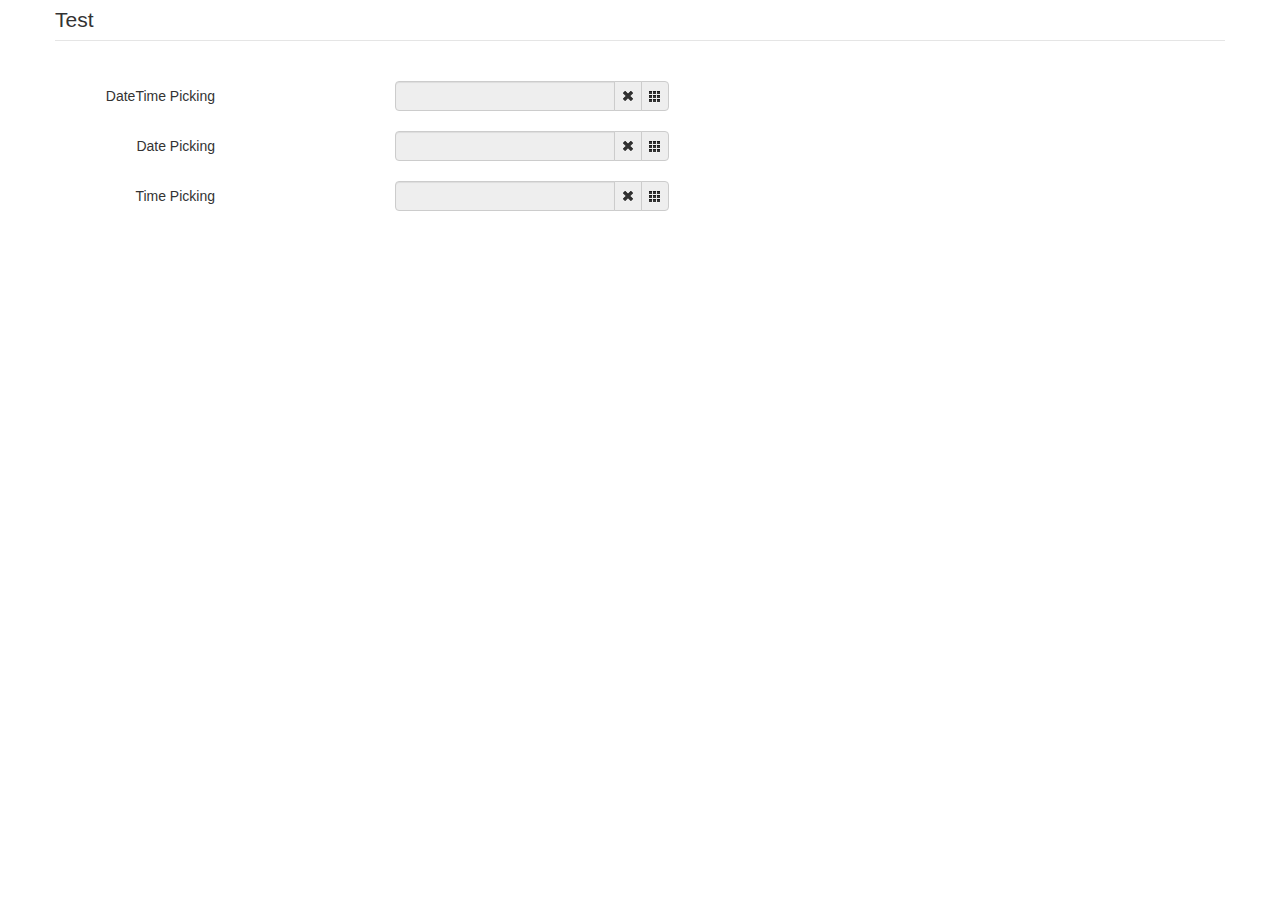
<file: WebContent/static/bootstrap-datetimepicker-master/sample in bootstrap v2/index.html>
<!DOCTYPE html>
<html>
<head>
    <title></title>
    <link href="./bootstrap/css/bootstrap.min.css" rel="stylesheet" media="screen">
    <link href="../css/bootstrap-datetimepicker.min.css" rel="stylesheet" media="screen">
</head>

<body>
<div class="container">
    <form action="" class="form-horizontal">
        <fieldset>
            <legend>Test</legend>
            <div class="control-group">
                <label class="control-label">DateTime Picking</label>
                <div class="controls input-append date form_datetime" data-date="1979-09-16T05:25:07Z" data-date-format="dd MM yyyy - HH:ii p" data-link-field="dtp_input1">
                    <input size="16" type="text" value="" readonly>
                    <span class="add-on"><i class="icon-remove"></i></span>
					<span class="add-on"><i class="icon-th"></i></span>
                </div>
				<input type="hidden" id="dtp_input1" value="" /><br/>
            </div>
			<div class="control-group">
                <label class="control-label">Date Picking</label>
                <div class="controls input-append date form_date" data-date="" data-date-format="dd MM yyyy" data-link-field="dtp_input2" data-link-format="yyyy-mm-dd">
                    <input size="16" type="text" value="" readonly>
                    <span class="add-on"><i class="icon-remove"></i></span>
					<span class="add-on"><i class="icon-th"></i></span>
                </div>
				<input type="hidden" id="dtp_input2" value="" /><br/>
            </div>
			<div class="control-group">
                <label class="control-label">Time Picking</label>
                <div class="controls input-append date form_time" data-date="" data-date-format="hh:ii" data-link-field="dtp_input3" data-link-format="hh:ii">
                    <input size="16" type="text" value="" readonly>
                    <span class="add-on"><i class="icon-remove"></i></span>
					<span class="add-on"><i class="icon-th"></i></span>
                </div>
				<input type="hidden" id="dtp_input3" value="" /><br/>
            </div>
        </fieldset>
    </form>
</div>

<script type="text/javascript" src="./jquery/jquery-1.8.3.min.js" charset="UTF-8"></script>
<script type="text/javascript" src="./bootstrap/js/bootstrap.min.js"></script>
<script type="text/javascript" src="../js/bootstrap-datetimepicker.js" charset="UTF-8"></script>
<script type="text/javascript" src="../js/locales/bootstrap-datetimepicker.fr.js" charset="UTF-8"></script>
<script type="text/javascript">
    $('.form_datetime').datetimepicker({
        //language:  'fr',
        weekStart: 1,
        todayBtn:  1,
		autoclose: 1,
		todayHighlight: 1,
		startView: 2,
		forceParse: 0,
        showMeridian: 1
    });
	$('.form_date').datetimepicker({
        language:  'fr',
        weekStart: 1,
        todayBtn:  1,
		autoclose: 1,
		todayHighlight: 1,
		startView: 2,
		minView: 2,
		forceParse: 0
    });
	$('.form_time').datetimepicker({
        language:  'fr',
        weekStart: 1,
        todayBtn:  1,
		autoclose: 1,
		todayHighlight: 1,
		startView: 1,
		minView: 0,
		maxView: 1,
		forceParse: 0
    });
</script>

</body>
</html>
</file>
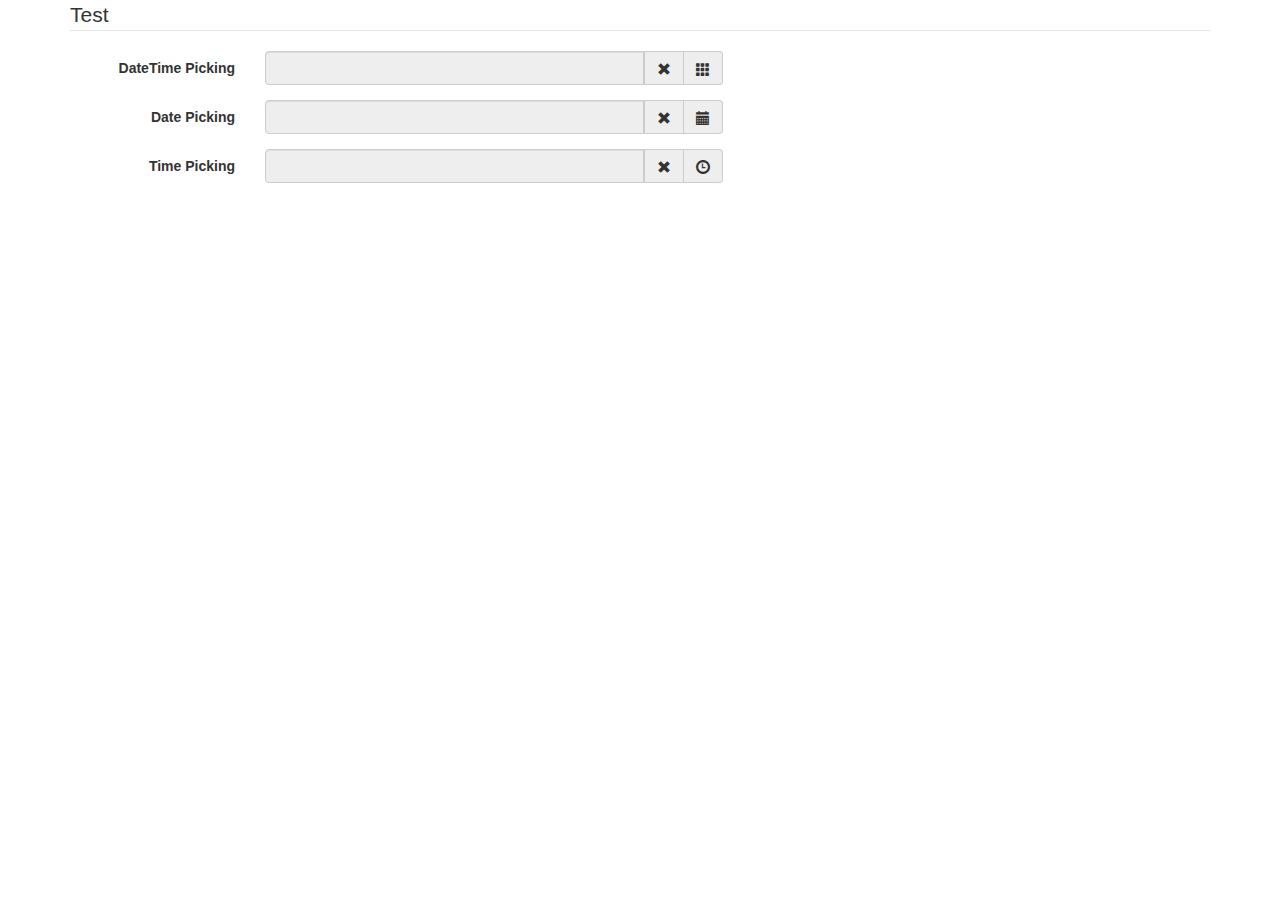
<file: WebContent/static/bootstrap-datetimepicker-master/sample in bootstrap v3/index.html>
<!DOCTYPE html>
<html>
<head>
    <title></title>
    <link href="./bootstrap/css/bootstrap.min.css" rel="stylesheet" media="screen">
    <link href="../css/bootstrap-datetimepicker.min.css" rel="stylesheet" media="screen">
</head>

<body>
<div class="container">
    <form action="" class="form-horizontal"  role="form">
        <fieldset>
            <legend>Test</legend>
            <div class="form-group">
                <label for="dtp_input1" class="col-md-2 control-label">DateTime Picking</label>
                <div class="input-group date form_datetime col-md-5" data-date="1979-09-16T05:25:07Z" data-date-format="dd MM yyyy - HH:ii p" data-link-field="dtp_input1">
                    <input class="form-control" size="16" type="text" value="" readonly>
                    <span class="input-group-addon"><span class="glyphicon glyphicon-remove"></span></span>
					<span class="input-group-addon"><span class="glyphicon glyphicon-th"></span></span>
                </div>
				<input type="hidden" id="dtp_input1" value="" /><br/>
            </div>
			<div class="form-group">
                <label for="dtp_input2" class="col-md-2 control-label">Date Picking</label>
                <div class="input-group date form_date col-md-5" data-date="" data-date-format="dd MM yyyy" data-link-field="dtp_input2" data-link-format="yyyy-mm-dd">
                    <input class="form-control" size="16" type="text" value="" readonly>
                    <span class="input-group-addon"><span class="glyphicon glyphicon-remove"></span></span>
					<span class="input-group-addon"><span class="glyphicon glyphicon-calendar"></span></span>
                </div>
				<input type="hidden" id="dtp_input2" value="" /><br/>
            </div>
			<div class="form-group">
                <label for="dtp_input3" class="col-md-2 control-label">Time Picking</label>
                <div class="input-group date form_time col-md-5" data-date="" data-date-format="hh:ii" data-link-field="dtp_input3" data-link-format="hh:ii">
                    <input class="form-control" size="16" type="text" value="" readonly>
                    <span class="input-group-addon"><span class="glyphicon glyphicon-remove"></span></span>
					<span class="input-group-addon"><span class="glyphicon glyphicon-time"></span></span>
                </div>
				<input type="hidden" id="dtp_input3" value="" /><br/>
            </div>
        </fieldset>
    </form>
</div>

<script type="text/javascript" src="./jquery/jquery-1.8.3.min.js" charset="UTF-8"></script>
<script type="text/javascript" src="./bootstrap/js/bootstrap.min.js"></script>
<script type="text/javascript" src="../js/bootstrap-datetimepicker.js" charset="UTF-8"></script>
<script type="text/javascript" src="../js/locales/bootstrap-datetimepicker.fr.js" charset="UTF-8"></script>
<script type="text/javascript">
    $('.form_datetime').datetimepicker({
        //language:  'fr',
        weekStart: 1,
        todayBtn:  1,
		autoclose: 1,
		todayHighlight: 1,
		startView: 2,
		forceParse: 0,
        showMeridian: 1
    });
	$('.form_date').datetimepicker({
        language:  'fr',
        weekStart: 1,
        todayBtn:  1,
		autoclose: 1,
		todayHighlight: 1,
		startView: 2,
		minView: 2,
		forceParse: 0
    });
	$('.form_time').datetimepicker({
        language:  'fr',
        weekStart: 1,
        todayBtn:  1,
		autoclose: 1,
		todayHighlight: 1,
		startView: 1,
		minView: 0,
		maxView: 1,
		forceParse: 0
    });
</script>

</body>
</html>
</file>
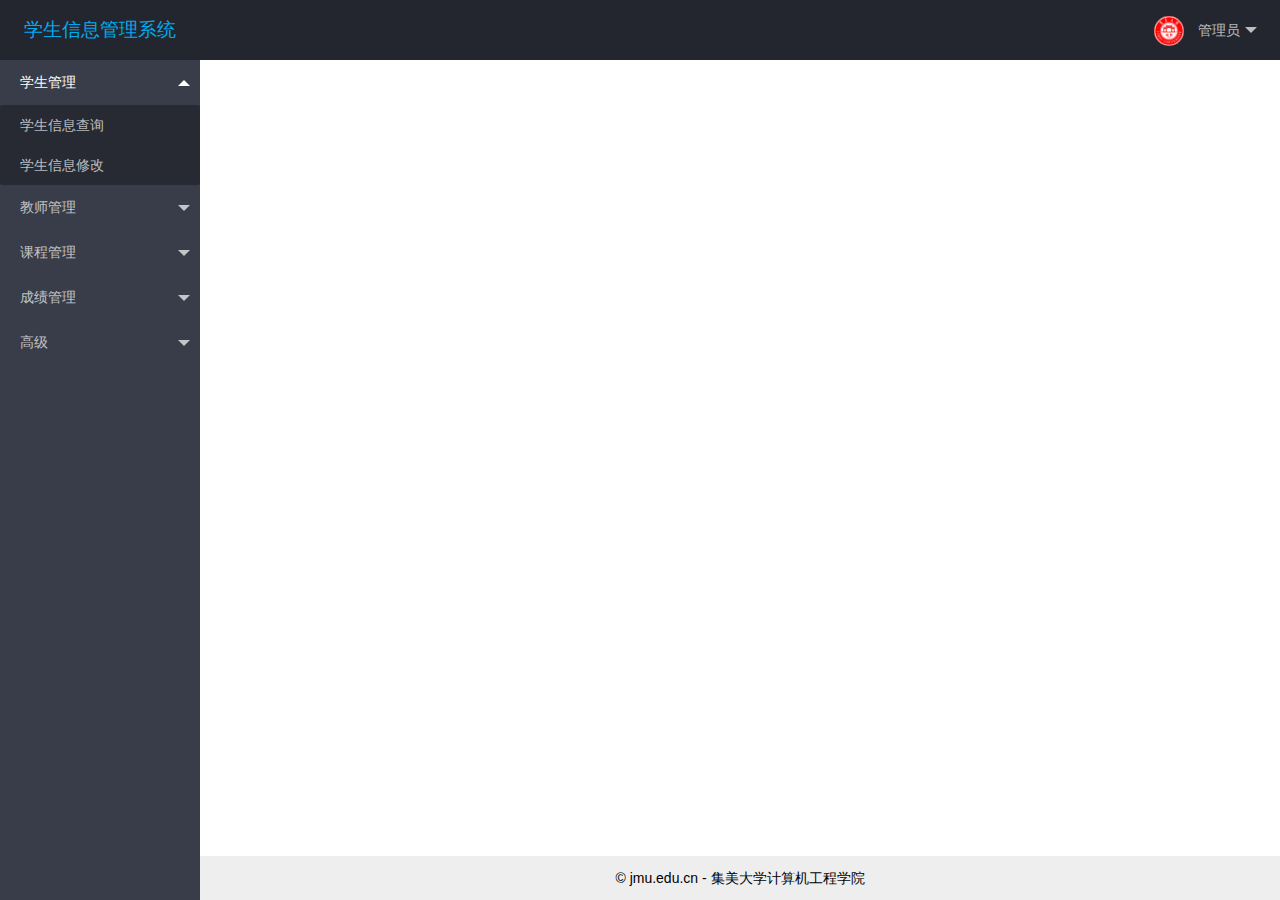
<file: WebContent/control/layout.html>
<!DOCTYPE html>
<html>
<head>
<meta charset="utf-8">
<meta name="viewport"
	content="width=device-width, initial-scale=1, maximum-scale=1">
<title>学生管理系统主界面</title>
<link rel="stylesheet" href="../layui/css/layui.css">
</head>
<body class="layui-layout-body">
	<div class="layui-layout layui-layout-admin">
		<div class="layui-header">
			<div class="layui-logo"><h3><a href="MainPage.jsp">学生信息管理系统</a></h3></div>
			
			<!-- 界面上方左侧选择框 
			<ul class="layui-nav layui-layout-left">
				<li class="layui-nav-item"><a href="">控制台</a></li>
				<li class="layui-nav-item"><a href="">商品管理</a></li>
				<li class="layui-nav-item"><a href="">用户</a></li>
				<li class="layui-nav-item"><a href="javascript:;">其它系统</a>
					<dl class="layui-nav-child">
						<dd>
							<a href="https://blog.csdn.net/weixin_42855542/article/details/83476597">邮件管理</a>
						</dd>
						<dd>
							<a href="">消息管理</a>
						</dd>
						<dd>
							<a href="">授权管理</a>
						</dd>
					</dl></li>
			</ul>
			-->
			
			
			<ul class="layui-nav layui-layout-right">
				<li class="layui-nav-item"><a href="javascript:;"> <img
						src="../image/School-Logo.JPG" class="layui-nav-img"> 管理员
				</a>
					<dl class="layui-nav-child">
						<dd>
							<a href="">修改密码</a>
						</dd>
						<dd>
							<a href="">退出登录</a>
						</dd>
					</dl></li>
			</ul>
		</div>

		<div class="layui-side layui-bg-black">
			<div class="layui-side-scroll">
				<!-- 左侧导航区域   -->
				
				<ul class="layui-nav layui-nav-tree" lay-filter="test">
					<li class="layui-nav-item layui-nav-itemed">
					<a class=""
						href="javascript:;">学生管理</a>
						<dl class="layui-nav-child">
							<dd>
								<a href="https://blog.csdn.net/weixin_42855542/article/details/83476597">学生信息查询</a>
							</dd>
							<dd>
								<a href="https://www.baidu.com">学生信息修改</a>
							</dd>
						</dl></li>
					<li class="layui-nav-item"><a href="javascript:;">教师管理</a>
						<dl class="layui-nav-child">
							<dd>
								<a href="javascript:;">教师信息查询</a>
							</dd>
							<dd>
								<a href="javascript:;">教师信息修改</a>
							</dd>
						</dl></li>
					<li class="layui-nav-item"><a href="javascript:;">课程管理</a>
					<dl class="layui-nav-child">
							<dd>
								<a href="javascript:;">课程信息查询</a>
							</dd>
							<dd>
								<a href="javascript:;">课程信息修改</a>
							</dd>
						</dl>
					</li>
					<li class="layui-nav-item"><a href="javascript:;">成绩管理</a>
						<dl class="layui-nav-child">
						<dd>
								<a href="javascript:;">成绩查询</a>
							</dd>
							<dd>
								<a href="javascript:;">成绩录入修改</a>
							</dd>
						</dl>
					</li>
					<li class="layui-nav-item"><a href="javascript:;">高级</a>
						<dl class="layui-nav-child">
						<dd>
								<a href="javascript:;">男女比</a>
							</dd>
							<dd>
								<a href="javascript:;">人数比</a>
							</dd>
						</dl>
					</li>
				</ul>

			</div>
		</div>

		<div class="layui-body">
			<!-- 内容主体区域 -->
			<!--  div style="padding: 15px;">
			</div>-->
			<iframe id="iframeMain" src="MainPage.jsp" frameborder="0" height="99.4%" width="100%" scrolling="no"></iframe>
		</div>

		<div class="layui-footer" align="center">
			<!-- 底部固定区域 -->
			© jmu.edu.cn - 集美大学计算机工程学院
		</div>
	</div>
	<script src="../layui/layui.js"></script>
	<script>
//JavaScript代码区域
layui.use('element', function(){
  var element = layui.element;
});
</script>
<script src="../jquery/jquery-3.4.1.min.js">
</script>
<script>
$(document).ready(function(){
    $("dd>a").click(function (e) {
         e.preventDefault();	//禁止页面的跳转新页面动作
         $("#iframeMain").attr("src",$(this).attr("href"));
     });
    $("h3>a").click(function (e) {
        e.preventDefault();	//禁止页面的跳转新页面动作
        $("#iframeMain").attr("src",$(this).attr("href"));
    });
 });
</script>
</body>
</html>
</file>
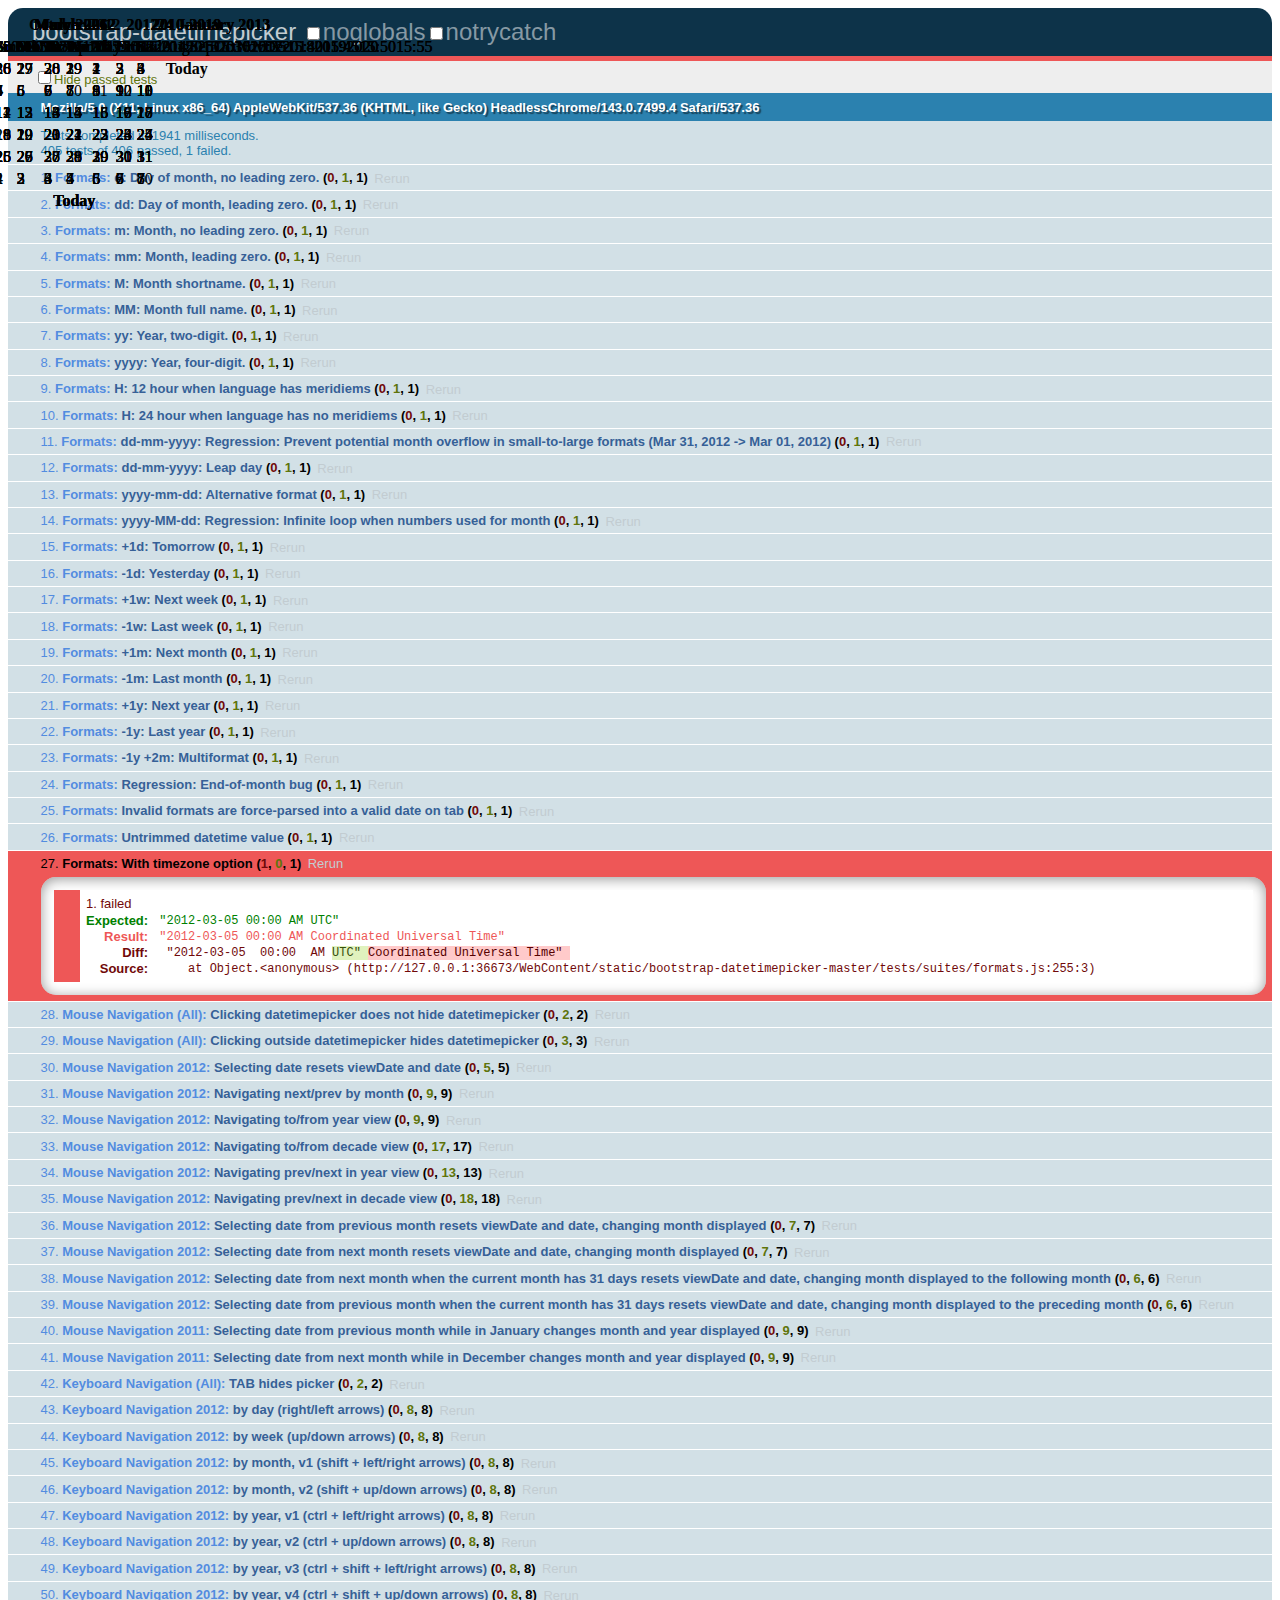
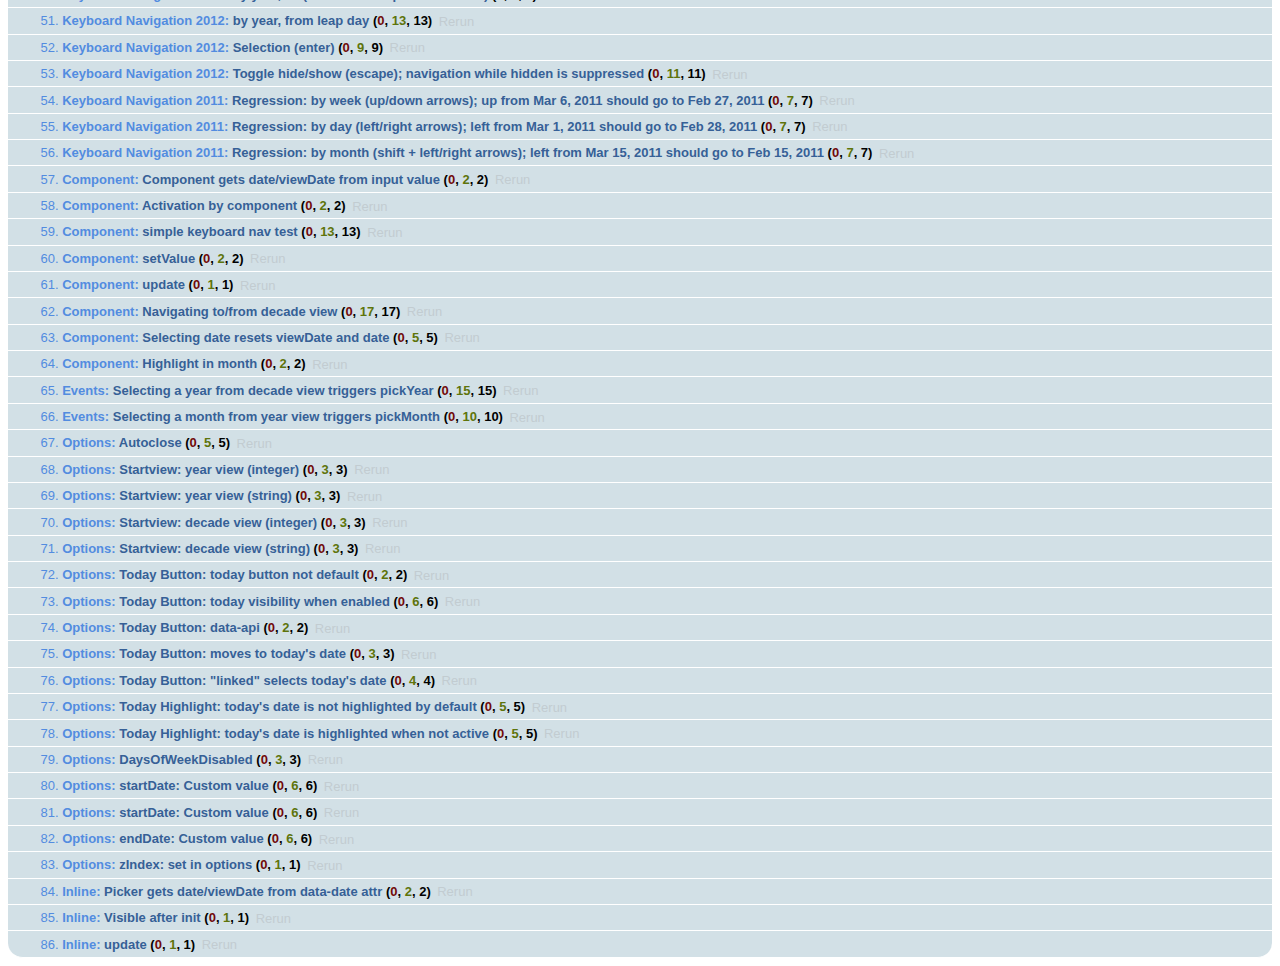
<file: WebContent/static/bootstrap-datetimepicker-master/tests/tests.html>
<!DOCTYPE html>
<html>
    <head>
        <link rel="stylesheet" href="assets/qunit.css" />
        <script src="assets/qunit.js"></script>
        <script src="assets/qunit-logging.js"></script> <!-- console.log for test failures -->
        <script src="assets/coverage.js"></script>
        <script src="assets/jquery-1.7.1.min.js"></script>
        <script src="../js/bootstrap-datetimepicker.js"></script>

        <style>
            .datetimepicker {
                /* Appended to body, abs-pos off the page */
                position: absolute;
                display: none;
                top: -9999em;
                left: -9999em;
            }
        </style>

        <!-- Utilities -->
        <script src="assets/utils.js"></script>
        <script src="assets/mock.js"></script>

        <!-- Test suites -->
        <script src="suites/formats.js"></script>
        <script src="suites/mouse_navigation/all.js"></script>
        <script src="suites/mouse_navigation/2012.js"></script>
        <script src="suites/mouse_navigation/2011.js"></script>
        <script src="suites/keyboard_navigation/all.js"></script>
        <script src="suites/keyboard_navigation/2012.js"></script>
        <script src="suites/keyboard_navigation/2011.js"></script>
        <script src="suites/component.js"></script>
        <script src="suites/events.js"></script>
        <script src="suites/options.js"></script>
        <script src="suites/inline.js"></script>
    </head>
    <body>
        <h1 id="qunit-header">bootstrap-datetimepicker</h1>
        <h2 id="qunit-banner"></h2>
        <div id="qunit-testrunner-toolbar"></div>
        <h2 id="qunit-userAgent"></h2>
        <ol id="qunit-tests"></ol>
        <div id="qunit-fixture"></div>
    </body>
</html>
</file>
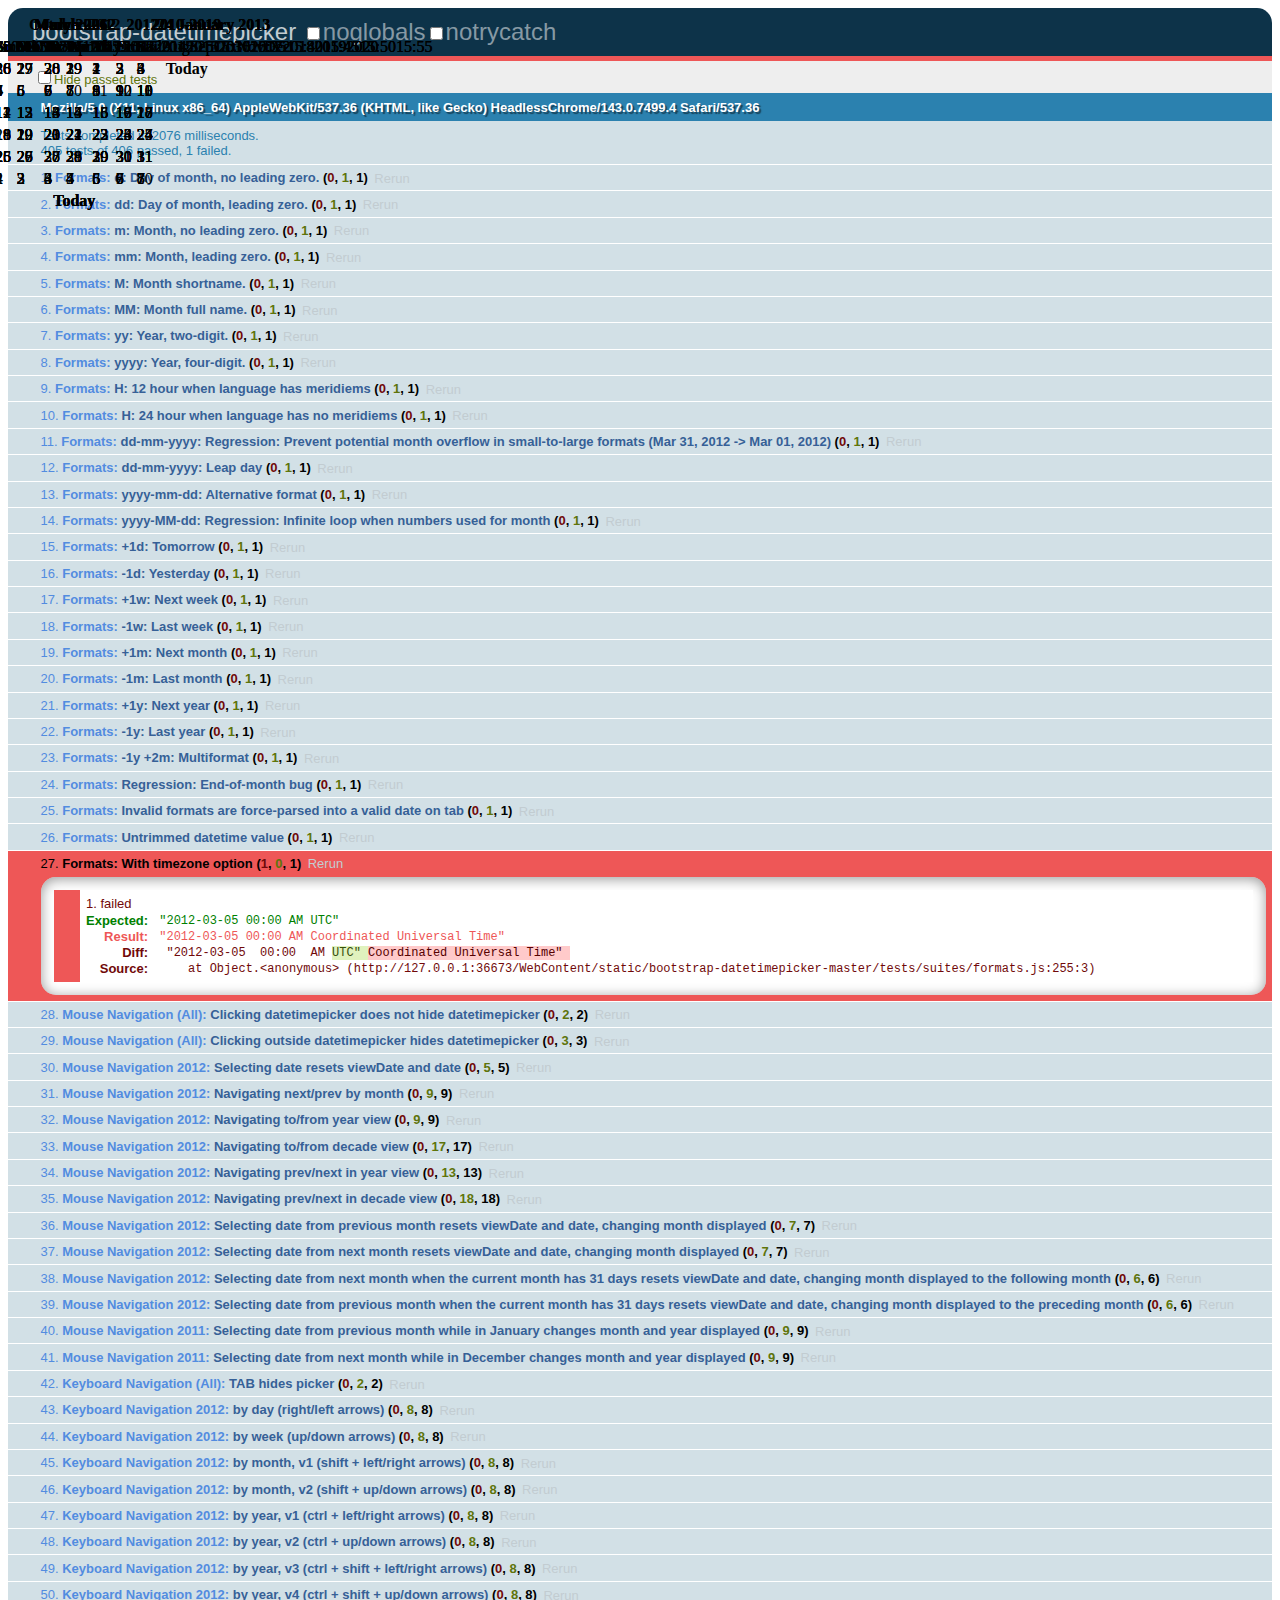
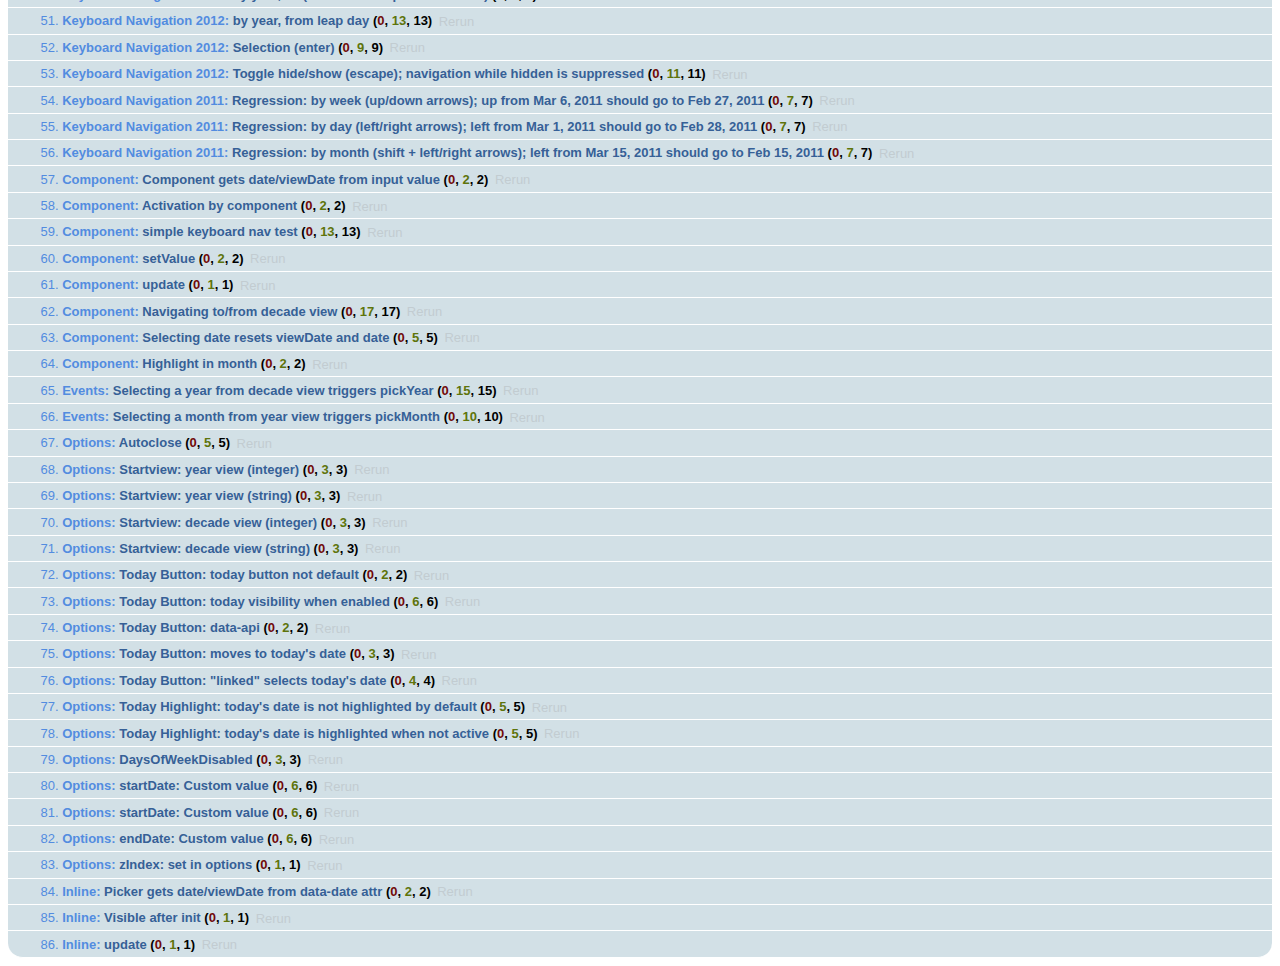
<file: WebContent/static/bootstrap-datetimepicker-master/tests/tests.min.html>
<!DOCTYPE html>
<html>
    <head>
        <link rel="stylesheet" href="assets/qunit.css" />
        <script src="assets/qunit.js"></script>
        <script src="assets/qunit-logging.js"></script> <!-- console.log for test failures -->
        <script src="assets/coverage.js"></script>
        <script src="assets/jquery-1.7.1.min.js"></script>
        <script src="../js/bootstrap-datetimepicker.min.js"></script>

        <style>
            .datetimepicker {
                /* Appended to body, abs-pos off the page */
                position: absolute;
                display: none;
                top: -9999em;
                left: -9999em;
            }
        </style>

        <!-- Utilities -->
        <script src="assets/utils.js"></script>
        <script src="assets/mock.js"></script>

        <!-- Test suites -->
        <script src="suites/formats.js"></script>
        <script src="suites/mouse_navigation/all.js"></script>
        <script src="suites/mouse_navigation/2012.js"></script>
        <script src="suites/mouse_navigation/2011.js"></script>
        <script src="suites/keyboard_navigation/all.js"></script>
        <script src="suites/keyboard_navigation/2012.js"></script>
        <script src="suites/keyboard_navigation/2011.js"></script>
        <script src="suites/component.js"></script>
        <script src="suites/events.js"></script>
        <script src="suites/options.js"></script>
        <script src="suites/inline.js"></script>
    </head>
    <body>
        <h1 id="qunit-header">bootstrap-datetimepicker</h1>
        <h2 id="qunit-banner"></h2>
        <div id="qunit-testrunner-toolbar"></div>
        <h2 id="qunit-userAgent"></h2>
        <ol id="qunit-tests"></ol>
        <div id="qunit-fixture"></div>
    </body>
</html>
</file>
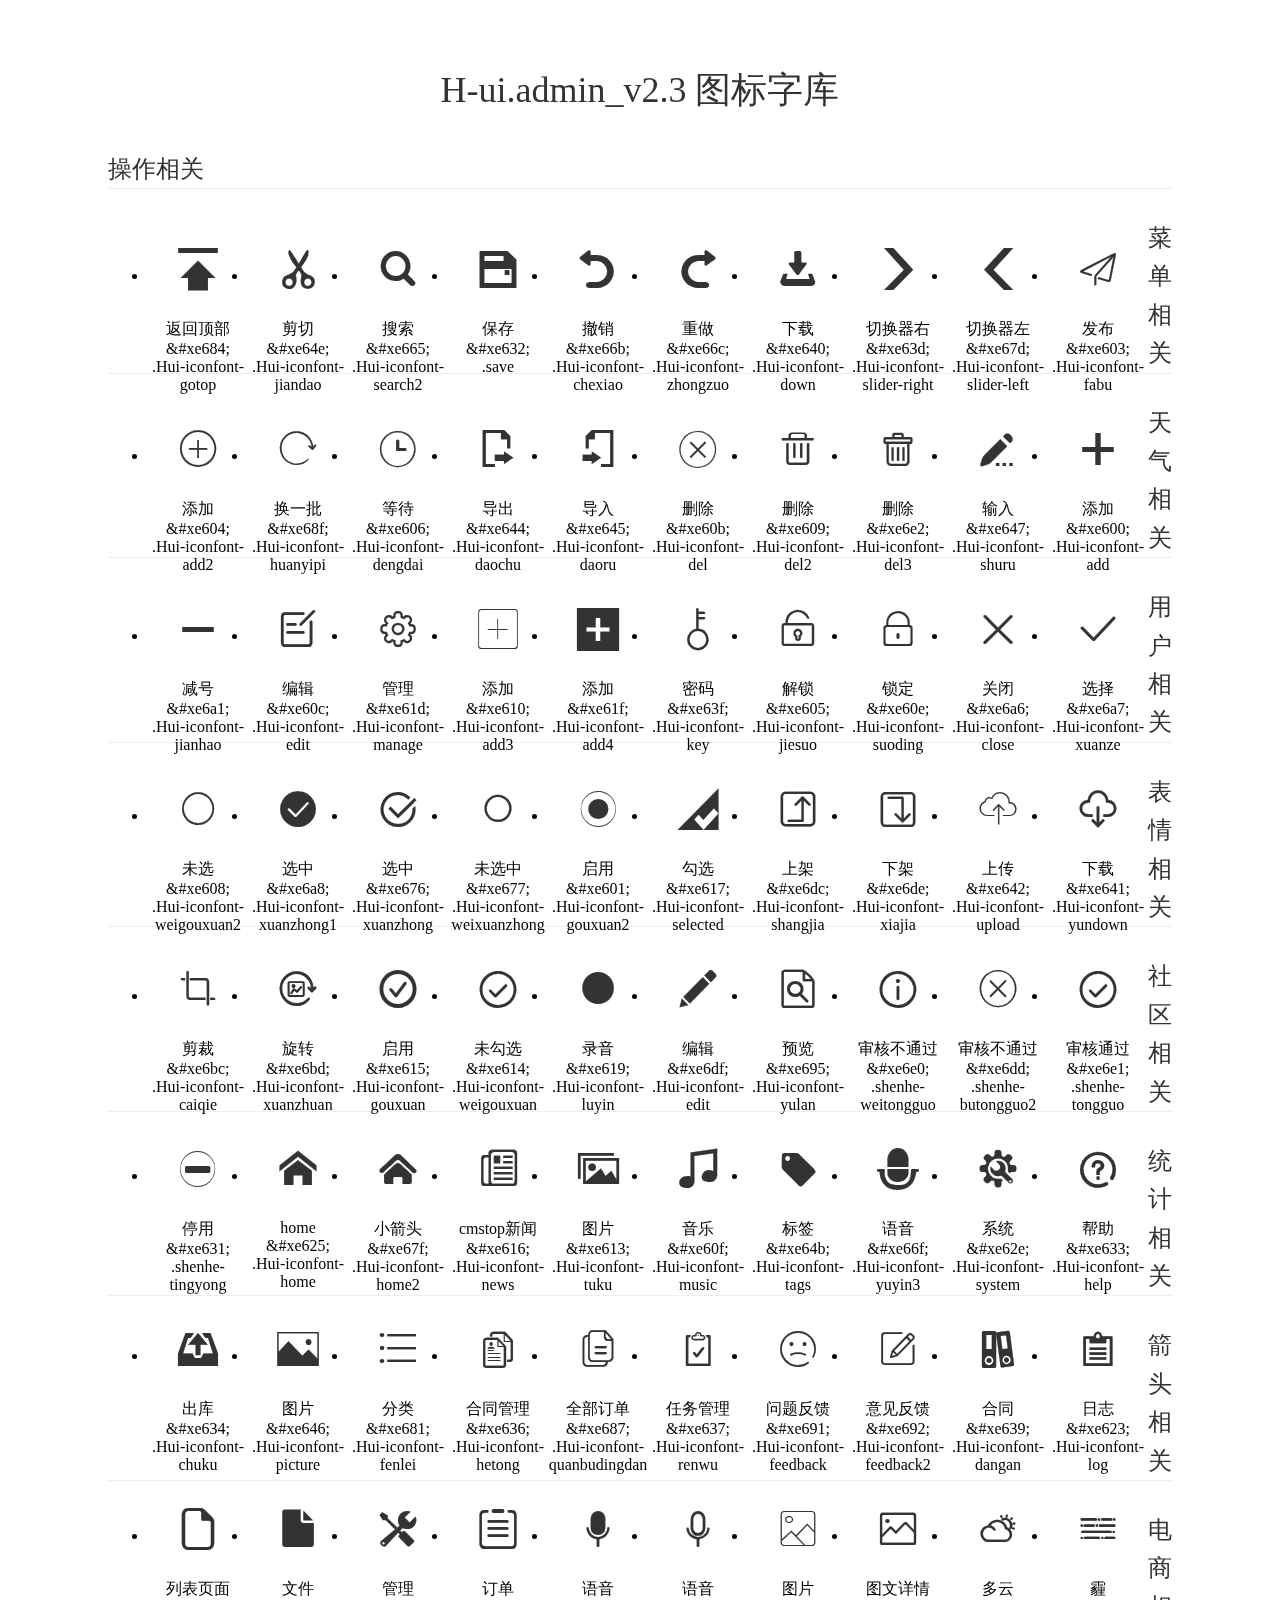
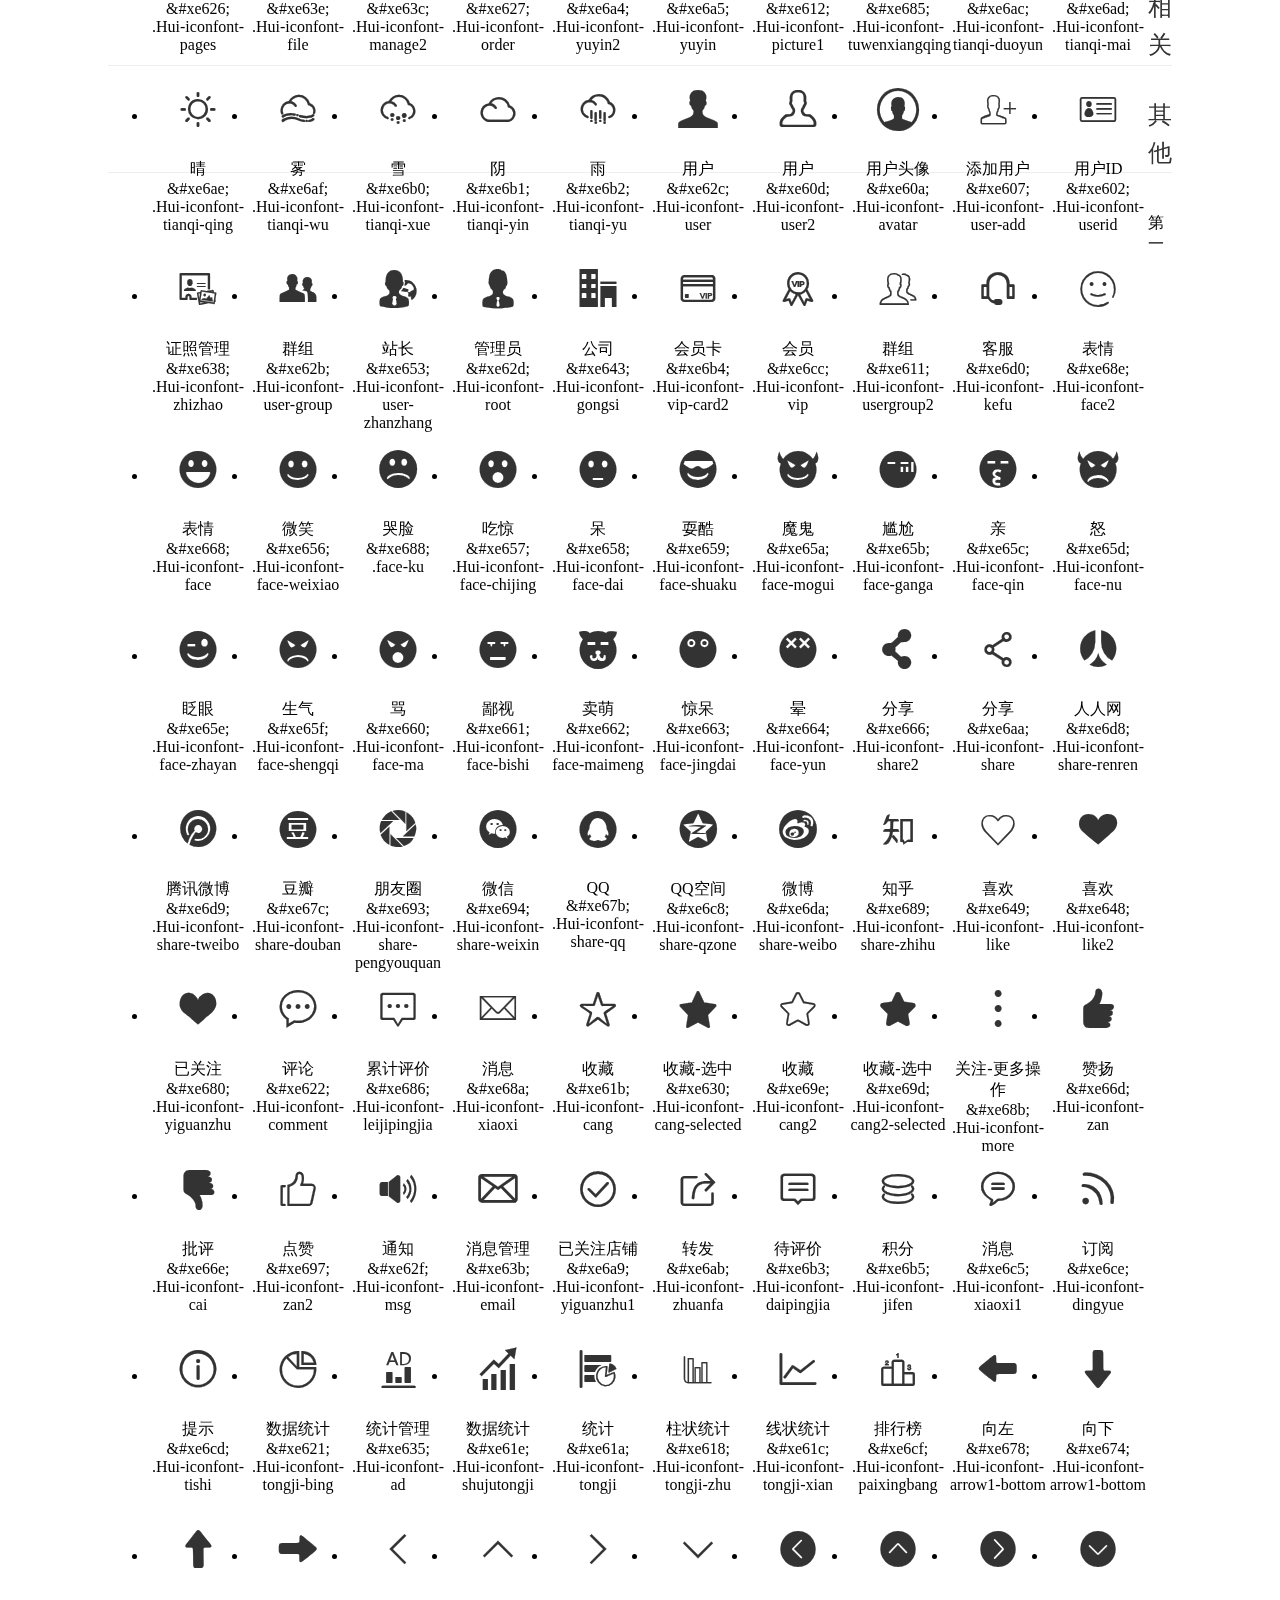
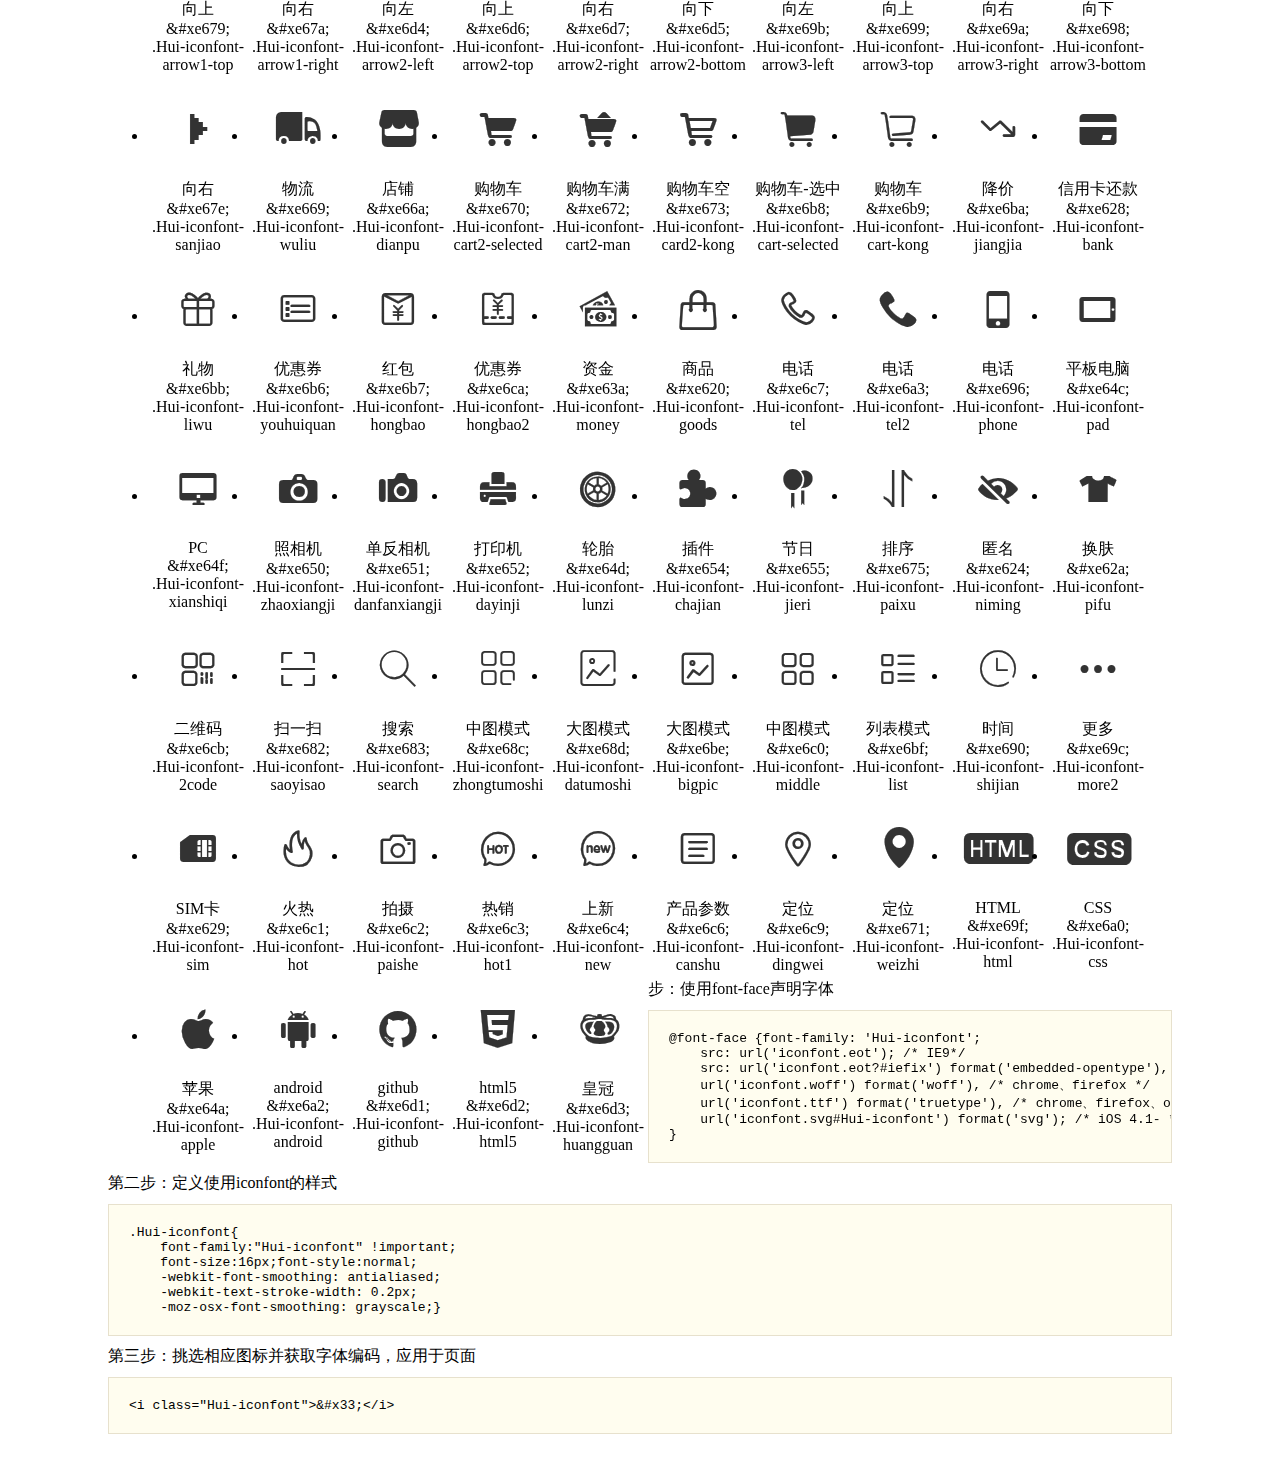
<file: WebContent/h-ui/lib/Hui-iconfont/1.0.1/demo.html>
<!DOCTYPE html>
<html>
<head>
<meta charset="utf-8"/>
<title>IconFont</title>
<link href="http://static.h-ui.net/h-ui/css/H-ui.reset.css" rel="stylesheet" type="text/css" />
<link rel="stylesheet" href="iconfont.css">
<style type="text/css">
.main {padding: 30px 100px;}
.main h1{font-size:36px; line-height:1.6; color:#333; text-align:center;margin-bottom:30px; font-weight:normal}
.main h2{ font-size:24px;line-height:1.6;color:#333;margin-bottom:30px; border-bottom: 1px solid #eee; font-weight:normal}

.helps { margin-top: 40px}
.helps pre{padding: 20px;margin: 10px 0;border: solid 1px #e7e1cd;background-color: #fffdef;overflow: auto}
.icon_lists li{float: left;width: 100px;height: 180px;text-align: center}
.icon_lists .Hui-iconfont{font-size: 42px;line-height: 100px;margin: 10px 0;color: #333;-webkit-transition: font-size 0.25s ease-out 0s;-moz-transition: font-size 0.25s ease-out 0s;transition: font-size 0.25s ease-out 0s}
.icon_lists .Hui-iconfont:hover { font-size: 100px}
</style>
</head>
<body>
<div class="main">
	<h1>H-ui.admin_v2.3 图标字库</h1>
	<h2>操作相关</h2>
	<ul class="icon_lists cl">
		<li> <i class="icon Hui-iconfont">&#xe684;</i>
			<div class="name">返回顶部</div>
			<div class="code">&amp;#xe684;</div>
			<div class="fontclass">.Hui-iconfont-gotop</div>
		</li>
		<li> <i class="icon Hui-iconfont">&#xe64e;</i>
			<div class="name">剪切</div>
			<div class="code">&amp;#xe64e;</div>
			<div class="fontclass">.Hui-iconfont-jiandao</div>
		</li>
		<li> <i class="icon Hui-iconfont">&#xe665;</i>
			<div class="name">搜索</div>
			<div class="code">&amp;#xe665;</div>
			<div class="fontclass">.Hui-iconfont-search2</div>
		</li>
		<li> <i class="icon Hui-iconfont">&#xe632;</i>
			<div class="name">保存</div>
			<div class="code">&amp;#xe632;</div>
			<div class="fontclass">.save</div>
		</li>
		<li> <i class="icon Hui-iconfont">&#xe66b;</i>
			<div class="name">撤销</div>
			<div class="code">&amp;#xe66b;</div>
			<div class="fontclass">.Hui-iconfont-chexiao</div>
		</li>
		<li> <i class="icon Hui-iconfont">&#xe66c;</i>
			<div class="name">重做</div>
			<div class="code">&amp;#xe66c;</div>
			<div class="fontclass">.Hui-iconfont-zhongzuo</div>
		</li>
		<li> <i class="icon Hui-iconfont">&#xe640;</i>
			<div class="name">下载</div>
			<div class="code">&amp;#xe640;</div>
			<div class="fontclass">.Hui-iconfont-down</div>
		</li>
		<li> <i class="icon Hui-iconfont">&#xe63d;</i>
			<div class="name">切换器右</div>
			<div class="code">&amp;#xe63d;</div>
			<div class="fontclass">.Hui-iconfont-slider-right</div>
		</li>
		<li> <i class="icon Hui-iconfont">&#xe67d;</i>
			<div class="name">切换器左</div>
			<div class="code">&amp;#xe67d;</div>
			<div class="fontclass">.Hui-iconfont-slider-left</div>
		</li>
		<li> <i class="icon Hui-iconfont">&#xe603;</i>
			<div class="name">发布</div>
			<div class="code">&amp;#xe603;</div>
			<div class="fontclass">.Hui-iconfont-fabu</div>
		</li>
		<li> <i class="icon Hui-iconfont">&#xe604;</i>
			<div class="name">添加</div>
			<div class="code">&amp;#xe604;</div>
			<div class="fontclass">.Hui-iconfont-add2</div>
		</li>
		<li> <i class="icon Hui-iconfont">&#xe68f;</i>
			<div class="name">换一批</div>
			<div class="code">&amp;#xe68f;</div>
			<div class="fontclass">.Hui-iconfont-huanyipi</div>
		</li>
		<li> <i class="icon Hui-iconfont">&#xe606;</i>
			<div class="name">等待</div>
			<div class="code">&amp;#xe606;</div>
			<div class="fontclass">.Hui-iconfont-dengdai</div>
		</li>
		<li> <i class="icon Hui-iconfont">&#xe644;</i>
			<div class="name">导出</div>
			<div class="code">&amp;#xe644;</div>
			<div class="fontclass">.Hui-iconfont-daochu</div>
		</li>
		<li> <i class="icon Hui-iconfont">&#xe645;</i>
			<div class="name">导入</div>
			<div class="code">&amp;#xe645;</div>
			<div class="fontclass">.Hui-iconfont-daoru</div>
		</li>
		<li> <i class="icon Hui-iconfont">&#xe60b;</i>
			<div class="name">删除</div>
			<div class="code">&amp;#xe60b;</div>
			<div class="fontclass">.Hui-iconfont-del</div>
		</li>
		<li> <i class="icon Hui-iconfont">&#xe609;</i>
			<div class="name">删除</div>
			<div class="code">&amp;#xe609;</div>
			<div class="fontclass">.Hui-iconfont-del2</div>
		</li>
		<li> <i class="icon Hui-iconfont">&#xe6e2;</i>
			<div class="name">删除</div>
			<div class="code">&amp;#xe6e2;</div>
			<div class="fontclass">.Hui-iconfont-del3</div>
		</li>
		<li> <i class="icon Hui-iconfont">&#xe647;</i>
			<div class="name">输入</div>
			<div class="code">&amp;#xe647;</div>
			<div class="fontclass">.Hui-iconfont-shuru</div>
		</li>
		<li> <i class="icon Hui-iconfont">&#xe600;</i>
			<div class="name">添加</div>
			<div class="code">&amp;#xe600;</div>
			<div class="fontclass">.Hui-iconfont-add</div>
		</li>
		<li> <i class="icon Hui-iconfont">&#xe6a1;</i>
			<div class="name">减号</div>
			<div class="code">&amp;#xe6a1;</div>
			<div class="fontclass">.Hui-iconfont-jianhao</div>
		</li>
		<li> <i class="icon Hui-iconfont">&#xe60c;</i>
			<div class="name">编辑</div>
			<div class="code">&amp;#xe60c;</div>
			<div class="fontclass">.Hui-iconfont-edit</div>
		</li>
		<li> <i class="icon Hui-iconfont">&#xe61d;</i>
			<div class="name">管理</div>
			<div class="code">&amp;#xe61d;</div>
			<div class="fontclass">.Hui-iconfont-manage</div>
		</li>
		<li> <i class="icon Hui-iconfont">&#xe610;</i>
			<div class="name">添加</div>
			<div class="code">&amp;#xe610;</div>
			<div class="fontclass">.Hui-iconfont-add3</div>
		</li>
		<li> <i class="icon Hui-iconfont">&#xe61f;</i>
			<div class="name">添加</div>
			<div class="code">&amp;#xe61f;</div>
			<div class="fontclass">.Hui-iconfont-add4</div>
		</li>
		<li> <i class="icon Hui-iconfont">&#xe63f;</i>
			<div class="name">密码</div>
			<div class="code">&amp;#xe63f;</div>
			<div class="fontclass">.Hui-iconfont-key</div>
		</li>
		<li> <i class="icon Hui-iconfont">&#xe605;</i>
			<div class="name">解锁</div>
			<div class="code">&amp;#xe605;</div>
			<div class="fontclass">.Hui-iconfont-jiesuo</div>
		</li>
		<li> <i class="icon Hui-iconfont">&#xe60e;</i>
			<div class="name">锁定</div>
			<div class="code">&amp;#xe60e;</div>
			<div class="fontclass">.Hui-iconfont-suoding</div>
		</li>
		<li> <i class="icon Hui-iconfont">&#xe6a6;</i>
			<div class="name">关闭</div>
			<div class="code">&amp;#xe6a6;</div>
			<div class="fontclass">.Hui-iconfont-close</div>
		</li>
		<li> <i class="icon Hui-iconfont">&#xe6a7;</i>
			<div class="name">选择</div>
			<div class="code">&amp;#xe6a7;</div>
			<div class="fontclass">.Hui-iconfont-xuanze</div>
		</li>
		<li> <i class="icon Hui-iconfont">&#xe608;</i>
			<div class="name">未选</div>
			<div class="code">&amp;#xe608;</div>
			<div class="fontclass">.Hui-iconfont-weigouxuan2</div>
		</li>
		<li> <i class="icon Hui-iconfont">&#xe6a8;</i>
			<div class="name">选中</div>
			<div class="code">&amp;#xe6a8;</div>
			<div class="fontclass">.Hui-iconfont-xuanzhong1</div>
		</li>
		<li> <i class="icon Hui-iconfont">&#xe676;</i>
			<div class="name">选中</div>
			<div class="code">&amp;#xe676;</div>
			<div class="fontclass">.Hui-iconfont-xuanzhong</div>
		</li>
		<li> <i class="icon Hui-iconfont">&#xe677;</i>
			<div class="name">未选中</div>
			<div class="code">&amp;#xe677;</div>
			<div class="fontclass">.Hui-iconfont-weixuanzhong</div>
		</li>
		<li> <i class="icon Hui-iconfont">&#xe601;</i>
			<div class="name">启用</div>
			<div class="code">&amp;#xe601;</div>
			<div class="fontclass">.Hui-iconfont-gouxuan2</div>
		</li>
		<li> <i class="icon Hui-iconfont">&#xe617;</i>
			<div class="name">勾选</div>
			<div class="code">&amp;#xe617;</div>
			<div class="fontclass">.Hui-iconfont-selected</div>
		</li>
		<li> <i class="icon Hui-iconfont">&#xe6dc;</i>
			<div class="name">上架</div>
			<div class="code">&amp;#xe6dc;</div>
			<div class="fontclass">.Hui-iconfont-shangjia</div>
		</li>
		<li> <i class="icon Hui-iconfont">&#xe6de;</i>
			<div class="name">下架</div>
			<div class="code">&amp;#xe6de;</div>
			<div class="fontclass">.Hui-iconfont-xiajia</div>
		</li>
		<li> <i class="icon Hui-iconfont">&#xe642;</i>
			<div class="name">上传</div>
			<div class="code">&amp;#xe642;</div>
			<div class="fontclass">.Hui-iconfont-upload</div>
		</li>
		<li> <i class="icon Hui-iconfont">&#xe641;</i>
			<div class="name">下载</div>
			<div class="code">&amp;#xe641;</div>
			<div class="fontclass">.Hui-iconfont-yundown</div>
		</li>
		<li> <i class="icon Hui-iconfont">&#xe6bc;</i>
			<div class="name">剪裁</div>
			<div class="code">&amp;#xe6bc;</div>
			<div class="fontclass">.Hui-iconfont-caiqie</div>
		</li>
		<li> <i class="icon Hui-iconfont">&#xe6bd;</i>
			<div class="name">旋转</div>
			<div class="code">&amp;#xe6bd;</div>
			<div class="fontclass">.Hui-iconfont-xuanzhuan</div>
		</li>
		<li> <i class="icon Hui-iconfont">&#xe615;</i>
			<div class="name">启用</div>
			<div class="code">&amp;#xe615;</div>
			<div class="fontclass">.Hui-iconfont-gouxuan</div>
		</li>
		<li> <i class="icon Hui-iconfont">&#xe6e1;</i>
			<div class="name">未勾选</div>
			<div class="code">&amp;#xe614;</div>
			<div class="fontclass">.Hui-iconfont-weigouxuan</div>
		</li>
		<li> <i class="icon Hui-iconfont">&#xe619;</i>
			<div class="name">录音</div>
			<div class="code">&amp;#xe619;</div>
			<div class="fontclass">.Hui-iconfont-luyin</div>
		</li>
		<li> <i class="icon Hui-iconfont">&#xe6df;</i>
			<div class="name">编辑</div>
			<div class="code">&amp;#xe6df;</div>
			<div class="fontclass">.Hui-iconfont-edit</div>
		</li>
		<li> <i class="icon Hui-iconfont">&#xe695;</i>
			<div class="name">预览</div>
			<div class="code">&amp;#xe695;</div>
			<div class="fontclass">.Hui-iconfont-yulan</div>
		</li>
		<li> <i class="icon Hui-iconfont">&#xe6e0;</i>
			<div class="name">审核不通过</div>
			<div class="code">&amp;#xe6e0;</div>
			<div class="fontclass">.shenhe-weitongguo</div>
		</li>
		<li> <i class="icon Hui-iconfont">&#xe6dd;</i>
			<div class="name">审核不通过</div>
			<div class="code">&amp;#xe6dd;</div>
			<div class="fontclass">.shenhe-butongguo2</div>
		</li>
		<li> <i class="icon Hui-iconfont">&#xe6e1;</i>
			<div class="name">审核通过</div>
			<div class="code">&amp;#xe6e1;</div>
			<div class="fontclass">.shenhe-tongguo</div>
		</li>
		<li> <i class="icon Hui-iconfont">&#xe631;</i>
			<div class="name">停用</div>
			<div class="code">&amp;#xe631;</div>
			<div class="fontclass">.shenhe-tingyong</div>
		</li>
	</ul>
	<h2>菜单相关</h2>
	<ul class="icon_lists cl">
		<li> <i class="icon Hui-iconfont">&#xe625;</i>
			<div class="name">home</div>
			<div class="code">&amp;#xe625;</div>
			<div class="fontclass">.Hui-iconfont-home</div>
		</li>
		<li> <i class="icon Hui-iconfont">&#xe67f;</i>
			<div class="name">小箭头</div>
			<div class="code">&amp;#xe67f;</div>
			<div class="fontclass">.Hui-iconfont-home2</div>
		</li>
		<li> <i class="icon Hui-iconfont">&#xe616;</i>
			<div class="name">cmstop新闻</div>
			<div class="code">&amp;#xe616;</div>
			<div class="fontclass">.Hui-iconfont-news</div>
		</li>
		<li> <i class="icon Hui-iconfont">&#xe613;</i>
			<div class="name">图片</div>
			<div class="code">&amp;#xe613;</div>
			<div class="fontclass">.Hui-iconfont-tuku</div>
		</li>
		<li> <i class="icon Hui-iconfont">&#xe60f;</i>
			<div class="name">音乐</div>
			<div class="code">&amp;#xe60f;</div>
			<div class="fontclass">.Hui-iconfont-music</div>
		</li>
		<li> <i class="icon Hui-iconfont">&#xe64b;</i>
			<div class="name">标签</div>
			<div class="code">&amp;#xe64b;</div>
			<div class="fontclass">.Hui-iconfont-tags</div>
		</li>
		<li> <i class="icon Hui-iconfont">&#xe66f;</i>
			<div class="name">语音</div>
			<div class="code">&amp;#xe66f;</div>
			<div class="fontclass">.Hui-iconfont-yuyin3</div>
		</li>
		<li> <i class="icon Hui-iconfont">&#xe62e;</i>
			<div class="name">系统</div>
			<div class="code">&amp;#xe62e;</div>
			<div class="fontclass">.Hui-iconfont-system</div>
		</li>
		<li> <i class="icon Hui-iconfont">&#xe633;</i>
			<div class="name">帮助</div>
			<div class="code">&amp;#xe633;</div>
			<div class="fontclass">.Hui-iconfont-help</div>
		</li>
		<li> <i class="icon Hui-iconfont">&#xe634;</i>
			<div class="name">出库</div>
			<div class="code">&amp;#xe634;</div>
			<div class="fontclass">.Hui-iconfont-chuku</div>
		</li>
		<li> <i class="icon Hui-iconfont">&#xe646;</i>
			<div class="name">图片</div>
			<div class="code">&amp;#xe646;</div>
			<div class="fontclass">.Hui-iconfont-picture</div>
		</li>
		<li> <i class="icon Hui-iconfont">&#xe681;</i>
			<div class="name">分类</div>
			<div class="code">&amp;#xe681;</div>
			<div class="fontclass">.Hui-iconfont-fenlei</div>
		</li>
		<li> <i class="icon Hui-iconfont">&#xe636;</i>
			<div class="name">合同管理</div>
			<div class="code">&amp;#xe636;</div>
			<div class="fontclass">.Hui-iconfont-hetong</div>
		</li>
		<li> <i class="icon Hui-iconfont">&#xe687;</i>
			<div class="name">全部订单</div>
			<div class="code">&amp;#xe687;</div>
			<div class="fontclass">.Hui-iconfont-quanbudingdan</div>
		</li>
		<li> <i class="icon Hui-iconfont">&#xe637;</i>
			<div class="name">任务管理</div>
			<div class="code">&amp;#xe637;</div>
			<div class="fontclass">.Hui-iconfont-renwu</div>
		</li>
		<li> <i class="icon Hui-iconfont">&#xe691;</i>
			<div class="name">问题反馈</div>
			<div class="code">&amp;#xe691;</div>
			<div class="fontclass">.Hui-iconfont-feedback</div>
		</li>
		<li> <i class="icon Hui-iconfont">&#xe692;</i>
			<div class="name">意见反馈</div>
			<div class="code">&amp;#xe692;</div>
			<div class="fontclass">.Hui-iconfont-feedback2</div>
		</li>
		<li> <i class="icon Hui-iconfont">&#xe639;</i>
			<div class="name">合同</div>
			<div class="code">&amp;#xe639;</div>
			<div class="fontclass">.Hui-iconfont-dangan</div>
		</li>
		<li> <i class="icon Hui-iconfont">&#xe623;</i>
			<div class="name">日志</div>
			<div class="code">&amp;#xe623;</div>
			<div class="fontclass">.Hui-iconfont-log</div>
		</li>
		<li> <i class="icon Hui-iconfont">&#xe626;</i>
			<div class="name">列表页面</div>
			<div class="code">&amp;#xe626;</div>
			<div class="fontclass">.Hui-iconfont-pages</div>
		</li>
		<li> <i class="icon Hui-iconfont">&#xe63e;</i>
			<div class="name">文件</div>
			<div class="code">&amp;#xe63e;</div>
			<div class="fontclass">.Hui-iconfont-file</div>
		</li>
		<li> <i class="icon Hui-iconfont">&#xe63c;</i>
			<div class="name">管理</div>
			<div class="code">&amp;#xe63c;</div>
			<div class="fontclass">.Hui-iconfont-manage2</div>
		</li>
		<li> <i class="icon Hui-iconfont">&#xe627;</i>
			<div class="name">订单</div>
			<div class="code">&amp;#xe627;</div>
			<div class="fontclass">.Hui-iconfont-order</div>
		</li>
		<li> <i class="icon Hui-iconfont">&#xe6a4;</i>
			<div class="name">语音</div>
			<div class="code">&amp;#xe6a4;</div>
			<div class="fontclass">.Hui-iconfont-yuyin2</div>
		</li>
		<li> <i class="icon Hui-iconfont">&#xe6a5;</i>
			<div class="name">语音</div>
			<div class="code">&amp;#xe6a5;</div>
			<div class="fontclass">.Hui-iconfont-yuyin</div>
		</li>
		<li> <i class="icon Hui-iconfont">&#xe612;</i>
			<div class="name">图片</div>
			<div class="code">&amp;#xe612;</div>
			<div class="fontclass">.Hui-iconfont-picture1</div>
		</li>
		<li> <i class="icon Hui-iconfont">&#xe685;</i>
			<div class="name">图文详情</div>
			<div class="code">&amp;#xe685;</div>
			<div class="fontclass">.Hui-iconfont-tuwenxiangqing</div>
		</li>
	</ul>
	<h2>天气相关</h2>
	<ul class="icon_lists cl">
		<li> <i class="icon Hui-iconfont">&#xe6ac;</i>
			<div class="name">多云</div>
			<div class="code">&amp;#xe6ac;</div>
			<div class="fontclass">.Hui-iconfont-tianqi-duoyun</div>
		</li>
		<li> <i class="icon Hui-iconfont">&#xe6ad;</i>
			<div class="name">霾</div>
			<div class="code">&amp;#xe6ad;</div>
			<div class="fontclass">.Hui-iconfont-tianqi-mai</div>
		</li>
		<li> <i class="icon Hui-iconfont">&#xe6ae;</i>
			<div class="name">晴</div>
			<div class="code">&amp;#xe6ae;</div>
			<div class="fontclass">.Hui-iconfont-tianqi-qing</div>
		</li>
		<li> <i class="icon Hui-iconfont">&#xe6af;</i>
			<div class="name">雾</div>
			<div class="code">&amp;#xe6af;</div>
			<div class="fontclass">.Hui-iconfont-tianqi-wu</div>
		</li>
		<li> <i class="icon Hui-iconfont">&#xe6b0;</i>
			<div class="name">雪</div>
			<div class="code">&amp;#xe6b0;</div>
			<div class="fontclass">.Hui-iconfont-tianqi-xue</div>
		</li>
		<li> <i class="icon Hui-iconfont">&#xe6b1;</i>
			<div class="name">阴</div>
			<div class="code">&amp;#xe6b1;</div>
			<div class="fontclass">.Hui-iconfont-tianqi-yin</div>
		</li>
		<li> <i class="icon Hui-iconfont">&#xe6b2;</i>
			<div class="name">雨</div>
			<div class="code">&amp;#xe6b2;</div>
			<div class="fontclass">.Hui-iconfont-tianqi-yu</div>
		</li>
	</ul>
	<h2>用户相关</h2>
	<ul class="icon_lists cl">
		<li> <i class="icon Hui-iconfont">&#xe62c;</i>
			<div class="name">用户</div>
			<div class="code">&amp;#xe62c;</div>
			<div class="fontclass">.Hui-iconfont-user</div>
		</li>
		<li> <i class="icon Hui-iconfont">&#xe60d;</i>
			<div class="name">用户</div>
			<div class="code">&amp;#xe60d;</div>
			<div class="fontclass">.Hui-iconfont-user2</div>
		</li>
		<li> <i class="icon Hui-iconfont">&#xe60a;</i>
			<div class="name">用户头像</div>
			<div class="code">&amp;#xe60a;</div>
			<div class="fontclass">.Hui-iconfont-avatar</div>
		</li>
		<li> <i class="icon Hui-iconfont">&#xe607;</i>
			<div class="name">添加用户</div>
			<div class="code">&amp;#xe607;</div>
			<div class="fontclass">.Hui-iconfont-user-add</div>
		</li>
		<li> <i class="icon Hui-iconfont">&#xe602;</i>
			<div class="name">用户ID</div>
			<div class="code">&amp;#xe602;</div>
			<div class="fontclass">.Hui-iconfont-userid</div>
		</li>
		<li> <i class="icon Hui-iconfont">&#xe638;</i>
			<div class="name">证照管理</div>
			<div class="code">&amp;#xe638;</div>
			<div class="fontclass">.Hui-iconfont-zhizhao</div>
		</li>
		<li> <i class="icon Hui-iconfont">&#xe62b;</i>
			<div class="name">群组</div>
			<div class="code">&amp;#xe62b;</div>
			<div class="fontclass">.Hui-iconfont-user-group</div>
		</li>
		<li> <i class="icon Hui-iconfont">&#xe653;</i>
			<div class="name">站长</div>
			<div class="code">&amp;#xe653;</div>
			<div class="fontclass">.Hui-iconfont-user-zhanzhang</div>
		</li>
		<li> <i class="icon Hui-iconfont">&#xe62d;</i>
			<div class="name">管理员</div>
			<div class="code">&amp;#xe62d;</div>
			<div class="fontclass">.Hui-iconfont-root</div>
		</li>
		<li> <i class="icon Hui-iconfont">&#xe643;</i>
			<div class="name">公司</div>
			<div class="code">&amp;#xe643;</div>
			<div class="fontclass">.Hui-iconfont-gongsi</div>
		</li>
		<li> <i class="icon Hui-iconfont">&#xe6b4;</i>
			<div class="name">会员卡</div>
			<div class="code">&amp;#xe6b4;</div>
			<div class="fontclass">.Hui-iconfont-vip-card2</div>
		</li>
		<li> <i class="icon Hui-iconfont">&#xe6cc;</i>
			<div class="name">会员</div>
			<div class="code">&amp;#xe6cc;</div>
			<div class="fontclass">.Hui-iconfont-vip</div>
		</li>
		<li> <i class="icon Hui-iconfont">&#xe611;</i>
			<div class="name">群组</div>
			<div class="code">&amp;#xe611;</div>
			<div class="fontclass">.Hui-iconfont-usergroup2</div>
		</li>
		<li> <i class="icon Hui-iconfont">&#xe6d0;</i>
			<div class="name">客服</div>
			<div class="code">&amp;#xe6d0;</div>
			<div class="fontclass">.Hui-iconfont-kefu</div>
		</li>
	</ul>
	<h2>表情相关</h2>
	<ul class="icon_lists cl">
		<li> <i class="icon Hui-iconfont">&#xe68e;</i>
			<div class="name">表情</div>
			<div class="code">&amp;#xe68e;</div>
			<div class="fontclass">.Hui-iconfont-face2</div>
		</li>
		<li> <i class="icon Hui-iconfont">&#xe668;</i>
			<div class="name">表情</div>
			<div class="code">&amp;#xe668;</div>
			<div class="fontclass">.Hui-iconfont-face</div>
		</li>
		<li> <i class="icon Hui-iconfont">&#xe656;</i>
			<div class="name">微笑</div>
			<div class="code">&amp;#xe656;</div>
			<div class="fontclass">.Hui-iconfont-face-weixiao</div>
		</li>
		<li> <i class="icon Hui-iconfont">&#xe688;</i>
			<div class="name">哭脸</div>
			<div class="code">&amp;#xe688;</div>
			<div class="fontclass">.face-ku</div>
		</li>
		<li> <i class="icon Hui-iconfont">&#xe657;</i>
			<div class="name">吃惊</div>
			<div class="code">&amp;#xe657;</div>
			<div class="fontclass">.Hui-iconfont-face-chijing</div>
		</li>
		<li> <i class="icon Hui-iconfont">&#xe658;</i>
			<div class="name">呆</div>
			<div class="code">&amp;#xe658;</div>
			<div class="fontclass">.Hui-iconfont-face-dai</div>
		</li>
		<li> <i class="icon Hui-iconfont">&#xe659;</i>
			<div class="name">耍酷</div>
			<div class="code">&amp;#xe659;</div>
			<div class="fontclass">.Hui-iconfont-face-shuaku</div>
		</li>
		<li> <i class="icon Hui-iconfont">&#xe65a;</i>
			<div class="name">魔鬼</div>
			<div class="code">&amp;#xe65a;</div>
			<div class="fontclass">.Hui-iconfont-face-mogui</div>
		</li>
		<li> <i class="icon Hui-iconfont">&#xe65b;</i>
			<div class="name">尴尬</div>
			<div class="code">&amp;#xe65b;</div>
			<div class="fontclass">.Hui-iconfont-face-ganga</div>
		</li>
		<li> <i class="icon Hui-iconfont">&#xe65c;</i>
			<div class="name">亲</div>
			<div class="code">&amp;#xe65c;</div>
			<div class="fontclass">.Hui-iconfont-face-qin</div>
		</li>
		<li> <i class="icon Hui-iconfont">&#xe65d;</i>
			<div class="name">怒</div>
			<div class="code">&amp;#xe65d;</div>
			<div class="fontclass">.Hui-iconfont-face-nu</div>
		</li>
		<li> <i class="icon Hui-iconfont">&#xe65e;</i>
			<div class="name">眨眼</div>
			<div class="code">&amp;#xe65e;</div>
			<div class="fontclass">.Hui-iconfont-face-zhayan</div>
		</li>
		<li> <i class="icon Hui-iconfont">&#xe65f;</i>
			<div class="name">生气</div>
			<div class="code">&amp;#xe65f;</div>
			<div class="fontclass">.Hui-iconfont-face-shengqi</div>
		</li>
		<li> <i class="icon Hui-iconfont">&#xe660;</i>
			<div class="name">骂</div>
			<div class="code">&amp;#xe660;</div>
			<div class="fontclass">.Hui-iconfont-face-ma</div>
		</li>
		<li> <i class="icon Hui-iconfont">&#xe661;</i>
			<div class="name">鄙视</div>
			<div class="code">&amp;#xe661;</div>
			<div class="fontclass">.Hui-iconfont-face-bishi</div>
		</li>
		<li> <i class="icon Hui-iconfont">&#xe662;</i>
			<div class="name">卖萌</div>
			<div class="code">&amp;#xe662;</div>
			<div class="fontclass">.Hui-iconfont-face-maimeng</div>
		</li>
		<li> <i class="icon Hui-iconfont">&#xe663;</i>
			<div class="name">惊呆</div>
			<div class="code">&amp;#xe663;</div>
			<div class="fontclass">.Hui-iconfont-face-jingdai</div>
		</li>
		<li> <i class="icon Hui-iconfont">&#xe664;</i>
			<div class="name">晕</div>
			<div class="code">&amp;#xe664;</div>
			<div class="fontclass">.Hui-iconfont-face-yun</div>
		</li>
	</ul>
	<h2>社区相关</h2>
	<ul class="icon_lists cl">
		<li> <i class="icon Hui-iconfont">&#xe666;</i>
			<div class="name">分享</div>
			<div class="code">&amp;#xe666;</div>
			<div class="fontclass">.Hui-iconfont-share2</div>
		</li>
		<li> <i class="icon Hui-iconfont">&#xe6aa;</i>
			<div class="name">分享</div>
			<div class="code">&amp;#xe6aa;</div>
			<div class="fontclass">.Hui-iconfont-share</div>
		</li>
		<li> <i class="icon Hui-iconfont">&#xe6d8;</i>
			<div class="name">人人网</div>
			<div class="code">&amp;#xe6d8;</div>
			<div class="fontclass">.Hui-iconfont-share-renren</div>
		</li>
		<li> <i class="icon Hui-iconfont">&#xe6d9;</i>
			<div class="name">腾讯微博</div>
			<div class="code">&amp;#xe6d9;</div>
			<div class="fontclass">.Hui-iconfont-share-tweibo</div>
		</li>
		<li> <i class="icon Hui-iconfont">&#xe67c;</i>
			<div class="name">豆瓣</div>
			<div class="code">&amp;#xe67c;</div>
			<div class="fontclass">.Hui-iconfont-share-douban</div>
		</li>
		<li> <i class="icon Hui-iconfont">&#xe693;</i>
			<div class="name">朋友圈</div>
			<div class="code">&amp;#xe693;</div>
			<div class="fontclass">.Hui-iconfont-share-pengyouquan</div>
		</li>
		<li> <i class="icon Hui-iconfont">&#xe694;</i>
			<div class="name">微信</div>
			<div class="code">&amp;#xe694;</div>
			<div class="fontclass">.Hui-iconfont-share-weixin</div>
		</li>
		<li> <i class="icon Hui-iconfont">&#xe67b;</i>
			<div class="name">QQ</div>
			<div class="code">&amp;#xe67b;</div>
			<div class="fontclass">.Hui-iconfont-share-qq</div>
		</li>
		<li> <i class="icon Hui-iconfont">&#xe6c8;</i>
			<div class="name">QQ空间</div>
			<div class="code">&amp;#xe6c8;</div>
			<div class="fontclass">.Hui-iconfont-share-qzone</div>
		</li>
		<li> <i class="icon Hui-iconfont">&#xe6da;</i>
			<div class="name">微博</div>
			<div class="code">&amp;#xe6da;</div>
			<div class="fontclass">.Hui-iconfont-share-weibo</div>
		</li>
		<li> <i class="icon Hui-iconfont">&#xe689;</i>
			<div class="name">知乎</div>
			<div class="code">&amp;#xe689;</div>
			<div class="fontclass">.Hui-iconfont-share-zhihu</div>
		</li>
		<li> <i class="icon Hui-iconfont">&#xe649;</i>
			<div class="name">喜欢</div>
			<div class="code">&amp;#xe649;</div>
			<div class="fontclass">.Hui-iconfont-like</div>
		</li>
		<li> <i class="icon Hui-iconfont">&#xe648;</i>
			<div class="name">喜欢</div>
			<div class="code">&amp;#xe648;</div>
			<div class="fontclass">.Hui-iconfont-like2</div>
		</li>
		<li> <i class="icon Hui-iconfont">&#xe680;</i>
			<div class="name">已关注</div>
			<div class="code">&amp;#xe680;</div>
			<div class="fontclass">.Hui-iconfont-yiguanzhu</div>
		</li>
		<li> <i class="icon Hui-iconfont">&#xe622;</i>
			<div class="name">评论</div>
			<div class="code">&amp;#xe622;</div>
			<div class="fontclass">.Hui-iconfont-comment</div>
		</li>
		<li> <i class="icon Hui-iconfont">&#xe686;</i>
			<div class="name">累计评价</div>
			<div class="code">&amp;#xe686;</div>
			<div class="fontclass">.Hui-iconfont-leijipingjia</div>
		</li>
		<li> <i class="icon Hui-iconfont">&#xe68a;</i>
			<div class="name">消息</div>
			<div class="code">&amp;#xe68a;</div>
			<div class="fontclass">.Hui-iconfont-xiaoxi</div>
		</li>
		<li> <i class="icon Hui-iconfont">&#xe61b;</i>
			<div class="name">收藏</div>
			<div class="code">&amp;#xe61b;</div>
			<div class="fontclass">.Hui-iconfont-cang</div>
		</li>
		<li> <i class="icon Hui-iconfont">&#xe630;</i>
			<div class="name">收藏-选中</div>
			<div class="code">&amp;#xe630;</div>
			<div class="fontclass">.Hui-iconfont-cang-selected</div>
		</li>
		<li> <i class="icon Hui-iconfont">&#xe69e;</i>
			<div class="name">收藏</div>
			<div class="code">&amp;#xe69e;</div>
			<div class="fontclass">.Hui-iconfont-cang2</div>
		</li>
		<li> <i class="icon Hui-iconfont">&#xe69d;</i>
			<div class="name">收藏-选中</div>
			<div class="code">&amp;#xe69d;</div>
			<div class="fontclass">.Hui-iconfont-cang2-selected</div>
		</li>
		<li> <i class="icon Hui-iconfont">&#xe68b;</i>
			<div class="name">关注-更多操作</div>
			<div class="code">&amp;#xe68b;</div>
			<div class="fontclass">.Hui-iconfont-more</div>
		</li>
		<li> <i class="icon Hui-iconfont">&#xe66d;</i>
			<div class="name">赞扬</div>
			<div class="code">&amp;#xe66d;</div>
			<div class="fontclass">.Hui-iconfont-zan</div>
		</li>
		<li> <i class="icon Hui-iconfont">&#xe66e;</i>
			<div class="name">批评</div>
			<div class="code">&amp;#xe66e;</div>
			<div class="fontclass">.Hui-iconfont-cai</div>
		</li>
		<li> <i class="icon Hui-iconfont">&#xe697;</i>
			<div class="name">点赞</div>
			<div class="code">&amp;#xe697;</div>
			<div class="fontclass">.Hui-iconfont-zan2</div>
		</li>
		<li> <i class="icon Hui-iconfont">&#xe62f;</i>
			<div class="name">通知</div>
			<div class="code">&amp;#xe62f;</div>
			<div class="fontclass">.Hui-iconfont-msg</div>
		</li>
		<li> <i class="icon Hui-iconfont">&#xe63b;</i>
			<div class="name">消息管理</div>
			<div class="code">&amp;#xe63b;</div>
			<div class="fontclass">.Hui-iconfont-email</div>
		</li>
		<li> <i class="icon Hui-iconfont">&#xe6a9;</i>
			<div class="name">已关注店铺</div>
			<div class="code">&amp;#xe6a9;</div>
			<div class="fontclass">.Hui-iconfont-yiguanzhu1</div>
		</li>
		<li> <i class="icon Hui-iconfont">&#xe6ab;</i>
			<div class="name">转发</div>
			<div class="code">&amp;#xe6ab;</div>
			<div class="fontclass">.Hui-iconfont-zhuanfa</div>
		</li>
		<li> <i class="icon Hui-iconfont">&#xe6b3;</i>
			<div class="name">待评价</div>
			<div class="code">&amp;#xe6b3;</div>
			<div class="fontclass">.Hui-iconfont-daipingjia</div>
		</li>
		<li> <i class="icon Hui-iconfont">&#xe6b5;</i>
			<div class="name">积分</div>
			<div class="code">&amp;#xe6b5;</div>
			<div class="fontclass">.Hui-iconfont-jifen</div>
		</li>
		<li> <i class="icon Hui-iconfont">&#xe6c5;</i>
			<div class="name">消息</div>
			<div class="code">&amp;#xe6c5;</div>
			<div class="fontclass">.Hui-iconfont-xiaoxi1</div>
		</li>
		<li> <i class="icon Hui-iconfont">&#xe6ce;</i>
			<div class="name">订阅</div>
			<div class="code">&amp;#xe6ce;</div>
			<div class="fontclass">.Hui-iconfont-dingyue</div>
		</li>
		<li> <i class="icon Hui-iconfont">&#xe6cd;</i>
			<div class="name">提示</div>
			<div class="code">&amp;#xe6cd;</div>
			<div class="fontclass">.Hui-iconfont-tishi</div>
		</li>
	</ul>
	<h2>统计相关</h2>
	<ul class="icon_lists cl">
		<li> <i class="icon Hui-iconfont">&#xe621;</i>
			<div class="name">数据统计</div>
			<div class="code">&amp;#xe621;</div>
			<div class="fontclass">.Hui-iconfont-tongji-bing</div>
		</li>
		<li> <i class="icon Hui-iconfont">&#xe635;</i>
			<div class="name">统计管理</div>
			<div class="code">&amp;#xe635;</div>
			<div class="fontclass">.Hui-iconfont-ad</div>
		</li>
		<li> <i class="icon Hui-iconfont">&#xe61e;</i>
			<div class="name">数据统计</div>
			<div class="code">&amp;#xe61e;</div>
			<div class="fontclass">.Hui-iconfont-shujutongji</div>
		</li>
		<li> <i class="icon Hui-iconfont">&#xe61a;</i>
			<div class="name">统计</div>
			<div class="code">&amp;#xe61a;</div>
			<div class="fontclass">.Hui-iconfont-tongji</div>
		</li>
		<li> <i class="icon Hui-iconfont">&#xe618;</i>
			<div class="name">柱状统计</div>
			<div class="code">&amp;#xe618;</div>
			<div class="fontclass">.Hui-iconfont-tongji-zhu</div>
		</li>
		<li> <i class="icon Hui-iconfont">&#xe61c;</i>
			<div class="name">线状统计</div>
			<div class="code">&amp;#xe61c;</div>
			<div class="fontclass">.Hui-iconfont-tongji-xian</div>
		</li>
		<li> <i class="icon Hui-iconfont">&#xe6cf;</i>
			<div class="name">排行榜</div>
			<div class="code">&amp;#xe6cf;</div>
			<div class="fontclass">.Hui-iconfont-paixingbang</div>
		</li>
	</ul>
	<h2>箭头相关</h2>
	<ul class="icon_lists cl">
		<li> <i class="icon Hui-iconfont">&#xe678;</i>
			<div class="name">向左</div>
			<div class="code">&amp;#xe678;</div>
			<div class="fontclass">.Hui-iconfont-arrow1-bottom</div>
		</li>
		<li> <i class="icon Hui-iconfont">&#xe674;</i>
			<div class="name">向下</div>
			<div class="code">&amp;#xe674;</div>
			<div class="fontclass">.Hui-iconfont-arrow1-bottom</div>
		</li>
		<li> <i class="icon Hui-iconfont">&#xe679;</i>
			<div class="name">向上</div>
			<div class="code">&amp;#xe679;</div>
			<div class="fontclass">.Hui-iconfont-arrow1-top</div>
		</li>
		<li> <i class="icon Hui-iconfont">&#xe67a;</i>
			<div class="name">向右</div>
			<div class="code">&amp;#xe67a;</div>
			<div class="fontclass">.Hui-iconfont-arrow1-right</div>
		</li>
		<li> <i class="icon Hui-iconfont">&#xe6d4;</i>
			<div class="name">向左</div>
			<div class="code">&amp;#xe6d4;</div>
			<div class="fontclass">.Hui-iconfont-arrow2-left</div>
		</li>
		<li> <i class="icon Hui-iconfont">&#xe6d6;</i>
			<div class="name">向上</div>
			<div class="code">&amp;#xe6d6;</div>
			<div class="fontclass">.Hui-iconfont-arrow2-top</div>
		</li>
		<li> <i class="icon Hui-iconfont">&#xe6d7;</i>
			<div class="name">向右</div>
			<div class="code">&amp;#xe6d7;</div>
			<div class="fontclass">.Hui-iconfont-arrow2-right</div>
		</li>
		<li> <i class="icon Hui-iconfont">&#xe6d5;</i>
			<div class="name">向下</div>
			<div class="code">&amp;#xe6d5;</div>
			<div class="fontclass">.Hui-iconfont-arrow2-bottom</div>
		</li>
		<li> <i class="icon Hui-iconfont">&#xe69b;</i>
			<div class="name">向左</div>
			<div class="code">&amp;#xe69b;</div>
			<div class="fontclass">.Hui-iconfont-arrow3-left</div>
		</li>
		<li> <i class="icon Hui-iconfont">&#xe699;</i>
			<div class="name">向上</div>
			<div class="code">&amp;#xe699;</div>
			<div class="fontclass">.Hui-iconfont-arrow3-top</div>
		</li>
		<li> <i class="icon Hui-iconfont">&#xe69a;</i>
			<div class="name">向右</div>
			<div class="code">&amp;#xe69a;</div>
			<div class="fontclass">.Hui-iconfont-arrow3-right</div>
		</li>
		<li> <i class="icon Hui-iconfont">&#xe698;</i>
			<div class="name">向下</div>
			<div class="code">&amp;#xe698;</div>
			<div class="fontclass">.Hui-iconfont-arrow3-bottom</div>
		</li>
		<li> <i class="icon Hui-iconfont">&#xe67e;</i>
			<div class="name">向右</div>
			<div class="code">&amp;#xe67e;</div>
			<div class="fontclass">.Hui-iconfont-sanjiao</div>
		</li>
	</ul>
	<h2>电商相关</h2>
	<ul class="icon_lists cl">
		<li> <i class="icon Hui-iconfont">&#xe669;</i>
			<div class="name">物流</div>
			<div class="code">&amp;#xe669;</div>
			<div class="fontclass">.Hui-iconfont-wuliu</div>
		</li>
		<li> <i class="icon Hui-iconfont">&#xe66a;</i>
			<div class="name">店铺</div>
			<div class="code">&amp;#xe66a;</div>
			<div class="fontclass">.Hui-iconfont-dianpu</div>
		</li>
		<li> <i class="icon Hui-iconfont">&#xe670;</i>
			<div class="name">购物车</div>
			<div class="code">&amp;#xe670;</div>
			<div class="fontclass">.Hui-iconfont-cart2-selected</div>
		</li>
		<li> <i class="icon Hui-iconfont">&#xe672;</i>
			<div class="name">购物车满</div>
			<div class="code">&amp;#xe672;</div>
			<div class="fontclass">.Hui-iconfont-cart2-man</div>
		</li>
		<li> <i class="icon Hui-iconfont">&#xe673;</i>
			<div class="name">购物车空</div>
			<div class="code">&amp;#xe673;</div>
			<div class="fontclass">.Hui-iconfont-card2-kong</div>
		</li>
		<li> <i class="icon Hui-iconfont">&#xe6b8;</i>
			<div class="name">购物车-选中</div>
			<div class="code">&amp;#xe6b8;</div>
			<div class="fontclass">.Hui-iconfont-cart-selected</div>
		</li>
		<li> <i class="icon Hui-iconfont">&#xe6b9;</i>
			<div class="name">购物车</div>
			<div class="code">&amp;#xe6b9;</div>
			<div class="fontclass">.Hui-iconfont-cart-kong</div>
		</li>
		<li> <i class="icon Hui-iconfont">&#xe6ba;</i>
			<div class="name">降价</div>
			<div class="code">&amp;#xe6ba;</div>
			<div class="fontclass">.Hui-iconfont-jiangjia</div>
		</li>
		<li> <i class="icon Hui-iconfont">&#xe628;</i>
			<div class="name">信用卡还款</div>
			<div class="code">&amp;#xe628;</div>
			<div class="fontclass">.Hui-iconfont-bank</div>
		</li>
		<li> <i class="icon Hui-iconfont">&#xe6bb;</i>
			<div class="name">礼物</div>
			<div class="code">&amp;#xe6bb;</div>
			<div class="fontclass">.Hui-iconfont-liwu</div>
		</li>
		<li> <i class="icon Hui-iconfont">&#xe6b6;</i>
			<div class="name">优惠券</div>
			<div class="code">&amp;#xe6b6;</div>
			<div class="fontclass">.Hui-iconfont-youhuiquan</div>
		</li>
		<li> <i class="icon Hui-iconfont">&#xe6b7;</i>
			<div class="name">红包</div>
			<div class="code">&amp;#xe6b7;</div>
			<div class="fontclass">.Hui-iconfont-hongbao</div>
		</li>
		<li> <i class="icon Hui-iconfont">&#xe6ca;</i>
			<div class="name">优惠券</div>
			<div class="code">&amp;#xe6ca;</div>
			<div class="fontclass">.Hui-iconfont-hongbao2</div>
		</li>
		<li> <i class="icon Hui-iconfont">&#xe63a;</i>
			<div class="name">资金</div>
			<div class="code">&amp;#xe63a;</div>
			<div class="fontclass">.Hui-iconfont-money</div>
		</li>
		<li> <i class="icon Hui-iconfont">&#xe620;</i>
			<div class="name">商品</div>
			<div class="code">&amp;#xe620;</div>
			<div class="fontclass">.Hui-iconfont-goods</div>
		</li>
	</ul>
	<h2>其他</h2>
	<ul class="icon_lists cl">
		<li> <i class="icon Hui-iconfont">&#xe6c7;</i>
			<div class="name">电话</div>
			<div class="code">&amp;#xe6c7;</div>
			<div class="fontclass">.Hui-iconfont-tel</div>
		</li>
		<li> <i class="icon Hui-iconfont">&#xe6a3;</i>
			<div class="name">电话</div>
			<div class="code">&amp;#xe6a3;</div>
			<div class="fontclass">.Hui-iconfont-tel2</div>
		</li>
		<li> <i class="icon Hui-iconfont">&#xe696;</i>
			<div class="name">电话</div>
			<div class="code">&amp;#xe696;</div>
			<div class="fontclass">.Hui-iconfont-phone</div>
		</li>
		<li> <i class="icon Hui-iconfont">&#xe64c;</i>
			<div class="name">平板电脑</div>
			<div class="code">&amp;#xe64c;</div>
			<div class="fontclass">.Hui-iconfont-pad</div>
		</li>
		<li> <i class="icon Hui-iconfont">&#xe64f;</i>
			<div class="name">PC</div>
			<div class="code">&amp;#xe64f;</div>
			<div class="fontclass">.Hui-iconfont-xianshiqi</div>
		</li>
		<li> <i class="icon Hui-iconfont">&#xe650;</i>
			<div class="name">照相机</div>
			<div class="code">&amp;#xe650;</div>
			<div class="fontclass">.Hui-iconfont-zhaoxiangji</div>
		</li>
		<li> <i class="icon Hui-iconfont">&#xe651;</i>
			<div class="name">单反相机</div>
			<div class="code">&amp;#xe651;</div>
			<div class="fontclass">.Hui-iconfont-danfanxiangji</div>
		</li>
		<li> <i class="icon Hui-iconfont">&#xe652;</i>
			<div class="name">打印机</div>
			<div class="code">&amp;#xe652;</div>
			<div class="fontclass">.Hui-iconfont-dayinji</div>
		</li>
		<li> <i class="icon Hui-iconfont">&#xe64d;</i>
			<div class="name">轮胎</div>
			<div class="code">&amp;#xe64d;</div>
			<div class="fontclass">.Hui-iconfont-lunzi</div>
		</li>
		<li> <i class="icon Hui-iconfont">&#xe654;</i>
			<div class="name">插件</div>
			<div class="code">&amp;#xe654;</div>
			<div class="fontclass">.Hui-iconfont-chajian</div>
		</li>
		<li> <i class="icon Hui-iconfont">&#xe655;</i>
			<div class="name">节日</div>
			<div class="code">&amp;#xe655;</div>
			<div class="fontclass">.Hui-iconfont-jieri</div>
		</li>
		<li> <i class="icon Hui-iconfont">&#xe675;</i>
			<div class="name">排序</div>
			<div class="code">&amp;#xe675;</div>
			<div class="fontclass">.Hui-iconfont-paixu</div>
		</li>
		<li> <i class="icon Hui-iconfont">&#xe624;</i>
			<div class="name">匿名</div>
			<div class="code">&amp;#xe624;</div>
			<div class="fontclass">.Hui-iconfont-niming</div>
		</li>
		<li> <i class="icon Hui-iconfont">&#xe62a;</i>
			<div class="name">换肤</div>
			<div class="code">&amp;#xe62a;</div>
			<div class="fontclass">.Hui-iconfont-pifu</div>
		</li>
		<li> <i class="icon Hui-iconfont">&#xe6cb;</i>
			<div class="name">二维码</div>
			<div class="code">&amp;#xe6cb;</div>
			<div class="fontclass">.Hui-iconfont-2code</div>
		</li>
		<li> <i class="icon Hui-iconfont">&#xe682;</i>
			<div class="name">扫一扫</div>
			<div class="code">&amp;#xe682;</div>
			<div class="fontclass">.Hui-iconfont-saoyisao</div>
		</li>
		<li> <i class="icon Hui-iconfont">&#xe683;</i>
			<div class="name">搜索</div>
			<div class="code">&amp;#xe683;</div>
			<div class="fontclass">.Hui-iconfont-search</div>
		</li>
		<li> <i class="icon Hui-iconfont">&#xe68c;</i>
			<div class="name">中图模式</div>
			<div class="code">&amp;#xe68c;</div>
			<div class="fontclass">.Hui-iconfont-zhongtumoshi</div>
		</li>
		<li> <i class="icon Hui-iconfont">&#xe68d;</i>
			<div class="name">大图模式</div>
			<div class="code">&amp;#xe68d;</div>
			<div class="fontclass">.Hui-iconfont-datumoshi</div>
		</li>
		<li> <i class="icon Hui-iconfont">&#xe6be;</i>
			<div class="name">大图模式</div>
			<div class="code">&amp;#xe6be;</div>
			<div class="fontclass">.Hui-iconfont-bigpic</div>
		</li>
		<li> <i class="icon Hui-iconfont">&#xe6c0;</i>
			<div class="name">中图模式</div>
			<div class="code">&amp;#xe6c0;</div>
			<div class="fontclass">.Hui-iconfont-middle</div>
		</li>
		<li> <i class="icon Hui-iconfont">&#xe6bf;</i>
			<div class="name">列表模式</div>
			<div class="code">&amp;#xe6bf;</div>
			<div class="fontclass">.Hui-iconfont-list</div>
		</li>
		<li> <i class="icon Hui-iconfont">&#xe690;</i>
			<div class="name">时间</div>
			<div class="code">&amp;#xe690;</div>
			<div class="fontclass">.Hui-iconfont-shijian</div>
		</li>
		<li> <i class="icon Hui-iconfont">&#xe69c;</i>
			<div class="name">更多</div>
			<div class="code">&amp;#xe69c;</div>
			<div class="fontclass">.Hui-iconfont-more2</div>
		</li>
		<li> <i class="icon Hui-iconfont">&#xe629;</i>
			<div class="name">SIM卡</div>
			<div class="code">&amp;#xe629;</div>
			<div class="fontclass">.Hui-iconfont-sim</div>
		</li>
		<li> <i class="icon Hui-iconfont">&#xe6c1;</i>
			<div class="name">火热</div>
			<div class="code">&amp;#xe6c1;</div>
			<div class="fontclass">.Hui-iconfont-hot</div>
		</li>
		<li> <i class="icon Hui-iconfont">&#xe6c2;</i>
			<div class="name">拍摄</div>
			<div class="code">&amp;#xe6c2;</div>
			<div class="fontclass">.Hui-iconfont-paishe</div>
		</li>
		<li> <i class="icon Hui-iconfont">&#xe6c3;</i>
			<div class="name">热销</div>
			<div class="code">&amp;#xe6c3;</div>
			<div class="fontclass">.Hui-iconfont-hot1</div>
		</li>
		<li> <i class="icon Hui-iconfont">&#xe6c4;</i>
			<div class="name">上新</div>
			<div class="code">&amp;#xe6c4;</div>
			<div class="fontclass">.Hui-iconfont-new</div>
		</li>
		<li> <i class="icon Hui-iconfont">&#xe6c6;</i>
			<div class="name">产品参数</div>
			<div class="code">&amp;#xe6c6;</div>
			<div class="fontclass">.Hui-iconfont-canshu</div>
		</li>
		<li> <i class="icon Hui-iconfont">&#xe6c9;</i>
			<div class="name">定位</div>
			<div class="code">&amp;#xe6c9;</div>
			<div class="fontclass">.Hui-iconfont-dingwei</div>
		</li>
		<li> <i class="icon Hui-iconfont">&#xe671;</i>
			<div class="name">定位</div>
			<div class="code">&amp;#xe671;</div>
			<div class="fontclass">.Hui-iconfont-weizhi</div>
		</li>
		<li> <i class="icon Hui-iconfont">&#xe69f;</i>
			<div class="name">HTML</div>
			<div class="code">&amp;#xe69f;</div>
			<div class="fontclass">.Hui-iconfont-html</div>
		</li>
		<li> <i class="icon Hui-iconfont">&#xe6a0;</i>
			<div class="name">CSS</div>
			<div class="code">&amp;#xe6a0;</div>
			<div class="fontclass">.Hui-iconfont-css</div>
		</li>
		<li> <i class="icon Hui-iconfont">&#xe64a;</i>
			<div class="name">苹果</div>
			<div class="code">&amp;#xe64a;</div>
			<div class="fontclass">.Hui-iconfont-apple</div>
		</li>
		<li> <i class="icon Hui-iconfont">&#xe6a2;</i>
			<div class="name">android</div>
			<div class="code">&amp;#xe6a2;</div>
			<div class="fontclass">.Hui-iconfont-android</div>
		</li>
		<li> <i class="icon Hui-iconfont">&#xe6d1;</i>
			<div class="name">github</div>
			<div class="code">&amp;#xe6d1;</div>
			<div class="fontclass">.Hui-iconfont-github</div>
		</li>
		<li> <i class="icon Hui-iconfont">&#xe6d2;</i>
			<div class="name">html5</div>
			<div class="code">&amp;#xe6d2;</div>
			<div class="fontclass">.Hui-iconfont-html5</div>
		</li>
		<li> <i class="icon Hui-iconfont">&#xe6d3;</i>
			<div class="name">皇冠</div>
			<div class="code">&amp;#xe6d3;</div>
			<div class="fontclass">.Hui-iconfont-huangguan</div>
		</li>
	</ul>
	<div class="helps"> 第一步：使用font-face声明字体
		<pre>
@font-face {font-family: 'Hui-iconfont';
    src: url('iconfont.eot'); /* IE9*/
    src: url('iconfont.eot?#iefix') format('embedded-opentype'), /* IE6-IE8 */
    url('iconfont.woff') format('woff'), /* chrome、firefox */
    url('iconfont.ttf') format('truetype'), /* chrome、firefox、opera、Safari, Android, iOS 4.2+*/
    url('iconfont.svg#Hui-iconfont') format('svg'); /* iOS 4.1- */
}
</pre>
		第二步：定义使用iconfont的样式
		<pre>
.Hui-iconfont{
    font-family:"Hui-iconfont" !important;
    font-size:16px;font-style:normal;
    -webkit-font-smoothing: antialiased;
    -webkit-text-stroke-width: 0.2px;
    -moz-osx-font-smoothing: grayscale;}
</pre>
		第三步：挑选相应图标并获取字体编码，应用于页面
		<pre>
&lt;i class="Hui-iconfont"&gt;&amp;#x33;&lt;/i&gt;
</pre>
	</div>
</div>
</body>
</html>
</file>
<file: WebContent/layui/css/layui.css>
/** layui-v2.5.6 MIT License By https://www.layui.com */
.layui-inline, img {
	display: inline-block;
	vertical-align: middle
}

h1, h2, h3, h4, h5, h6 {
	font-weight: 400
}

.layui-edge, .layui-header, .layui-inline, .layui-main {
	position: relative
}

.layui-body, .layui-edge, .layui-elip {
	overflow: hidden
}

.layui-table {
	color: #fff; 
}
.layui-btn, .layui-edge, .layui-inline, img {
	vertical-align: middle
}

.layui-btn, .layui-disabled, .layui-icon, .layui-unselect {
	-moz-user-select: none;
	-webkit-user-select: none;
	-ms-user-select: none
}

.layui-elip, .layui-form-checkbox span, .layui-form-pane .layui-form-label
	{
	text-overflow: ellipsis;
	white-space: nowrap
}

.layui-breadcrumb, .layui-tree-btnGroup {
	visibility: hidden
}

blockquote, body, button, dd, div, dl, dt, form, h1, h2, h3, h4, h5, h6,
	input, li, ol, p, pre, td, textarea, th, ul {
	margin: 0;
	padding: 0;
	-webkit-tap-highlight-color: rgba(0, 0, 0, 0)
}

a:active, a:hover {
	outline: 0
}

img {
	border: none
}

li {
	list-style: none
}

table {
	border-collapse: collapse;
	border-spacing: 0
}

h4, h5, h6 {
	font-size: 100%
}

button, input, optgroup, option, select, textarea {
	font-family: inherit;
	font-size: inherit;
	font-style: inherit;
	font-weight: inherit;
	outline: 0
}

pre {
	white-space: pre-wrap;
	white-space: -moz-pre-wrap;
	white-space: -pre-wrap;
	white-space: -o-pre-wrap;
	word-wrap: break-word
}

body {
	line-height: 24px;
	font: 14px Helvetica Neue, Helvetica, PingFang SC, Tahoma, Arial,
		sans-serif
}

hr {
	height: 1px;
	margin: 10px 0;
	border: 0;
	clear: both
}

a {
	color: #333;
	text-decoration: none
}

a:hover {
	color: #777
}

a cite {
	font-style: normal;
	*cursor: pointer
}

.layui-border-box, .layui-border-box * {
	box-sizing: border-box
}

.layui-box, .layui-box * {
	box-sizing: content-box
}

.layui-clear {
	clear: both;
	*zoom: 1
}

.layui-clear:after {
	content: '\20';
	clear: both;
	*zoom: 1;
	display: block;
	height: 0
}

.layui-inline {
	*display: inline;
	*zoom: 1
}

.layui-edge {
	display: inline-block;
	width: 0;
	height: 0;
	border-width: 6px;
	border-style: dashed;
	border-color: transparent
}

.layui-edge-top {
	top: -4px;
	border-bottom-color: #999;
	border-bottom-style: solid
}

.layui-edge-right {
	border-left-color: #999;
	border-left-style: solid
}

.layui-edge-bottom {
	top: 2px;
	border-top-color: #999;
	border-top-style: solid
}

.layui-edge-left {
	border-right-color: #999;
	border-right-style: solid
}

.layui-disabled, .layui-disabled:hover {
	color: #d2d2d2 !important;
	cursor: not-allowed !important
}

.layui-circle {
	border-radius: 100%
}

.layui-show {
	display: block !important
}

.layui-hide {
	display: none !important
}

@font-face {
	font-family: layui-icon;
	src: url(../font/iconfont.eot?v=256);
	src: url(../font/iconfont.eot?v=256#iefix) format('embedded-opentype'),
		url(../font/iconfont.woff2?v=256) format('woff2'),
		url(../font/iconfont.woff?v=256) format('woff'),
		url(../font/iconfont.ttf?v=256) format('truetype'),
		url(../font/iconfont.svg?v=256#layui-icon) format('svg')
}

.layui-icon {
	font-family: layui-icon !important;
	font-size: 16px;
	font-style: normal;
	-webkit-font-smoothing: antialiased;
	-moz-osx-font-smoothing: grayscale
}

.layui-icon-reply-fill:before {
	content: "\e611"
}

.layui-icon-set-fill:before {
	content: "\e614"
}

.layui-icon-menu-fill:before {
	content: "\e60f"
}

.layui-icon-search:before {
	content: "\e615"
}

.layui-icon-share:before {
	content: "\e641"
}

.layui-icon-set-sm:before {
	content: "\e620"
}

.layui-icon-engine:before {
	content: "\e628"
}

.layui-icon-close:before {
	content: "\1006"
}

.layui-icon-close-fill:before {
	content: "\1007"
}

.layui-icon-chart-screen:before {
	content: "\e629"
}

.layui-icon-star:before {
	content: "\e600"
}

.layui-icon-circle-dot:before {
	content: "\e617"
}

.layui-icon-chat:before {
	content: "\e606"
}

.layui-icon-release:before {
	content: "\e609"
}

.layui-icon-list:before {
	content: "\e60a"
}

.layui-icon-chart:before {
	content: "\e62c"
}

.layui-icon-ok-circle:before {
	content: "\1005"
}

.layui-icon-layim-theme:before {
	content: "\e61b"
}

.layui-icon-table:before {
	content: "\e62d"
}

.layui-icon-right:before {
	content: "\e602"
}

.layui-icon-left:before {
	content: "\e603"
}

.layui-icon-cart-simple:before {
	content: "\e698"
}

.layui-icon-face-cry:before {
	content: "\e69c"
}

.layui-icon-face-smile:before {
	content: "\e6af"
}

.layui-icon-survey:before {
	content: "\e6b2"
}

.layui-icon-tree:before {
	content: "\e62e"
}

.layui-icon-ie:before {
	content: "\e7bb"
}

.layui-icon-upload-circle:before {
	content: "\e62f"
}

.layui-icon-add-circle:before {
	content: "\e61f"
}

.layui-icon-download-circle:before {
	content: "\e601"
}

.layui-icon-templeate-1:before {
	content: "\e630"
}

.layui-icon-util:before {
	content: "\e631"
}

.layui-icon-face-surprised:before {
	content: "\e664"
}

.layui-icon-edit:before {
	content: "\e642"
}

.layui-icon-speaker:before {
	content: "\e645"
}

.layui-icon-down:before {
	content: "\e61a"
}

.layui-icon-file:before {
	content: "\e621"
}

.layui-icon-layouts:before {
	content: "\e632"
}

.layui-icon-rate-half:before {
	content: "\e6c9"
}

.layui-icon-add-circle-fine:before {
	content: "\e608"
}

.layui-icon-prev-circle:before {
	content: "\e633"
}

.layui-icon-read:before {
	content: "\e705"
}

.layui-icon-404:before {
	content: "\e61c"
}

.layui-icon-carousel:before {
	content: "\e634"
}

.layui-icon-help:before {
	content: "\e607"
}

.layui-icon-code-circle:before {
	content: "\e635"
}

.layui-icon-windows:before {
	content: "\e67f"
}

.layui-icon-water:before {
	content: "\e636"
}

.layui-icon-username:before {
	content: "\e66f"
}

.layui-icon-find-fill:before {
	content: "\e670"
}

.layui-icon-about:before {
	content: "\e60b"
}

.layui-icon-location:before {
	content: "\e715"
}

.layui-icon-up:before {
	content: "\e619"
}

.layui-icon-pause:before {
	content: "\e651"
}

.layui-icon-date:before {
	content: "\e637"
}

.layui-icon-layim-uploadfile:before {
	content: "\e61d"
}

.layui-icon-delete:before {
	content: "\e640"
}

.layui-icon-play:before {
	content: "\e652"
}

.layui-icon-top:before {
	content: "\e604"
}

.layui-icon-firefox:before {
	content: "\e686"
}

.layui-icon-friends:before {
	content: "\e612"
}

.layui-icon-refresh-3:before {
	content: "\e9aa"
}

.layui-icon-ok:before {
	content: "\e605"
}

.layui-icon-layer:before {
	content: "\e638"
}

.layui-icon-face-smile-fine:before {
	content: "\e60c"
}

.layui-icon-dollar:before {
	content: "\e659"
}

.layui-icon-group:before {
	content: "\e613"
}

.layui-icon-layim-download:before {
	content: "\e61e"
}

.layui-icon-picture-fine:before {
	content: "\e60d"
}

.layui-icon-link:before {
	content: "\e64c"
}

.layui-icon-diamond:before {
	content: "\e735"
}

.layui-icon-log:before {
	content: "\e60e"
}

.layui-icon-key:before {
	content: "\e683"
}

.layui-icon-rate-solid:before {
	content: "\e67a"
}

.layui-icon-fonts-del:before {
	content: "\e64f"
}

.layui-icon-unlink:before {
	content: "\e64d"
}

.layui-icon-fonts-clear:before {
	content: "\e639"
}

.layui-icon-triangle-r:before {
	content: "\e623"
}

.layui-icon-circle:before {
	content: "\e63f"
}

.layui-icon-radio:before {
	content: "\e643"
}

.layui-icon-align-center:before {
	content: "\e647"
}

.layui-icon-align-right:before {
	content: "\e648"
}

.layui-icon-align-left:before {
	content: "\e649"
}

.layui-icon-loading-1:before {
	content: "\e63e"
}

.layui-icon-return:before {
	content: "\e65c"
}

.layui-icon-fonts-strong:before {
	content: "\e62b"
}

.layui-icon-upload:before {
	content: "\e67c"
}

.layui-icon-dialogue:before {
	content: "\e63a"
}

.layui-icon-video:before {
	content: "\e6ed"
}

.layui-icon-headset:before {
	content: "\e6fc"
}

.layui-icon-cellphone-fine:before {
	content: "\e63b"
}

.layui-icon-add-1:before {
	content: "\e654"
}

.layui-icon-face-smile-b:before {
	content: "\e650"
}

.layui-icon-fonts-html:before {
	content: "\e64b"
}

.layui-icon-screen-full:before {
	content: "\e622"
}

.layui-icon-form:before {
	content: "\e63c"
}

.layui-icon-cart:before {
	content: "\e657"
}

.layui-icon-camera-fill:before {
	content: "\e65d"
}

.layui-icon-tabs:before {
	content: "\e62a"
}

.layui-icon-heart-fill:before {
	content: "\e68f"
}

.layui-icon-fonts-code:before {
	content: "\e64e"
}

.layui-icon-ios:before {
	content: "\e680"
}

.layui-icon-at:before {
	content: "\e687"
}

.layui-icon-fire:before {
	content: "\e756"
}

.layui-icon-set:before {
	content: "\e716"
}

.layui-icon-fonts-u:before {
	content: "\e646"
}

.layui-icon-triangle-d:before {
	content: "\e625"
}

.layui-icon-tips:before {
	content: "\e702"
}

.layui-icon-picture:before {
	content: "\e64a"
}

.layui-icon-more-vertical:before {
	content: "\e671"
}

.layui-icon-bluetooth:before {
	content: "\e689"
}

.layui-icon-flag:before {
	content: "\e66c"
}

.layui-icon-loading:before {
	content: "\e63d"
}

.layui-icon-fonts-i:before {
	content: "\e644"
}

.layui-icon-refresh-1:before {
	content: "\e666"
}

.layui-icon-rmb:before {
	content: "\e65e"
}

.layui-icon-addition:before {
	content: "\e624"
}

.layui-icon-home:before {
	content: "\e68e"
}

.layui-icon-time:before {
	content: "\e68d"
}

.layui-icon-user:before {
	content: "\e770"
}

.layui-icon-notice:before {
	content: "\e667"
}

.layui-icon-chrome:before {
	content: "\e68a"
}

.layui-icon-edge:before {
	content: "\e68b"
}

.layui-icon-login-weibo:before {
	content: "\e675"
}

.layui-icon-voice:before {
	content: "\e688"
}

.layui-icon-upload-drag:before {
	content: "\e681"
}

.layui-icon-login-qq:before {
	content: "\e676"
}

.layui-icon-snowflake:before {
	content: "\e6b1"
}

.layui-icon-heart:before {
	content: "\e68c"
}

.layui-icon-logout:before {
	content: "\e682"
}

.layui-icon-file-b:before {
	content: "\e655"
}

.layui-icon-template:before {
	content: "\e663"
}

.layui-icon-transfer:before {
	content: "\e691"
}

.layui-icon-auz:before {
	content: "\e672"
}

.layui-icon-console:before {
	content: "\e665"
}

.layui-icon-app:before {
	content: "\e653"
}

.layui-icon-prev:before {
	content: "\e65a"
}

.layui-icon-website:before {
	content: "\e7ae"
}

.layui-icon-next:before {
	content: "\e65b"
}

.layui-icon-component:before {
	content: "\e857"
}

.layui-icon-android:before {
	content: "\e684"
}

.layui-icon-more:before {
	content: "\e65f"
}

.layui-icon-login-wechat:before {
	content: "\e677"
}

.layui-icon-shrink-right:before {
	content: "\e668"
}

.layui-icon-spread-left:before {
	content: "\e66b"
}

.layui-icon-camera:before {
	content: "\e660"
}

.layui-icon-note:before {
	content: "\e66e"
}

.layui-icon-refresh:before {
	content: "\e669"
}

.layui-icon-female:before {
	content: "\e661"
}

.layui-icon-male:before {
	content: "\e662"
}

.layui-icon-screen-restore:before {
	content: "\e758"
}

.layui-icon-password:before {
	content: "\e673"
}

.layui-icon-senior:before {
	content: "\e674"
}

.layui-icon-theme:before {
	content: "\e66a"
}

.layui-icon-tread:before {
	content: "\e6c5"
}

.layui-icon-praise:before {
	content: "\e6c6"
}

.layui-icon-star-fill:before {
	content: "\e658"
}

.layui-icon-rate:before {
	content: "\e67b"
}

.layui-icon-template-1:before {
	content: "\e656"
}

.layui-icon-vercode:before {
	content: "\e679"
}

.layui-icon-service:before {
	content: "\e626"
}

.layui-icon-cellphone:before {
	content: "\e678"
}

.layui-icon-print:before {
	content: "\e66d"
}

.layui-icon-cols:before {
	content: "\e610"
}

.layui-icon-wifi:before {
	content: "\e7e0"
}

.layui-icon-export:before {
	content: "\e67d"
}

.layui-icon-rss:before {
	content: "\e808"
}

.layui-icon-slider:before {
	content: "\e714"
}

.layui-icon-email:before {
	content: "\e618"
}

.layui-icon-subtraction:before {
	content: "\e67e"
}

.layui-icon-mike:before {
	content: "\e6dc"
}

.layui-icon-light:before {
	content: "\e748"
}

.layui-icon-gift:before {
	content: "\e627"
}

.layui-icon-mute:before {
	content: "\e685"
}

.layui-icon-reduce-circle:before {
	content: "\e616"
}

.layui-icon-music:before {
	content: "\e690"
}

.layui-main {
	width: 1140px;
	margin: 0 auto
}

.layui-header {
	z-index: 1000;
	height: 60px
}

.layui-header a:hover {
	transition: all .5s;
	-webkit-transition: all .5s
}

.layui-side {
	position: fixed;
	left: 0;
	top: 0;
	bottom: 0;
	z-index: 999;
	width: 200px;
	overflow-x: hidden
}

.layui-side-scroll {
	position: relative;
	width: 220px;
	height: 100%;
	overflow-x: hidden
}

.layui-body {
	position: absolute;
	left: 200px;
	right: 0;
	top: 0;
	bottom: 0;
	z-index: 998;
	width: auto;
	overflow-y: auto;
	box-sizing: border-box
}

.layui-layout-body {
	overflow: hidden
}

.layui-layout-admin .layui-header {
	background-color: #23262E
}

.layui-layout-admin .layui-side {
	top: 60px;
	width: 200px;
	overflow-x: hidden
}

.layui-layout-admin .layui-body {
	position: fixed;
	top: 60px;
	bottom: 44px
}

.layui-layout-admin .layui-main {
	width: auto;
	margin: 0 15px
}

.layui-layout-admin .layui-footer {
	position: fixed;
	left: 200px;
	right: 0;
	bottom: 0;
	height: 44px;
	line-height: 44px;
	padding: 0 15px;
	background-color: #eee
}

.layui-layout-admin .layui-logo {
	position: absolute;
	left: 0;
	top: 0;
	width: 200px;
	height: 100%;
	line-height: 60px;
	text-align: center;
	color: #01AAED;
	font-size: 16px
}
.layui-layout-admin .layui-logo a{
	color:#01AAED
}

.layui-layout-admin .layui-header .layui-nav {
	background: 0 0
}

.layui-layout-left {
	position: absolute !important;
	left: 200px;
	top: 0
}

.layui-layout-right {
	position: absolute !important;
	right: 0;
	top: 0
}

.layui-container {
	position: relative;
	margin: 0 auto;
	padding: 0 15px;
	box-sizing: border-box
}

.layui-fluid {
	position: relative;
	margin: 0 auto;
	padding: 0 15px
}

.layui-row:after, .layui-row:before {
	content: '';
	display: block;
	clear: both
}

.layui-col-lg1, .layui-col-lg10, .layui-col-lg11, .layui-col-lg12,
	.layui-col-lg2, .layui-col-lg3, .layui-col-lg4, .layui-col-lg5,
	.layui-col-lg6, .layui-col-lg7, .layui-col-lg8, .layui-col-lg9,
	.layui-col-md1, .layui-col-md10, .layui-col-md11, .layui-col-md12,
	.layui-col-md2, .layui-col-md3, .layui-col-md4, .layui-col-md5,
	.layui-col-md6, .layui-col-md7, .layui-col-md8, .layui-col-md9,
	.layui-col-sm1, .layui-col-sm10, .layui-col-sm11, .layui-col-sm12,
	.layui-col-sm2, .layui-col-sm3, .layui-col-sm4, .layui-col-sm5,
	.layui-col-sm6, .layui-col-sm7, .layui-col-sm8, .layui-col-sm9,
	.layui-col-xs1, .layui-col-xs10, .layui-col-xs11, .layui-col-xs12,
	.layui-col-xs2, .layui-col-xs3, .layui-col-xs4, .layui-col-xs5,
	.layui-col-xs6, .layui-col-xs7, .layui-col-xs8, .layui-col-xs9 {
	position: relative;
	display: block;
	box-sizing: border-box
}

.layui-col-xs1, .layui-col-xs10, .layui-col-xs11, .layui-col-xs12,
	.layui-col-xs2, .layui-col-xs3, .layui-col-xs4, .layui-col-xs5,
	.layui-col-xs6, .layui-col-xs7, .layui-col-xs8, .layui-col-xs9 {
	float: left
}

.layui-col-xs1 {
	width: 8.33333333%
}

.layui-col-xs2 {
	width: 16.66666667%
}

.layui-col-xs3 {
	width: 25%
}

.layui-col-xs4 {
	width: 33.33333333%
}

.layui-col-xs5 {
	width: 41.66666667%
}

.layui-col-xs6 {
	width: 50%
}

.layui-col-xs7 {
	width: 58.33333333%
}

.layui-col-xs8 {
	width: 66.66666667%
}

.layui-col-xs9 {
	width: 75%
}

.layui-col-xs10 {
	width: 83.33333333%
}

.layui-col-xs11 {
	width: 91.66666667%
}

.layui-col-xs12 {
	width: 100%
}

.layui-col-xs-offset1 {
	margin-left: 8.33333333%
}

.layui-col-xs-offset2 {
	margin-left: 16.66666667%
}

.layui-col-xs-offset3 {
	margin-left: 25%
}

.layui-col-xs-offset4 {
	margin-left: 33.33333333%
}

.layui-col-xs-offset5 {
	margin-left: 41.66666667%
}

.layui-col-xs-offset6 {
	margin-left: 50%
}

.layui-col-xs-offset7 {
	margin-left: 58.33333333%
}

.layui-col-xs-offset8 {
	margin-left: 66.66666667%
}

.layui-col-xs-offset9 {
	margin-left: 75%
}

.layui-col-xs-offset10 {
	margin-left: 83.33333333%
}

.layui-col-xs-offset11 {
	margin-left: 91.66666667%
}

.layui-col-xs-offset12 {
	margin-left: 100%
}

@media screen and (max-width:768px) {
	.layui-hide-xs {
		display: none !important
	}
	.layui-show-xs-block {
		display: block !important
	}
	.layui-show-xs-inline {
		display: inline !important
	}
	.layui-show-xs-inline-block {
		display: inline-block !important
	}
}

@media screen and (min-width:768px) {
	.layui-container {
		width: 750px
	}
	.layui-hide-sm {
		display: none !important
	}
	.layui-show-sm-block {
		display: block !important
	}
	.layui-show-sm-inline {
		display: inline !important
	}
	.layui-show-sm-inline-block {
		display: inline-block !important
	}
	.layui-col-sm1, .layui-col-sm10, .layui-col-sm11, .layui-col-sm12,
		.layui-col-sm2, .layui-col-sm3, .layui-col-sm4, .layui-col-sm5,
		.layui-col-sm6, .layui-col-sm7, .layui-col-sm8, .layui-col-sm9 {
		float: left
	}
	.layui-col-sm1 {
		width: 8.33333333%
	}
	.layui-col-sm2 {
		width: 16.66666667%
	}
	.layui-col-sm3 {
		width: 25%
	}
	.layui-col-sm4 {
		width: 33.33333333%
	}
	.layui-col-sm5 {
		width: 41.66666667%
	}
	.layui-col-sm6 {
		width: 50%
	}
	.layui-col-sm7 {
		width: 58.33333333%
	}
	.layui-col-sm8 {
		width: 66.66666667%
	}
	.layui-col-sm9 {
		width: 75%
	}
	.layui-col-sm10 {
		width: 83.33333333%
	}
	.layui-col-sm11 {
		width: 91.66666667%
	}
	.layui-col-sm12 {
		width: 100%
	}
	.layui-col-sm-offset1 {
		margin-left: 8.33333333%
	}
	.layui-col-sm-offset2 {
		margin-left: 16.66666667%
	}
	.layui-col-sm-offset3 {
		margin-left: 25%
	}
	.layui-col-sm-offset4 {
		margin-left: 33.33333333%
	}
	.layui-col-sm-offset5 {
		margin-left: 41.66666667%
	}
	.layui-col-sm-offset6 {
		margin-left: 50%
	}
	.layui-col-sm-offset7 {
		margin-left: 58.33333333%
	}
	.layui-col-sm-offset8 {
		margin-left: 66.66666667%
	}
	.layui-col-sm-offset9 {
		margin-left: 75%
	}
	.layui-col-sm-offset10 {
		margin-left: 83.33333333%
	}
	.layui-col-sm-offset11 {
		margin-left: 91.66666667%
	}
	.layui-col-sm-offset12 {
		margin-left: 100%
	}
}

@media screen and (min-width:992px) {
	.layui-container {
		width: 970px
	}
	.layui-hide-md {
		display: none !important
	}
	.layui-show-md-block {
		display: block !important
	}
	.layui-show-md-inline {
		display: inline !important
	}
	.layui-show-md-inline-block {
		display: inline-block !important
	}
	.layui-col-md1, .layui-col-md10, .layui-col-md11, .layui-col-md12,
		.layui-col-md2, .layui-col-md3, .layui-col-md4, .layui-col-md5,
		.layui-col-md6, .layui-col-md7, .layui-col-md8, .layui-col-md9 {
		float: left
	}
	.layui-col-md1 {
		width: 8.33333333%
	}
	.layui-col-md2 {
		width: 16.66666667%
	}
	.layui-col-md3 {
		width: 25%
	}
	.layui-col-md4 {
		width: 33.33333333%
	}
	.layui-col-md5 {
		width: 41.66666667%
	}
	.layui-col-md6 {
		width: 50%
	}
	.layui-col-md7 {
		width: 58.33333333%
	}
	.layui-col-md8 {
		width: 66.66666667%
	}
	.layui-col-md9 {
		width: 75%
	}
	.layui-col-md10 {
		width: 83.33333333%
	}
	.layui-col-md11 {
		width: 91.66666667%
	}
	.layui-col-md12 {
		width: 100%
	}
	.layui-col-md-offset1 {
		margin-left: 8.33333333%
	}
	.layui-col-md-offset2 {
		margin-left: 16.66666667%
	}
	.layui-col-md-offset3 {
		margin-left: 25%
	}
	.layui-col-md-offset4 {
		margin-left: 33.33333333%
	}
	.layui-col-md-offset5 {
		margin-left: 41.66666667%
	}
	.layui-col-md-offset6 {
		margin-left: 50%
	}
	.layui-col-md-offset7 {
		margin-left: 58.33333333%
	}
	.layui-col-md-offset8 {
		margin-left: 66.66666667%
	}
	.layui-col-md-offset9 {
		margin-left: 75%
	}
	.layui-col-md-offset10 {
		margin-left: 83.33333333%
	}
	.layui-col-md-offset11 {
		margin-left: 91.66666667%
	}
	.layui-col-md-offset12 {
		margin-left: 100%
	}
}

@media screen and (min-width:1200px) {
	.layui-container {
		width: 1170px
	}
	.layui-hide-lg {
		display: none !important
	}
	.layui-show-lg-block {
		display: block !important
	}
	.layui-show-lg-inline {
		display: inline !important
	}
	.layui-show-lg-inline-block {
		display: inline-block !important
	}
	.layui-col-lg1, .layui-col-lg10, .layui-col-lg11, .layui-col-lg12,
		.layui-col-lg2, .layui-col-lg3, .layui-col-lg4, .layui-col-lg5,
		.layui-col-lg6, .layui-col-lg7, .layui-col-lg8, .layui-col-lg9 {
		float: left
	}
	.layui-col-lg1 {
		width: 8.33333333%
	}
	.layui-col-lg2 {
		width: 16.66666667%
	}
	.layui-col-lg3 {
		width: 25%
	}
	.layui-col-lg4 {
		width: 33.33333333%
	}
	.layui-col-lg5 {
		width: 41.66666667%
	}
	.layui-col-lg6 {
		width: 50%
	}
	.layui-col-lg7 {
		width: 58.33333333%
	}
	.layui-col-lg8 {
		width: 66.66666667%
	}
	.layui-col-lg9 {
		width: 75%
	}
	.layui-col-lg10 {
		width: 83.33333333%
	}
	.layui-col-lg11 {
		width: 91.66666667%
	}
	.layui-col-lg12 {
		width: 100%
	}
	.layui-col-lg-offset1 {
		margin-left: 8.33333333%
	}
	.layui-col-lg-offset2 {
		margin-left: 16.66666667%
	}
	.layui-col-lg-offset3 {
		margin-left: 25%
	}
	.layui-col-lg-offset4 {
		margin-left: 33.33333333%
	}
	.layui-col-lg-offset5 {
		margin-left: 41.66666667%
	}
	.layui-col-lg-offset6 {
		margin-left: 50%
	}
	.layui-col-lg-offset7 {
		margin-left: 58.33333333%
	}
	.layui-col-lg-offset8 {
		margin-left: 66.66666667%
	}
	.layui-col-lg-offset9 {
		margin-left: 75%
	}
	.layui-col-lg-offset10 {
		margin-left: 83.33333333%
	}
	.layui-col-lg-offset11 {
		margin-left: 91.66666667%
	}
	.layui-col-lg-offset12 {
		margin-left: 100%
	}
}

.layui-col-space1 {
	margin: -.5px
}

.layui-col-space1>* {
	padding: .5px
}

.layui-col-space2 {
	margin: -1px
}

.layui-col-space2>* {
	padding: 1px
}

.layui-col-space4 {
	margin: -2px
}

.layui-col-space4>* {
	padding: 2px
}

.layui-col-space5 {
	margin: -2.5px
}

.layui-col-space5>* {
	padding: 2.5px
}

.layui-col-space6 {
	margin: -3px
}

.layui-col-space6>* {
	padding: 3px
}

.layui-col-space8 {
	margin: -4px
}

.layui-col-space8>* {
	padding: 4px
}

.layui-col-space10 {
	margin: -5px
}

.layui-col-space10>* {
	padding: 5px
}

.layui-col-space12 {
	margin: -6px
}

.layui-col-space12>* {
	padding: 6px
}

.layui-col-space14 {
	margin: -7px
}

.layui-col-space14>* {
	padding: 7px
}

.layui-col-space15 {
	margin: -7.5px
}

.layui-col-space15>* {
	padding: 7.5px
}

.layui-col-space16 {
	margin: -8px
}

.layui-col-space16>* {
	padding: 8px
}

.layui-col-space18 {
	margin: -9px
}

.layui-col-space18>* {
	padding: 9px
}

.layui-col-space20 {
	margin: -10px
}

.layui-col-space20>* {
	padding: 10px
}

.layui-col-space22 {
	margin: -11px
}

.layui-col-space22>* {
	padding: 11px
}

.layui-col-space24 {
	margin: -12px
}

.layui-col-space24>* {
	padding: 12px
}

.layui-col-space25 {
	margin: -12.5px
}

.layui-col-space25>* {
	padding: 12.5px
}

.layui-col-space26 {
	margin: -13px
}

.layui-col-space26>* {
	padding: 13px
}

.layui-col-space28 {
	margin: -14px
}

.layui-col-space28>* {
	padding: 14px
}

.layui-col-space30 {
	margin: -15px
}

.layui-col-space30>* {
	padding: 15px
}

.layui-btn, .layui-input, .layui-select, .layui-textarea,
	.layui-upload-button {
	outline: 0;
	-webkit-appearance: none;
	transition: all .3s;
	-webkit-transition: all .3s;
	box-sizing: border-box
}

.layui-elem-quote {
	margin-bottom: 10px;
	padding: 15px;
	line-height: 22px;
	border-left: 5px solid #009688;
	border-radius: 0 2px 2px 0;
	background-color: #f2f2f2
}

.layui-quote-nm {
	border-style: solid;
	border-width: 1px 1px 1px 5px;
	background: 0 0
}

.layui-elem-field {
	margin-bottom: 10px;
	padding: 0;
	border-width: 1px;
	border-style: solid
}

.layui-elem-field legend {
	margin-left: 20px;
	padding: 0 10px;
	font-size: 20px;
	font-weight: 300
}

.layui-field-title {
	margin: 10px 0 20px;
	border-width: 1px 0 0
}

.layui-field-box {
	padding: 10px 15px
}

.layui-field-title .layui-field-box {
	padding: 10px 0
}

.layui-progress {
	position: relative;
	height: 6px;
	border-radius: 20px;
	background-color: #e2e2e2
}

.layui-progress-bar {
	position: absolute;
	left: 0;
	top: 0;
	width: 0;
	max-width: 100%;
	height: 6px;
	border-radius: 20px;
	text-align: right;
	background-color: #5FB878;
	transition: all .3s;
	-webkit-transition: all .3s
}

.layui-progress-big, .layui-progress-big .layui-progress-bar {
	height: 18px;
	line-height: 18px
}

.layui-progress-text {
	position: relative;
	top: -20px;
	line-height: 18px;
	font-size: 12px;
	color: #666
}

.layui-progress-big .layui-progress-text {
	position: static;
	padding: 0 10px;
	color: #fff
}

.layui-collapse {
	border-width: 1px;
	border-style: solid;
	border-radius: 2px
}

.layui-colla-content, .layui-colla-item {
	border-top-width: 1px;
	border-top-style: solid
}

.layui-colla-item:first-child {
	border-top: none
}

.layui-colla-title {
	position: relative;
	height: 42px;
	line-height: 42px;
	padding: 0 15px 0 35px;
	color: #333;
	background-color: #f2f2f2;
	cursor: pointer;
	font-size: 14px;
	overflow: hidden
}

.layui-colla-content {
	display: none;
	padding: 10px 15px;
	line-height: 22px;
	color: #666
}

.layui-colla-icon {
	position: absolute;
	left: 15px;
	top: 0;
	font-size: 14px
}

.layui-card {
	margin-bottom: 15px;
	border-radius: 2px;
	background-color: #fff;
	box-shadow: 0 1px 2px 0 rgba(0, 0, 0, .05)
}

.layui-card:last-child {
	margin-bottom: 0
}

.layui-card-header {
	position: relative;
	height: 42px;
	line-height: 42px;
	padding: 0 15px;
	border-bottom: 1px solid #f6f6f6;
	color: #333;
	border-radius: 2px 2px 0 0;
	font-size: 14px
}

.layui-bg-black, .layui-bg-blue, .layui-bg-cyan, .layui-bg-green,
	.layui-bg-orange, .layui-bg-red {
	color: #fff !important
}

.layui-card-body {
	position: relative;
	padding: 10px 15px;
	line-height: 24px
}

.layui-card-body[pad15] {
	padding: 15px
}

.layui-card-body[pad20] {
	padding: 20px
}

.layui-card-body .layui-table {
	margin: 5px 0
}

.layui-card .layui-tab {
	margin: 0
}

.layui-panel-window {
	position: relative;
	padding: 15px;
	border-radius: 0;
	border-top: 5px solid #E6E6E6;
	background-color: #fff
}

.layui-auxiliar-moving {
	position: fixed;
	left: 0;
	right: 0;
	top: 0;
	bottom: 0;
	width: 100%;
	height: 100%;
	background: 0 0;
	z-index: 9999999999
}

.layui-form-label, .layui-form-mid, .layui-form-select,
	.layui-input-block, .layui-input-inline, .layui-textarea {
	position: relative
}

.layui-bg-red {
	background-color: #FF5722 !important
}

.layui-bg-orange {
	background-color: #FFB800 !important
}

.layui-bg-green {
	background-color: #009688 !important
}

.layui-bg-cyan {
	background-color: #2F4056 !important
}

.layui-bg-blue {
	background-color: #1E9FFF !important
}

.layui-bg-black {
	background-color: #393D49 !important
}

.layui-bg-gray {
	background-color: #eee !important;
	color: #666 !important
}

.layui-badge-rim, .layui-colla-content, .layui-colla-item,
	.layui-collapse, .layui-elem-field, .layui-form-pane .layui-form-item[pane],
	.layui-form-pane .layui-form-label, .layui-input, .layui-layedit,
	.layui-layedit-tool, .layui-quote-nm, .layui-select, .layui-tab-bar,
	.layui-tab-card, .layui-tab-title, .layui-tab-title .layui-this:after,
	.layui-textarea {
	border-color: #e6e6e6
}

.layui-timeline-item:before, hr {
	background-color: #e6e6e6
}

.layui-text {
	line-height: 22px;
	font-size: 14px;
	color: #666
}

.layui-text h1, .layui-text h2, .layui-text h3 {
	font-weight: 500;
	color: #333
}

.layui-text h1 {
	font-size: 30px
}

.layui-text h2 {
	font-size: 24px
}

.layui-text h3 {
	font-size: 18px
}

.layui-text a:not (.layui-btn ){
	color: #01AAED
}

.layui-text a:not (.layui-btn ):hover {
	text-decoration: underline
}

.layui-text ul {
	padding: 5px 0 5px 15px
}

.layui-text ul li {
	margin-top: 5px;
	list-style-type: disc
}

.layui-text em, .layui-word-aux {
	color: #999 !important;
	padding: 0 5px !important
}

.layui-btn {
	display: inline-block;
	height: 38px;
	line-height: 38px;
	padding: 0 18px;
	background-color: #009688;
	color: #fff;
	white-space: nowrap;
	text-align: center;
	font-size: 14px;
	border: none;
	border-radius: 2px;
	cursor: pointer
}

.layui-btn:hover {
	opacity: .8;
	filter: alpha(opacity = 80);
	color: #fff
}

.layui-btn:active {
	opacity: 1;
	filter: alpha(opacity = 100)
}

.layui-btn+.layui-btn {
	margin-left: 10px
}

.layui-btn-container {
	font-size: 0
}

.layui-btn-container .layui-btn {
	margin-right: 10px;
	margin-bottom: 10px
}

.layui-btn-container .layui-btn+.layui-btn {
	margin-left: 0
}

.layui-table .layui-btn-container .layui-btn {
	margin-bottom: 9px
}

.layui-btn-radius {
	border-radius: 100px
}

.layui-btn .layui-icon {
	margin-right: 3px;
	font-size: 18px;
	vertical-align: bottom;
	vertical-align: middle\9
}

.layui-btn-primary {
	border: 1px solid #C9C9C9;
	background-color: #fff;
	color: #555
}

.layui-btn-primary:hover {
	border-color: #009688;
	color: #333
}

.layui-btn-normal {
	background-color: #1E9FFF
}

.layui-btn-warm {
	background-color: #FFB800
}

.layui-btn-danger {
	background-color: #FF5722
}

.layui-btn-checked {
	background-color: #5FB878
}

.layui-btn-disabled, .layui-btn-disabled:active, .layui-btn-disabled:hover
	{
	border: 1px solid #e6e6e6;
	background-color: #FBFBFB;
	color: #C9C9C9;
	cursor: not-allowed;
	opacity: 1
}

.layui-btn-lg {
	height: 44px;
	line-height: 44px;
	padding: 0 25px;
	font-size: 16px
}

.layui-btn-sm {
	height: 30px;
	line-height: 30px;
	padding: 0 10px;
	font-size: 12px
}

.layui-btn-sm i {
	font-size: 16px !important
}

.layui-btn-xs {
	height: 22px;
	line-height: 22px;
	padding: 0 5px;
	font-size: 12px
}

.layui-btn-xs i {
	font-size: 14px !important
}

.layui-btn-group {
	display: inline-block;
	vertical-align: middle;
	font-size: 0
}

.layui-btn-group .layui-btn {
	margin-left: 0 !important;
	margin-right: 0 !important;
	border-left: 1px solid rgba(255, 255, 255, .5);
	border-radius: 0
}

.layui-btn-group .layui-btn-primary {
	border-left: none
}

.layui-btn-group .layui-btn-primary:hover {
	border-color: #C9C9C9;
	color: #009688
}

.layui-btn-group .layui-btn:first-child {
	border-left: none;
	border-radius: 2px 0 0 2px
}

.layui-btn-group .layui-btn-primary:first-child {
	border-left: 1px solid #c9c9c9
}

.layui-btn-group .layui-btn:last-child {
	border-radius: 0 2px 2px 0
}

.layui-btn-group .layui-btn+.layui-btn {
	margin-left: 0
}

.layui-btn-group+.layui-btn-group {
	margin-left: 10px
}

.layui-btn-fluid {
	width: 100%
}

.layui-input, .layui-select, .layui-textarea {
	height: 30px;
	line-height: 1.3;
	line-height: 38px\9;
	border-width: 1px;
	border-style: solid;
	background-color: #fff;
	border-radius: 2px
}

.layui-input::-webkit-input-placeholder, .layui-select::-webkit-input-placeholder,
	.layui-textarea::-webkit-input-placeholder {
	line-height: 1.3
}

.layui-input, .layui-textarea {
	display: block;
	width: 100%;
	padding-left: 10px
}

.layui-input:hover, .layui-textarea:hover {
	border-color: #D2D2D2 !important
}

.layui-input:focus, .layui-textarea:focus {
	border-color: #C9C9C9 !important
}

.layui-textarea {
	min-height: 100px;
	height: auto;
	line-height: 20px;
	padding: 6px 10px;
	resize: vertical
}

.layui-select {
	padding: 0 10px
}

.layui-form input[type=checkbox], .layui-form input[type=radio],
	.layui-form select {
	display: none
}

.layui-form [lay-ignore] {
	display: initial
}

.layui-form-item {
	margin-bottom: 15px;
	clear: both;
	*zoom: 1
}

.layui-form-item:after {
	content: '\20';
	clear: both;
	*zoom: 1;
	display: block;
	height: 0
}

.layui-form-label {
	float: left;
	display: block;
	padding: 9px 15px;
	width: 80px;
	font-weight: 400;
	line-height: 20px;
	text-align: right
}

.layui-form-label-col {
	display: block;
	float: none;
	padding: 9px 0;
	line-height: 20px;
	text-align: left
}

.layui-form-item .layui-inline {
	margin-bottom: 5px;
	margin-right: 10px
}

.layui-input-block {
	margin-left: 110px;
	min-height: 36px
}

.layui-input-inline {
	display: inline-block;
	vertical-align: middle
}

.layui-form-item .layui-input-inline {
	float: left;
	width: 190px;
	margin-right: 10px
}

.layui-form-text .layui-input-inline {
	width: auto
}

.layui-form-mid {
	float: left;
	display: block;
	padding: 9px 0 !important;
	line-height: 20px;
	margin-right: 10px
}

.layui-form-danger+.layui-form-select .layui-input, .layui-form-danger:focus
	{
	border-color: #FF5722 !important
}

.layui-form-select .layui-input {
	padding-right: 30px;
	cursor: pointer
}

.layui-form-select .layui-edge {
	position: absolute;
	right: 10px;
	top: 50%;
	margin-top: -3px;
	cursor: pointer;
	border-width: 6px;
	border-top-color: #c2c2c2;
	border-top-style: solid;
	transition: all .3s;
	-webkit-transition: all .3s
}

.layui-form-select dl {
	display: none;
	position: absolute;
	left: 0;
	top: 42px;
	padding: 5px 0;
	z-index: 899;
	min-width: 100%;
	border: 1px solid #d2d2d2;
	max-height: 300px;
	overflow-y: auto;
	background-color: #fff;
	border-radius: 2px;
	box-shadow: 0 2px 4px rgba(0, 0, 0, .12);
	box-sizing: border-box
}

.layui-form-select dl dd, .layui-form-select dl dt {
	padding: 0 10px;
	line-height: 36px;
	white-space: nowrap;
	overflow: hidden;
	text-overflow: ellipsis
}

.layui-form-select dl dt {
	font-size: 12px;
	color: #999
}

.layui-form-select dl dd {
	cursor: pointer
}

.layui-form-select dl dd:hover {
	background-color: #f2f2f2;
	-webkit-transition: .5s all;
	transition: .5s all
}

.layui-form-select .layui-select-group dd {
	padding-left: 20px
}

.layui-form-select dl dd.layui-select-tips {
	padding-left: 10px !important;
	color: #999
}

.layui-form-select dl dd.layui-this {
	background-color: #5FB878;
	color: #fff
}

.layui-form-checkbox, .layui-form-select dl dd.layui-disabled {
	background-color: #fff
}

.layui-form-selected dl {
	display: block
}

.layui-form-checkbox, .layui-form-checkbox *, .layui-form-switch {
	display: inline-block;
	vertical-align: middle
}

.layui-form-selected .layui-edge {
	margin-top: -9px;
	-webkit-transform: rotate(180deg);
	transform: rotate(180deg);
	margin-top: -3px\9
}

:root .layui-form-selected .layui-edge {
	margin-top: -9px\0/IE9
}

.layui-form-selectup dl {
	top: auto;
	bottom: 42px
}

.layui-select-none {
	margin: 5px 0;
	text-align: center;
	color: #999
}

.layui-select-disabled .layui-disabled {
	border-color: #eee !important
}

.layui-select-disabled .layui-edge {
	border-top-color: #d2d2d2
}

.layui-form-checkbox {
	position: relative;
	height: 30px;
	line-height: 30px;
	margin-right: 10px;
	padding-right: 30px;
	cursor: pointer;
	font-size: 0;
	-webkit-transition: .1s linear;
	transition: .1s linear;
	box-sizing: border-box
}

.layui-form-checkbox span {
	padding: 0 10px;
	height: 100%;
	font-size: 14px;
	border-radius: 2px 0 0 2px;
	background-color: #d2d2d2;
	color: #fff;
	overflow: hidden
}

.layui-form-checkbox:hover span {
	background-color: #c2c2c2
}

.layui-form-checkbox i {
	position: absolute;
	right: 0;
	top: 0;
	width: 30px;
	height: 28px;
	border: 1px solid #d2d2d2;
	border-left: none;
	border-radius: 0 2px 2px 0;
	color: #fff;
	font-size: 20px;
	text-align: center
}

.layui-form-checkbox:hover i {
	border-color: #c2c2c2;
	color: #c2c2c2
}

.layui-form-checked, .layui-form-checked:hover {
	border-color: #5FB878
}

.layui-form-checked span, .layui-form-checked:hover span {
	background-color: #5FB878
}

.layui-form-checked i, .layui-form-checked:hover i {
	color: #5FB878
}

.layui-form-item .layui-form-checkbox {
	margin-top: 4px
}

.layui-form-checkbox[lay-skin=primary] {
	height: auto !important;
	line-height: normal !important;
	min-width: 18px;
	min-height: 18px;
	border: none !important;
	margin-right: 0;
	padding-left: 28px;
	padding-right: 0;
	background: 0 0
}

.layui-form-checkbox[lay-skin=primary] span {
	padding-left: 0;
	padding-right: 15px;
	line-height: 18px;
	background: 0 0;
	color: #666
}

.layui-form-checkbox[lay-skin=primary] i {
	right: auto;
	left: 0;
	width: 16px;
	height: 16px;
	line-height: 16px;
	border: 1px solid #d2d2d2;
	font-size: 12px;
	border-radius: 2px;
	background-color: #fff;
	-webkit-transition: .1s linear;
	transition: .1s linear
}

.layui-form-checkbox[lay-skin=primary]:hover i {
	border-color: #5FB878;
	color: #fff
}

.layui-form-checked[lay-skin=primary] i {
	border-color: #5FB878 !important;
	background-color: #5FB878;
	color: #fff
}

.layui-checkbox-disbaled[lay-skin=primary] span {
	background: 0 0 !important;
	color: #c2c2c2
}

.layui-checkbox-disbaled[lay-skin=primary]:hover i {
	border-color: #d2d2d2
}

.layui-form-item .layui-form-checkbox[lay-skin=primary] {
	margin-top: 10px
}

.layui-form-switch {
	position: relative;
	height: 22px;
	line-height: 22px;
	min-width: 35px;
	padding: 0 5px;
	margin-top: 8px;
	border: 1px solid #d2d2d2;
	border-radius: 20px;
	cursor: pointer;
	background-color: #fff;
	-webkit-transition: .1s linear;
	transition: .1s linear
}

.layui-form-switch i {
	position: absolute;
	left: 5px;
	top: 3px;
	width: 16px;
	height: 16px;
	border-radius: 20px;
	background-color: #d2d2d2;
	-webkit-transition: .1s linear;
	transition: .1s linear
}

.layui-form-switch em {
	position: relative;
	top: 0;
	width: 25px;
	margin-left: 21px;
	padding: 0 !important;
	text-align: center !important;
	color: #999 !important;
	font-style: normal !important;
	font-size: 12px
}

.layui-form-onswitch {
	border-color: #5FB878;
	background-color: #5FB878
}

.layui-checkbox-disbaled, .layui-checkbox-disbaled i {
	border-color: #e2e2e2 !important
}

.layui-form-onswitch i {
	left: 100%;
	margin-left: -21px;
	background-color: #fff
}

.layui-form-onswitch em {
	margin-left: 5px;
	margin-right: 21px;
	color: #fff !important
}

.layui-checkbox-disbaled span {
	background-color: #e2e2e2 !important
}

.layui-checkbox-disbaled:hover i {
	color: #fff !important
}

[lay-radio] {
	display: none
}

.layui-form-radio, .layui-form-radio * {
	display: inline-block;
	vertical-align: middle
}

.layui-form-radio {
	line-height: 28px;
	margin: 6px 10px 0 0;
	padding-right: 10px;
	cursor: pointer;
	font-size: 0
}

.layui-form-radio * {
	font-size: 14px
}

.layui-form-radio>i {
	margin-right: 8px;
	font-size: 22px;
	color: #c2c2c2
}

.layui-form-radio>i:hover, .layui-form-radioed>i {
	color: #5FB878
}

.layui-radio-disbaled>i {
	color: #e2e2e2 !important
}

.layui-form-pane .layui-form-label {
	width: 110px;
	padding: 8px 15px;
	height: 38px;
	line-height: 20px;
	border-width: 1px;
	border-style: solid;
	border-radius: 2px 0 0 2px;
	text-align: center;
	background-color: #FBFBFB;
	overflow: hidden;
	box-sizing: border-box
}

.layui-form-pane .layui-input-inline {
	margin-left: -1px
}

.layui-form-pane .layui-input-block {
	margin-left: 110px;
	left: -1px
}

.layui-form-pane .layui-input {
	border-radius: 0 2px 2px 0
}

.layui-form-pane .layui-form-text .layui-form-label {
	float: none;
	width: 100%;
	border-radius: 2px;
	box-sizing: border-box;
	text-align: left
}

.layui-form-pane .layui-form-text .layui-input-inline {
	display: block;
	margin: 0;
	top: -1px;
	clear: both
}

.layui-form-pane .layui-form-text .layui-input-block {
	margin: 0;
	left: 0;
	top: -1px
}

.layui-form-pane .layui-form-text .layui-textarea {
	min-height: 100px;
	border-radius: 0 0 2px 2px
}

.layui-form-pane .layui-form-checkbox {
	margin: 4px 0 4px 10px
}

.layui-form-pane .layui-form-radio, .layui-form-pane .layui-form-switch
	{
	margin-top: 6px;
	margin-left: 10px
}

.layui-form-pane .layui-form-item[pane] {
	position: relative;
	border-width: 1px;
	border-style: solid
}

.layui-form-pane .layui-form-item[pane] .layui-form-label {
	position: absolute;
	left: 0;
	top: 0;
	height: 100%;
	border-width: 0 1px 0 0
}

.layui-form-pane .layui-form-item[pane] .layui-input-inline {
	margin-left: 110px
}

@media screen and (max-width:450px) {
	.layui-form-item .layui-form-label {
		text-overflow: ellipsis;
		overflow: hidden;
		white-space: nowrap
	}
	.layui-form-item .layui-inline {
		display: block;
		margin-right: 0;
		margin-bottom: 20px;
		clear: both
	}
	.layui-form-item .layui-inline:after {
		content: '\20';
		clear: both;
		display: block;
		height: 0
	}
	.layui-form-item .layui-input-inline {
		display: block;
		float: none;
		left: -3px;
		width: auto;
		margin: 0 0 10px 112px
	}
	.layui-form-item .layui-input-inline+.layui-form-mid {
		margin-left: 110px;
		top: -5px;
		padding: 0
	}
	.layui-form-item .layui-form-checkbox {
		margin-right: 5px;
		margin-bottom: 5px
	}
}

.layui-layedit {
	border-width: 1px;
	border-style: solid;
	border-radius: 2px
}

.layui-layedit-tool {
	padding: 3px 5px;
	border-bottom-width: 1px;
	border-bottom-style: solid;
	font-size: 0
}

.layedit-tool-fixed {
	position: fixed;
	top: 0;
	border-top: 1px solid #e2e2e2
}

.layui-layedit-tool .layedit-tool-mid, .layui-layedit-tool .layui-icon {
	display: inline-block;
	vertical-align: middle;
	text-align: center;
	font-size: 14px
}

.layui-layedit-tool .layui-icon {
	position: relative;
	width: 32px;
	height: 30px;
	line-height: 30px;
	margin: 3px 5px;
	color: #777;
	cursor: pointer;
	border-radius: 2px
}

.layui-layedit-tool .layui-icon:hover {
	color: #393D49
}

.layui-layedit-tool .layui-icon:active {
	color: #000
}

.layui-layedit-tool .layedit-tool-active {
	background-color: #e2e2e2;
	color: #000
}

.layui-layedit-tool .layui-disabled, .layui-layedit-tool .layui-disabled:hover
	{
	color: #d2d2d2;
	cursor: not-allowed
}

.layui-layedit-tool .layedit-tool-mid {
	width: 1px;
	height: 18px;
	margin: 0 10px;
	background-color: #d2d2d2
}

.layedit-tool-html {
	width: 50px !important;
	font-size: 30px !important
}

.layedit-tool-b, .layedit-tool-code, .layedit-tool-help {
	font-size: 16px !important
}

.layedit-tool-d, .layedit-tool-face, .layedit-tool-image,
	.layedit-tool-unlink {
	font-size: 18px !important
}

.layedit-tool-image input {
	position: absolute;
	font-size: 0;
	left: 0;
	top: 0;
	width: 100%;
	height: 100%;
	opacity: .01;
	filter: Alpha(opacity = 1);
	cursor: pointer
}

.layui-layedit-iframe iframe {
	display: block;
	width: 100%
}

#LAY_layedit_code {
	overflow: hidden
}

.layui-laypage {
	display: inline-block;
	*display: inline;
	*zoom: 1;
	vertical-align: middle;
	margin: 10px 0;
	font-size: 0
}

.layui-laypage>a:first-child, .layui-laypage>a:first-child em {
	border-radius: 2px 0 0 2px
}

.layui-laypage>a:last-child, .layui-laypage>a:last-child em {
	border-radius: 0 2px 2px 0
}

.layui-laypage>:first-child {
	margin-left: 0 !important
}

.layui-laypage>:last-child {
	margin-right: 0 !important
}

.layui-laypage a, .layui-laypage button, .layui-laypage input,
	.layui-laypage select, .layui-laypage span {
	border: 1px solid #e2e2e2
}

.layui-laypage a, .layui-laypage span {
	display: inline-block;
	*display: inline;
	*zoom: 1;
	vertical-align: middle;
	padding: 0 15px;
	height: 28px;
	line-height: 28px;
	margin: 0 -1px 5px 0;
	background-color: #fff;
	color: #333;
	font-size: 12px
}

.layui-flow-more a *, .layui-laypage input, .layui-table-view select[lay-ignore]
	{
	display: inline-block
}

.layui-laypage a:hover {
	color: #009688
}

.layui-laypage em {
	font-style: normal
}

.layui-laypage .layui-laypage-spr {
	color: #999;
	font-weight: 700
}

.layui-laypage a {
	text-decoration: none
}

.layui-laypage .layui-laypage-curr {
	position: relative
}

.layui-laypage .layui-laypage-curr em {
	position: relative;
	color: #fff
}

.layui-laypage .layui-laypage-curr .layui-laypage-em {
	position: absolute;
	left: -1px;
	top: -1px;
	padding: 1px;
	width: 100%;
	height: 100%;
	background-color: #009688
}

.layui-laypage-em {
	border-radius: 2px
}

.layui-laypage-next em, .layui-laypage-prev em {
	font-family: Sim sun;
	font-size: 16px
}

.layui-laypage .layui-laypage-count, .layui-laypage .layui-laypage-limits,
	.layui-laypage .layui-laypage-refresh, .layui-laypage .layui-laypage-skip
	{
	margin-left: 10px;
	margin-right: 10px;
	padding: 0;
	border: none
}

.layui-laypage .layui-laypage-limits, .layui-laypage .layui-laypage-refresh
	{
	vertical-align: top
}

.layui-laypage .layui-laypage-refresh i {
	font-size: 18px;
	cursor: pointer
}

.layui-laypage select {
	height: 22px;
	padding: 3px;
	border-radius: 2px;
	cursor: pointer
}

.layui-laypage .layui-laypage-skip {
	height: 30px;
	line-height: 30px;
	color: #999
}

.layui-laypage button, .layui-laypage input {
	height: 30px;
	line-height: 30px;
	border-radius: 2px;
	vertical-align: top;
	background-color: #fff;
	box-sizing: border-box
}

.layui-laypage input {
	width: 40px;
	margin: 0 10px;
	padding: 0 3px;
	text-align: center
}

.layui-laypage input:focus, .layui-laypage select:focus {
	border-color: #009688 !important
}

.layui-laypage button {
	margin-left: 10px;
	padding: 0 10px;
	cursor: pointer
}

.layui-table, .layui-table-view {
	margin: 10px 0
}

.layui-flow-more {
	margin: 10px 0;
	text-align: center;
	color: #999;
	font-size: 14px
}

.layui-flow-more a {
	height: 32px;
	line-height: 32px
}

.layui-flow-more a * {
	vertical-align: top
}

.layui-flow-more a cite {
	padding: 0 20px;
	border-radius: 3px;
	background-color: #eee;
	color: #333;
	font-style: normal
}

.layui-flow-more a cite:hover {
	opacity: .8
}

.layui-flow-more a i {
	font-size: 30px;
	color: #737383
}

.layui-table {
	width: 80%;
	background-color: #fff;
	color: #666
}

.layui-table tr {
	transition: all .3s;
	-webkit-transition: all .3s
}

.layui-table th {
	text-align: left;
	font-weight: 400
}

	 .layui-table-click,
	.layui-table-header, .layui-table-hover, .layui-table-mend,
	.layui-table-patch,  .layui-table-total,
	.layui-table-total tr, .layui-table[lay-even] tr:nth-child(even) {
	background-color: #f2f2f2
}

.layui-table thead tr,.layui-table-hover, .layui-table tbody tr:hover{
	background-color: #ffffbf;
	color:#000
}

.layui-table-tool{
	background-color: #009688;
}

.layui-table td, .layui-table th, .layui-table-col-set,
	.layui-table-fixed-r, .layui-table-grid-down, .layui-table-header,
	.layui-table-page, .layui-table-tips-main, .layui-table-tool,
	.layui-table-total, .layui-table-view, .layui-table[lay-skin=line],
	.layui-table[lay-skin=row] {
	border-width: 1px;
	border-style: solid;
	border-color: #e6e6e6
}

.layui-table td, .layui-table th {
	position: relative;
	padding: 9px 15px;
	min-height: 20px;
	line-height: 20px;
	font-size: 14px
}

.layui-table[lay-skin=line] td, .layui-table[lay-skin=line] th {
	border-width: 0 0 1px
}

.layui-table[lay-skin=row] td, .layui-table[lay-skin=row] th {
	border-width: 0 1px 0 0
}

.layui-table[lay-skin=nob] td, .layui-table[lay-skin=nob] th {
	border: none
}

.layui-table img {
	max-width: 100px
}

.layui-table[lay-size=lg] td, .layui-table[lay-size=lg] th {
	padding: 15px 30px
}

.layui-table-view .layui-table[lay-size=lg] .layui-table-cell {
	height: 40px;
	line-height: 40px
}

.layui-table[lay-size=sm] td, .layui-table[lay-size=sm] th {
	font-size: 12px;
	padding: 5px 10px
}

.layui-table-view .layui-table[lay-size=sm] .layui-table-cell {
	height: 20px;
	line-height: 20px
}

.layui-table[lay-data] {
	display: none
}

.layui-table-box {
	position: relative;
	overflow: hidden
}

.layui-table-view .layui-table {
	position: relative;
	width: auto;
	margin: 0
}

.layui-table-view .layui-table[lay-skin=line] {
	border-width: 0 1px 0 0
}

.layui-table-view .layui-table[lay-skin=row] {
	border-width: 0 0 1px
}

.layui-table-view .layui-table td, .layui-table-view .layui-table th {
	padding: 5px 0;
	border-top: none;
	border-left: none
}

.layui-table-view .layui-table th.layui-unselect .layui-table-cell span
	{
	cursor: pointer
}

.layui-table-view .layui-table td {
	cursor: default
}

.layui-table-view .layui-table td[data-edit=text] {
	cursor: text
}

.layui-table-view .layui-form-checkbox[lay-skin=primary] i {
	width: 18px;
	height: 18px
}

.layui-table-view .layui-form-radio {
	line-height: 0;
	padding: 0
}

.layui-table-view .layui-form-radio>i {
	margin: 0;
	font-size: 20px
}

.layui-table-init {
	position: absolute;
	left: 0;
	top: 0;
	width: 100%;
	height: 100%;
	text-align: center;
	z-index: 110
}

.layui-table-init .layui-icon {
	position: absolute;
	left: 50%;
	top: 50%;
	margin: -15px 0 0 -15px;
	font-size: 30px;
	color: #c2c2c2
}

.layui-table-header {
	border-width: 0 0 1px;
	overflow: hidden
}

.layui-table-header .layui-table {
	margin-bottom: -1px
}

.layui-table-tool .layui-inline[lay-event] {
	position: relative;
	width: 26px;
	height: 27px;
	padding: 5px;
	line-height: 16px;
	margin-right: 10px;
	text-align: center;
	color: #333;
	border: 1px solid #ccc;
	cursor: pointer;
	-webkit-transition: .5s all;
	transition: .5s all
}

.layui-table-tool .layui-inline[lay-event]:hover {
	border: 1px solid #999
}

.layui-table-tool-temp {
	padding-right: 120px
}

.layui-table-tool-self {
	position: absolute;
	right: 17px;
	top: 10px
}

.layui-table-tool .layui-table-tool-self .layui-inline[lay-event] {
	margin: 0 0 0 10px
}

.layui-table-tool-panel {
	position: absolute;
	top: 29px;
	left: -1px;
	padding: 5px 0;
	min-width: 150px;
	min-height: 40px;
	border: 1px solid #d2d2d2;
	text-align: left;
	overflow-y: auto;
	background-color: #ffffff;
	box-shadow: 0 2px 4px rgba(0, 0, 0, .12)
}

.layui-table-cell, .layui-table-tool-panel li {
	overflow: hidden;
	text-overflow: ellipsis;
	white-space: nowrap
}

.layui-table-tool-panel li {
	padding: 0 10px;
	line-height: 30px;
	-webkit-transition: .5s all;
	transition: .5s all
}

.layui-table-tool-panel li .layui-form-checkbox[lay-skin=primary] {
	width: 100%;
	padding-left: 28px
}

.layui-table-tool-panel li:hover {
	background-color: #f2f2f2
}

.layui-table-tool-panel li .layui-form-checkbox[lay-skin=primary] i {
	position: absolute;
	left: 0;
	top: 0
}

.layui-table-tool-panel li .layui-form-checkbox[lay-skin=primary] span {
	padding: 0
}

.layui-table-tool .layui-table-tool-self .layui-table-tool-panel {
	left: auto;
	right: -1px
}

.layui-table-col-set {
	position: absolute;
	right: 0;
	top: 0;
	width: 20px;
	height: 100%;
	border-width: 0 0 0 1px;
	background-color: #fff
}

.layui-table-sort {
	width: 10px;
	height: 20px;
	margin-left: 5px;
	cursor: pointer !important
}

.layui-table-sort .layui-edge {
	position: absolute;
	left: 5px;
	border-width: 5px
}

.layui-table-sort .layui-table-sort-asc {
	top: 3px;
	border-top: none;
	border-bottom-style: solid;
	border-bottom-color: #b2b2b2
}

.layui-table-sort .layui-table-sort-asc:hover {
	border-bottom-color: #666
}

.layui-table-sort .layui-table-sort-desc {
	bottom: 5px;
	border-bottom: none;
	border-top-style: solid;
	border-top-color: #b2b2b2
}

.layui-table-sort .layui-table-sort-desc:hover {
	border-top-color: #666
}

.layui-table-sort[lay-sort=asc] .layui-table-sort-asc {
	border-bottom-color: #000
}

.layui-table-sort[lay-sort=desc] .layui-table-sort-desc {
	border-top-color: #000
}

.layui-table-cell {
	height: 28px;
	line-height: 28px;
	padding: 0 15px;
	position: relative;
	box-sizing: border-box
}

.layui-table-cell .layui-form-checkbox[lay-skin=primary] {
	top: -1px;
	padding: 0
}

.layui-table-cell .layui-table-link {
	color: #01AAED
}

.laytable-cell-checkbox, .laytable-cell-numbers, .laytable-cell-radio,
	.laytable-cell-space {
	padding: 0;
	text-align: center
}

.layui-table-body {
	position: relative;
	overflow: auto;
	margin-right: -1px;
	margin-bottom: -1px
}

.layui-table-body .layui-none {
	line-height: 26px;
	padding: 15px;
	text-align: center;
	color: #999
}

.layui-table-fixed {
	position: absolute;
	left: 0;
	top: 0;
	z-index: 101
}

.layui-table-fixed .layui-table-body {
	overflow: hidden
}

.layui-table-fixed-l {
	box-shadow: 0 -1px 8px rgba(0, 0, 0, .08)
}

.layui-table-fixed-r {
	left: auto;
	right: -1px;
	border-width: 0 0 0 1px;
	box-shadow: -1px 0 8px rgba(0, 0, 0, .08)
}

.layui-table-fixed-r .layui-table-header {
	position: relative;
	overflow: visible
}

.layui-table-mend {
	position: absolute;
	right: -49px;
	top: 0;
	height: 100%;
	width: 50px
}

.layui-table-tool {
	position: relative;
	z-index: 890;
	width: 100%;
	min-height: 50px;
	line-height: 30px;
	padding: 10px 15px;
	border-width: 0 0 1px
}

.layui-table-tool .layui-btn-container {
	margin-bottom: -10px
}

.layui-table-page, .layui-table-total {
	border-width: 1px 0 0;
	margin-bottom: -1px;
	overflow: hidden
}

.layui-table-page {
	position: relative;
	width: 100%;
	padding: 7px 7px 0;
	height: 41px;
	font-size: 30px;
	white-space: nowrap
}

.layui-table-page>div {
	height: 26px
}

.layui-table-page .layui-laypage {
	margin: 0
}

.layui-table-page .layui-laypage a, .layui-table-page .layui-laypage span
	{
	height: 26px;
	line-height: 26px;
	margin-bottom: 10px;
	border: none;
	background: 0 0
}

.layui-table-page .layui-laypage a, .layui-table-page .layui-laypage span.layui-laypage-curr
	{
	padding: 0 12px
}

.layui-table-page .layui-laypage span {
	margin-left: 0;
	padding: 0
}

.layui-table-page .layui-laypage .layui-laypage-prev {
	margin-left: -7px !important
}

.layui-table-page .layui-laypage .layui-laypage-curr .layui-laypage-em {
	left: 0;
	top: 0;
	padding: 0
}

.layui-table-page .layui-laypage button, .layui-table-page .layui-laypage input
	{
	height: 26px;
	line-height: 26px
}

.layui-table-page .layui-laypage input {
	width: 40px
}

.layui-table-page .layui-laypage button {
	padding: 0 10px
}

.layui-table-page select {
	height: 18px
}

.layui-table-patch .layui-table-cell {
	padding: 0;
	width: 30px
}

.layui-table-edit {
	position: absolute;
	left: 0;
	top: 0;
	width: 100%;
	height: 100%;
	padding: 0 14px 1px;
	border-radius: 0;
	box-shadow: 1px 1px 20px rgba(0, 0, 0, .15)
}

.layui-table-edit:focus {
	border-color: #5FB878 !important
}

select.layui-table-edit {
	padding: 0 0 0 10px;
	border-color: #C9C9C9
}

.layui-table-view .layui-form-checkbox, .layui-table-view .layui-form-radio,
	.layui-table-view .layui-form-switch {
	top: 0;
	margin: 0;
	box-sizing: content-box
}

.layui-table-view .layui-form-checkbox {
	top: -1px;
	height: 26px;
	line-height: 26px
}

.layui-table-view .layui-form-checkbox i {
	height: 26px
}

.layui-table-grid .layui-table-cell {
	overflow: visible
}

.layui-table-grid-down {
	position: absolute;
	top: 0;
	right: 0;
	width: 26px;
	height: 100%;
	padding: 5px 0;
	border-width: 0 0 0 1px;
	text-align: center;
	background-color: #fff;
	color: #999;
	cursor: pointer
}

.layui-table-grid-down .layui-icon {
	position: absolute;
	top: 50%;
	left: 50%;
	margin: -8px 0 0 -8px
}

.layui-table-grid-down:hover {
	background-color: #fbfbfb
}

body .layui-table-tips .layui-layer-content {
	background: 0 0;
	padding: 0;
	box-shadow: 0 1px 6px rgba(0, 0, 0, .12)
}

.layui-table-tips-main {
	margin: -44px 0 0 -1px;
	max-height: 150px;
	padding: 8px 15px;
	font-size: 14px;
	overflow-y: scroll;
	background-color: #fff;
	color: #666
}

.layui-table-tips-c {
	position: absolute;
	right: -3px;
	top: -13px;
	width: 20px;
	height: 20px;
	padding: 3px;
	cursor: pointer;
	background-color: #666;
	border-radius: 50%;
	color: #fff
}

.layui-table-tips-c:hover {
	background-color: #777
}

.layui-table-tips-c:before {
	position: relative;
	right: -2px
}

.layui-upload-file {
	display: none !important;
	opacity: .01;
	filter: Alpha(opacity = 1)
}

.layui-upload-drag, .layui-upload-form, .layui-upload-wrap {
	display: inline-block
}

.layui-upload-list {
	margin: 10px 0
}

.layui-upload-choose {
	padding: 0 10px;
	color: #999
}

.layui-upload-drag {
	position: relative;
	padding: 30px;
	border: 1px dashed #e2e2e2;
	background-color: #fff;
	text-align: center;
	cursor: pointer;
	color: #999
}

.layui-upload-drag .layui-icon {
	font-size: 50px;
	color: #009688
}

.layui-upload-drag[lay-over] {
	border-color: #009688
}

.layui-upload-iframe {
	position: absolute;
	width: 0;
	height: 0;
	border: 0;
	visibility: hidden
}

.layui-upload-wrap {
	position: relative;
	vertical-align: middle
}

.layui-upload-wrap .layui-upload-file {
	display: block !important;
	position: absolute;
	left: 0;
	top: 0;
	z-index: 10;
	font-size: 100px;
	width: 100%;
	height: 100%;
	opacity: .01;
	filter: Alpha(opacity = 1);
	cursor: pointer
}

.layui-transfer-active, .layui-transfer-box {
	display: inline-block;
	vertical-align: middle
}

.layui-transfer-box, .layui-transfer-header, .layui-transfer-search {
	border-width: 0;
	border-style: solid;
	border-color: #e6e6e6
}

.layui-transfer-box {
	position: relative;
	border-width: 1px;
	width: 200px;
	height: 360px;
	border-radius: 2px;
	background-color: #fff
}

.layui-transfer-box .layui-form-checkbox {
	width: 100%;
	margin: 0 !important
}

.layui-transfer-header {
	height: 38px;
	line-height: 38px;
	padding: 0 10px;
	border-bottom-width: 1px
}

.layui-transfer-search {
	position: relative;
	padding: 10px;
	border-bottom-width: 1px
}

.layui-transfer-search .layui-input {
	height: 32px;
	padding-left: 30px;
	font-size: 12px
}

.layui-transfer-search .layui-icon-search {
	position: absolute;
	left: 20px;
	top: 50%;
	margin-top: -8px;
	color: #666
}

.layui-transfer-active {
	margin: 0 15px
}

.layui-transfer-active .layui-btn {
	display: block;
	margin: 0;
	padding: 0 15px;
	background-color: #5FB878;
	border-color: #5FB878;
	color: #fff
}

.layui-transfer-active .layui-btn-disabled {
	background-color: #FBFBFB;
	border-color: #e6e6e6;
	color: #C9C9C9
}

.layui-transfer-active .layui-btn:first-child {
	margin-bottom: 15px
}

.layui-transfer-active .layui-btn .layui-icon {
	margin: 0;
	font-size: 14px !important
}

.layui-transfer-data {
	padding: 5px 0;
	overflow: auto
}

.layui-transfer-data li {
	height: 32px;
	line-height: 32px;
	padding: 0 10px
}

.layui-transfer-data li:hover {
	background-color: #f2f2f2;
	transition: .5s all
}

.layui-transfer-data .layui-none {
	padding: 15px 10px;
	text-align: center;
	color: #999
}

.layui-nav {
	position: relative;
	padding: 0 20px;
	background-color: #393D49;
	color: #fff;
	border-radius: 2px;
	font-size: 0;
	box-sizing: border-box
}

.layui-nav * {
	font-size: 14px
}

.layui-nav .layui-nav-item {
	position: relative;
	display: inline-block;
	*display: inline;
	*zoom: 1;
	vertical-align: middle;
	line-height: 60px
}

.layui-nav .layui-nav-item a {
	display: block;
	padding: 0 20px;
	color: #fff;
	color: rgba(255, 255, 255, .7);
	transition: all .3s;
	-webkit-transition: all .3s
}

.layui-nav .layui-this:after, .layui-nav-bar, .layui-nav-tree .layui-nav-itemed:after
	{
	position: absolute;
	left: 0;
	top: 0;
	width: 0;
	height: 5px;
	background-color: #5FB878;
	transition: all .2s;
	-webkit-transition: all .2s
}

.layui-nav-bar {
	z-index: 1000
}

.layui-nav .layui-nav-item a:hover, .layui-nav .layui-this a {
	color: #fff
}

.layui-nav .layui-this:after {
	content: '';
	top: auto;
	bottom: 0;
	width: 100%
}

.layui-nav-img {
	width: 30px;
	height: 30px;
	margin-right: 10px;
	border-radius: 50%
}

.layui-nav .layui-nav-more {
	content: '';
	width: 0;
	height: 0;
	border-style: solid dashed dashed;
	border-color: #fff transparent transparent;
	overflow: hidden;
	cursor: pointer;
	transition: all .2s;
	-webkit-transition: all .2s;
	position: absolute;
	top: 50%;
	right: 3px;
	margin-top: -3px;
	border-width: 6px;
	border-top-color: rgba(255, 255, 255, .7)
}

.layui-nav .layui-nav-mored, .layui-nav-itemed>a .layui-nav-more {
	margin-top: -9px;
	border-style: dashed dashed solid;
	border-color: transparent transparent #fff
}

.layui-nav-child {
	display: none;
	position: absolute;
	left: 0;
	top: 65px;
	min-width: 100%;
	line-height: 36px;
	padding: 5px 0;
	box-shadow: 0 2px 4px rgba(0, 0, 0, .12);
	border: 1px solid #d2d2d2;
	background-color: #fff;
	z-index: 100;
	border-radius: 2px;
	white-space: nowrap
}

.layui-nav .layui-nav-child a {
	color: #333
}

.layui-nav .layui-nav-child a:hover {
	background-color: #f2f2f2;
	color: #000
}

.layui-nav-child dd {
	position: relative
}

.layui-nav .layui-nav-child dd.layui-this a, .layui-nav-child dd.layui-this
	{
	background-color: #5FB878;
	color: #fff
}

.layui-nav-child dd.layui-this:after {
	display: none
}

.layui-nav-tree {
	width: 200px;
	padding: 0
}

.layui-nav-tree .layui-nav-item {
	display: block;
	width: 100%;
	line-height: 45px
}

.layui-nav-tree .layui-nav-item a {
	position: relative;
	height: 45px;
	line-height: 45px;
	text-overflow: ellipsis;
	overflow: hidden;
	white-space: nowrap
}

.layui-nav-tree .layui-nav-item a:hover {
	background-color: #4E5465
}

.layui-nav-tree .layui-nav-bar {
	width: 5px;
	height: 0;
	background-color: #1E9FFF
}

.layui-nav-tree .layui-nav-child dd.layui-this, .layui-nav-tree .layui-nav-child dd.layui-this a,
	.layui-nav-tree .layui-this, .layui-nav-tree .layui-this>a,
	.layui-nav-tree .layui-this>a:hover {
	background-color: #5fd2fe;
	color: #fff
}

.layui-nav-tree .layui-this:after {
	display: none
}

.layui-nav-itemed>a, .layui-nav-tree .layui-nav-title a, .layui-nav-tree .layui-nav-title a:hover
	{
	color: #fff !important
}

.layui-nav-tree .layui-nav-child {
	position: relative;
	z-index: 0;
	top: 0;
	border: none;
	box-shadow: none
}

.layui-nav-tree .layui-nav-child a {
	height: 40px;
	line-height: 40px;
	color: #fff;
	color: rgba(255, 255, 255, .7)
}

.layui-nav-tree .layui-nav-child, .layui-nav-tree .layui-nav-child a:hover
	{
	background: 0 0;
	color: #fff
}

.layui-nav-tree .layui-nav-more {
	right: 10px
}

.layui-nav-itemed>.layui-nav-child {
	display: block;
	padding: 0;
	background-color: rgba(0, 0, 0, .3) !important
}

.layui-nav-itemed>.layui-nav-child>.layui-this>.layui-nav-child {
	display: block
}

.layui-nav-side {
	position: fixed;
	top: 0;
	bottom: 0;
	left: 0;
	overflow-x: hidden;
	z-index: 999
}

.layui-bg-blue .layui-nav-bar, .layui-bg-blue .layui-nav-itemed:after,
	.layui-bg-blue .layui-this:after {
	background-color: #93D1FF
}

.layui-bg-blue .layui-nav-child dd.layui-this {
	background-color: #1E9FFF
}

.layui-bg-blue .layui-nav-itemed>a, .layui-nav-tree.layui-bg-blue .layui-nav-title a,
	.layui-nav-tree.layui-bg-blue .layui-nav-title a:hover {
	background-color: #007DDB !important
}

.layui-breadcrumb {
	font-size: 0
}

.layui-breadcrumb>* {
	font-size: 14px
}

.layui-breadcrumb a {
	color: #999 !important
}

.layui-breadcrumb a:hover {
	color: #5FB878 !important
}

.layui-breadcrumb a cite {
	color: #666;
	font-style: normal
}

.layui-breadcrumb span[lay-separator] {
	margin: 0 10px;
	color: #999
}

.layui-tab {
	margin: 10px 0;
	text-align: left !important
}

.layui-tab[overflow]>.layui-tab-title {
	overflow: hidden
}

.layui-tab-title {
	position: relative;
	left: 0;
	height: 40px;
	white-space: nowrap;
	font-size: 0;
	border-bottom-width: 1px;
	border-bottom-style: solid;
	transition: all .2s;
	-webkit-transition: all .2s
}

.layui-tab-title li {
	display: inline-block;
	*display: inline;
	*zoom: 1;
	vertical-align: middle;
	font-size: 14px;
	transition: all .2s;
	-webkit-transition: all .2s;
	position: relative;
	line-height: 40px;
	min-width: 65px;
	padding: 0 15px;
	text-align: center;
	cursor: pointer
}

.layui-tab-title li a {
	display: block
}

.layui-tab-title .layui-this {
	color: #000
}

.layui-tab-title .layui-this:after {
	position: absolute;
	left: 0;
	top: 0;
	content: '';
	width: 100%;
	height: 41px;
	border-width: 1px;
	border-style: solid;
	border-bottom-color: #fff;
	border-radius: 2px 2px 0 0;
	box-sizing: border-box;
	pointer-events: none
}

.layui-tab-bar {
	position: absolute;
	right: 0;
	top: 0;
	z-index: 10;
	width: 30px;
	height: 39px;
	line-height: 39px;
	border-width: 1px;
	border-style: solid;
	border-radius: 2px;
	text-align: center;
	background-color: #fff;
	cursor: pointer
}

.layui-tab-bar .layui-icon {
	position: relative;
	display: inline-block;
	top: 3px;
	transition: all .3s;
	-webkit-transition: all .3s
}

.layui-tab-item {
	display: none
}

.layui-tab-more {
	padding-right: 30px;
	height: auto !important;
	white-space: normal !important
}

.layui-tab-more li.layui-this:after {
	border-bottom-color: #e2e2e2;
	border-radius: 2px
}

.layui-tab-more .layui-tab-bar .layui-icon {
	top: -2px;
	top: 3px\9;
	-webkit-transform: rotate(180deg);
	transform: rotate(180deg)
}

:root .layui-tab-more .layui-tab-bar .layui-icon {
	top: -2px\0/IE9
}

.layui-tab-content {
	padding: 10px
}

.layui-tab-title li .layui-tab-close {
	position: relative;
	display: inline-block;
	width: 18px;
	height: 18px;
	line-height: 20px;
	margin-left: 8px;
	top: 1px;
	text-align: center;
	font-size: 14px;
	color: #c2c2c2;
	transition: all .2s;
	-webkit-transition: all .2s
}

.layui-tab-title li .layui-tab-close:hover {
	border-radius: 2px;
	background-color: #FF5722;
	color: #fff
}

.layui-tab-brief>.layui-tab-title .layui-this {
	color: #009688
}

.layui-tab-brief>.layui-tab-more li.layui-this:after, .layui-tab-brief>.layui-tab-title .layui-this:after
	{
	border: none;
	border-radius: 0;
	border-bottom: 2px solid #5FB878
}

.layui-tab-brief[overflow]>.layui-tab-title .layui-this:after {
	top: -1px
}

.layui-tab-card {
	border-width: 1px;
	border-style: solid;
	border-radius: 2px;
	box-shadow: 0 2px 5px 0 rgba(0, 0, 0, .1)
}

.layui-tab-card>.layui-tab-title {
	background-color: #f2f2f2
}

.layui-tab-card>.layui-tab-title li {
	margin-right: -1px;
	margin-left: -1px
}

.layui-tab-card>.layui-tab-title .layui-this {
	background-color: #fff
}

.layui-tab-card>.layui-tab-title .layui-this:after {
	border-top: none;
	border-width: 1px;
	border-bottom-color: #fff
}

.layui-tab-card>.layui-tab-title .layui-tab-bar {
	height: 40px;
	line-height: 40px;
	border-radius: 0;
	border-top: none;
	border-right: none
}

.layui-tab-card>.layui-tab-more .layui-this {
	background: 0 0;
	color: #5FB878
}

.layui-tab-card>.layui-tab-more .layui-this:after {
	border: none
}

.layui-timeline {
	padding-left: 5px
}

.layui-timeline-item {
	position: relative;
	padding-bottom: 20px
}

.layui-timeline-axis {
	position: absolute;
	left: -5px;
	top: 0;
	z-index: 10;
	width: 20px;
	height: 20px;
	line-height: 20px;
	background-color: #fff;
	color: #5FB878;
	border-radius: 50%;
	text-align: center;
	cursor: pointer
}

.layui-timeline-axis:hover {
	color: #FF5722
}

.layui-timeline-item:before {
	content: '';
	position: absolute;
	left: 5px;
	top: 0;
	z-index: 0;
	width: 1px;
	height: 100%
}

.layui-timeline-item:last-child:before {
	display: none
}

.layui-timeline-item:first-child:before {
	display: block
}

.layui-timeline-content {
	padding-left: 25px
}

.layui-timeline-title {
	position: relative;
	margin-bottom: 10px
}

.layui-badge, .layui-badge-dot, .layui-badge-rim {
	position: relative;
	display: inline-block;
	padding: 0 6px;
	font-size: 12px;
	text-align: center;
	background-color: #FF5722;
	color: #fff;
	border-radius: 2px
}

.layui-badge {
	height: 18px;
	line-height: 18px
}

.layui-badge-dot {
	width: 8px;
	height: 8px;
	padding: 0;
	border-radius: 50%
}

.layui-badge-rim {
	height: 18px;
	line-height: 18px;
	border-width: 1px;
	border-style: solid;
	background-color: #fff;
	color: #666
}

.layui-btn .layui-badge, .layui-btn .layui-badge-dot {
	margin-left: 5px
}

.layui-nav .layui-badge, .layui-nav .layui-badge-dot {
	position: absolute;
	top: 50%;
	margin: -8px 6px 0
}

.layui-tab-title .layui-badge, .layui-tab-title .layui-badge-dot {
	left: 5px;
	top: -2px
}

.layui-carousel {
	position: relative;
	left: 0;
	top: 0;
	background-color: #f8f8f8
}

.layui-carousel>[carousel-item] {
	position: relative;
	width: 100%;
	height: 100%;
	overflow: hidden
}

.layui-carousel>[carousel-item]:before {
	position: absolute;
	content: '\e63d';
	left: 50%;
	top: 50%;
	width: 100px;
	line-height: 20px;
	margin: -10px 0 0 -50px;
	text-align: center;
	color: #c2c2c2;
	font-family: layui-icon !important;
	font-size: 30px;
	font-style: normal;
	-webkit-font-smoothing: antialiased;
	-moz-osx-font-smoothing: grayscale
}

.layui-carousel>[carousel-item]>* {
	display: none;
	position: absolute;
	left: 0;
	top: 0;
	width: 100%;
	height: 100%;
	background-color: #f8f8f8;
	transition-duration: .3s;
	-webkit-transition-duration: .3s
}

.layui-carousel-updown>* {
	-webkit-transition: .3s ease-in-out up;
	transition: .3s ease-in-out up
}

.layui-carousel-arrow {
	display: none\9;
	opacity: 0;
	position: absolute;
	left: 10px;
	top: 50%;
	margin-top: -18px;
	width: 36px;
	height: 36px;
	line-height: 36px;
	text-align: center;
	font-size: 20px;
	border: 0;
	border-radius: 50%;
	background-color: rgba(0, 0, 0, .2);
	color: #fff;
	-webkit-transition-duration: .3s;
	transition-duration: .3s;
	cursor: pointer
}

.layui-carousel-arrow[lay-type=add] {
	left: auto !important;
	right: 10px
}

.layui-carousel:hover .layui-carousel-arrow[lay-type=add],
	.layui-carousel[lay-arrow=always] .layui-carousel-arrow[lay-type=add] {
	right: 20px
}

.layui-carousel[lay-arrow=always] .layui-carousel-arrow {
	opacity: 1;
	left: 20px
}

.layui-carousel[lay-arrow=none] .layui-carousel-arrow {
	display: none
}

.layui-carousel-arrow:hover, .layui-carousel-ind ul:hover {
	background-color: rgba(0, 0, 0, .35)
}

.layui-carousel:hover .layui-carousel-arrow {
	display: block\9;
	opacity: 1;
	left: 20px
}

.layui-carousel-ind {
	position: relative;
	top: -35px;
	width: 100%;
	line-height: 0 !important;
	text-align: center;
	font-size: 0
}

.layui-carousel[lay-indicator=outside] {
	margin-bottom: 30px
}

.layui-carousel[lay-indicator=outside] .layui-carousel-ind {
	top: 10px
}

.layui-carousel[lay-indicator=outside] .layui-carousel-ind ul {
	background-color: rgba(0, 0, 0, .5)
}

.layui-carousel[lay-indicator=none] .layui-carousel-ind {
	display: none
}

.layui-carousel-ind ul {
	display: inline-block;
	padding: 5px;
	background-color: rgba(0, 0, 0, .2);
	border-radius: 10px;
	-webkit-transition-duration: .3s;
	transition-duration: .3s
}

.layui-carousel-ind li {
	display: inline-block;
	width: 10px;
	height: 10px;
	margin: 0 3px;
	font-size: 14px;
	background-color: #e2e2e2;
	background-color: rgba(255, 255, 255, .5);
	border-radius: 50%;
	cursor: pointer;
	-webkit-transition-duration: .3s;
	transition-duration: .3s
}

.layui-carousel-ind li:hover {
	background-color: rgba(255, 255, 255, .7)
}

.layui-carousel-ind li.layui-this {
	background-color: #fff
}

.layui-carousel>[carousel-item]>.layui-carousel-next, .layui-carousel>[carousel-item]>.layui-carousel-prev,
	.layui-carousel>[carousel-item]>.layui-this {
	display: block
}

.layui-carousel>[carousel-item]>.layui-this {
	left: 0
}

.layui-carousel>[carousel-item]>.layui-carousel-prev {
	left: -100%
}

.layui-carousel>[carousel-item]>.layui-carousel-next {
	left: 100%
}

.layui-carousel>[carousel-item]>.layui-carousel-next.layui-carousel-left,
	.layui-carousel>[carousel-item]>.layui-carousel-prev.layui-carousel-right
	{
	left: 0
}

.layui-carousel>[carousel-item]>.layui-this.layui-carousel-left {
	left: -100%
}

.layui-carousel>[carousel-item]>.layui-this.layui-carousel-right {
	left: 100%
}

.layui-carousel[lay-anim=updown] .layui-carousel-arrow {
	left: 50% !important;
	top: 20px;
	margin: 0 0 0 -18px
}

.layui-carousel[lay-anim=updown]>[carousel-item]>*, .layui-carousel[lay-anim=fade]>[carousel-item]>*
	{
	left: 0 !important
}

.layui-carousel[lay-anim=updown] .layui-carousel-arrow[lay-type=add] {
	top: auto !important;
	bottom: 20px
}

.layui-carousel[lay-anim=updown] .layui-carousel-ind {
	position: absolute;
	top: 50%;
	right: 20px;
	width: auto;
	height: auto
}

.layui-carousel[lay-anim=updown] .layui-carousel-ind ul {
	padding: 3px 5px
}

.layui-carousel[lay-anim=updown] .layui-carousel-ind li {
	display: block;
	margin: 6px 0
}

.layui-carousel[lay-anim=updown]>[carousel-item]>.layui-this {
	top: 0
}

.layui-carousel[lay-anim=updown]>[carousel-item]>.layui-carousel-prev {
	top: -100%
}

.layui-carousel[lay-anim=updown]>[carousel-item]>.layui-carousel-next {
	top: 100%
}

.layui-carousel[lay-anim=updown]>[carousel-item]>.layui-carousel-next.layui-carousel-left,
	.layui-carousel[lay-anim=updown]>[carousel-item]>.layui-carousel-prev.layui-carousel-right
	{
	top: 0
}

.layui-carousel[lay-anim=updown]>[carousel-item]>.layui-this.layui-carousel-left
	{
	top: -100%
}

.layui-carousel[lay-anim=updown]>[carousel-item]>.layui-this.layui-carousel-right
	{
	top: 100%
}

.layui-carousel[lay-anim=fade]>[carousel-item]>.layui-carousel-next,
	.layui-carousel[lay-anim=fade]>[carousel-item]>.layui-carousel-prev {
	opacity: 0
}

.layui-carousel[lay-anim=fade]>[carousel-item]>.layui-carousel-next.layui-carousel-left,
	.layui-carousel[lay-anim=fade]>[carousel-item]>.layui-carousel-prev.layui-carousel-right
	{
	opacity: 1
}

.layui-carousel[lay-anim=fade]>[carousel-item]>.layui-this.layui-carousel-left,
	.layui-carousel[lay-anim=fade]>[carousel-item]>.layui-this.layui-carousel-right
	{
	opacity: 0
}

.layui-fixbar {
	position: fixed;
	right: 15px;
	bottom: 15px;
	z-index: 999999
}

.layui-fixbar li {
	width: 50px;
	height: 50px;
	line-height: 50px;
	margin-bottom: 1px;
	text-align: center;
	cursor: pointer;
	font-size: 30px;
	background-color: #9F9F9F;
	color: #fff;
	border-radius: 2px;
	opacity: .95
}

.layui-fixbar li:hover {
	opacity: .85
}

.layui-fixbar li:active {
	opacity: 1
}

.layui-fixbar .layui-fixbar-top {
	display: none;
	font-size: 40px
}

body .layui-util-face {
	border: none;
	background: 0 0
}

body .layui-util-face .layui-layer-content {
	padding: 0;
	background-color: #fff;
	color: #666;
	box-shadow: none
}

.layui-util-face .layui-layer-TipsG {
	display: none
}

.layui-util-face ul {
	position: relative;
	width: 372px;
	padding: 10px;
	border: 1px solid #D9D9D9;
	background-color: #fff;
	box-shadow: 0 0 20px rgba(0, 0, 0, .2)
}

.layui-util-face ul li {
	cursor: pointer;
	float: left;
	border: 1px solid #e8e8e8;
	height: 22px;
	width: 26px;
	overflow: hidden;
	margin: -1px 0 0 -1px;
	padding: 4px 2px;
	text-align: center
}

.layui-util-face ul li:hover {
	position: relative;
	z-index: 2;
	border: 1px solid #eb7350;
	background: #fff9ec
}

.layui-code {
	position: relative;
	margin: 10px 0;
	padding: 15px;
	line-height: 20px;
	border: 1px solid #ddd;
	border-left-width: 6px;
	background-color: #F2F2F2;
	color: #333;
	font-family: Courier New;
	font-size: 12px
}

.layui-rate, .layui-rate * {
	display: inline-block;
	vertical-align: middle
}

.layui-rate {
	padding: 10px 5px 10px 0;
	font-size: 0
}

.layui-rate li i.layui-icon {
	font-size: 20px;
	color: #FFB800;
	margin-right: 5px;
	transition: all .3s;
	-webkit-transition: all .3s
}

.layui-rate li i:hover {
	cursor: pointer;
	transform: scale(1.12);
	-webkit-transform: scale(1.12)
}

.layui-rate[readonly] li i:hover {
	cursor: default;
	transform: scale(1)
}

.layui-colorpicker {
	width: 26px;
	height: 26px;
	border: 1px solid #e6e6e6;
	padding: 5px;
	border-radius: 2px;
	line-height: 24px;
	display: inline-block;
	cursor: pointer;
	transition: all .3s;
	-webkit-transition: all .3s
}

.layui-colorpicker:hover {
	border-color: #d2d2d2
}

.layui-colorpicker.layui-colorpicker-lg {
	width: 34px;
	height: 34px;
	line-height: 32px
}

.layui-colorpicker.layui-colorpicker-sm {
	width: 24px;
	height: 24px;
	line-height: 22px
}

.layui-colorpicker.layui-colorpicker-xs {
	width: 22px;
	height: 22px;
	line-height: 20px
}

.layui-colorpicker-trigger-bgcolor {
	display: block;
	background:
		url([data-uri]);
	border-radius: 2px
}

.layui-colorpicker-trigger-span {
	display: block;
	height: 100%;
	box-sizing: border-box;
	border: 1px solid rgba(0, 0, 0, .15);
	border-radius: 2px;
	text-align: center
}

.layui-colorpicker-trigger-i {
	display: inline-block;
	color: #FFF;
	font-size: 12px
}

.layui-colorpicker-trigger-i.layui-icon-close {
	color: #999
}

.layui-colorpicker-main {
	position: absolute;
	z-index: 66666666;
	width: 280px;
	padding: 7px;
	background: #FFF;
	border: 1px solid #d2d2d2;
	border-radius: 2px;
	box-shadow: 0 2px 4px rgba(0, 0, 0, .12)
}

.layui-colorpicker-main-wrapper {
	height: 180px;
	position: relative
}

.layui-colorpicker-basis {
	width: 260px;
	height: 100%;
	position: relative
}

.layui-colorpicker-basis-white {
	width: 100%;
	height: 100%;
	position: absolute;
	top: 0;
	left: 0;
	background: linear-gradient(90deg, #FFF, hsla(0, 0%, 100%, 0))
}

.layui-colorpicker-basis-black {
	width: 100%;
	height: 100%;
	position: absolute;
	top: 0;
	left: 0;
	background: linear-gradient(0deg, #000, transparent)
}

.layui-colorpicker-basis-cursor {
	width: 10px;
	height: 10px;
	border: 1px solid #FFF;
	border-radius: 50%;
	position: absolute;
	top: -3px;
	right: -3px;
	cursor: pointer
}

.layui-colorpicker-side {
	position: absolute;
	top: 0;
	right: 0;
	width: 12px;
	height: 100%;
	background: linear-gradient(red, #FF0, #0F0, #0FF, #00F, #F0F, red)
}

.layui-colorpicker-side-slider {
	width: 100%;
	height: 5px;
	box-shadow: 0 0 1px #888;
	box-sizing: border-box;
	background: #FFF;
	border-radius: 1px;
	border: 1px solid #f0f0f0;
	cursor: pointer;
	position: absolute;
	left: 0
}

.layui-colorpicker-main-alpha {
	display: none;
	height: 12px;
	margin-top: 7px;
	background:
		url([data-uri])
}

.layui-colorpicker-alpha-bgcolor {
	height: 100%;
	position: relative
}

.layui-colorpicker-alpha-slider {
	width: 5px;
	height: 100%;
	box-shadow: 0 0 1px #888;
	box-sizing: border-box;
	background: #FFF;
	border-radius: 1px;
	border: 1px solid #f0f0f0;
	cursor: pointer;
	position: absolute;
	top: 0
}

.layui-colorpicker-main-pre {
	padding-top: 7px;
	font-size: 0
}

.layui-colorpicker-pre {
	width: 20px;
	height: 20px;
	border-radius: 2px;
	display: inline-block;
	margin-left: 6px;
	margin-bottom: 7px;
	cursor: pointer
}

.layui-colorpicker-pre:nth-child(11n+1) {
	margin-left: 0
}

.layui-colorpicker-pre-isalpha {
	background:
		url([data-uri])
}

.layui-colorpicker-pre.layui-this {
	box-shadow: 0 0 3px 2px rgba(0, 0, 0, .15)
}

.layui-colorpicker-pre>div {
	height: 100%;
	border-radius: 2px
}

.layui-colorpicker-main-input {
	text-align: right;
	padding-top: 7px
}

.layui-colorpicker-main-input .layui-btn-container .layui-btn {
	margin: 0 0 0 10px
}

.layui-colorpicker-main-input div.layui-inline {
	float: left;
	margin-right: 10px;
	font-size: 14px
}

.layui-colorpicker-main-input input.layui-input {
	width: 150px;
	height: 30px;
	color: #666
}

.layui-slider {
	height: 4px;
	background: #e2e2e2;
	border-radius: 3px;
	position: relative;
	cursor: pointer
}

.layui-slider-bar {
	border-radius: 3px;
	position: absolute;
	height: 100%
}

.layui-slider-step {
	position: absolute;
	top: 0;
	width: 4px;
	height: 4px;
	border-radius: 50%;
	background: #FFF;
	-webkit-transform: translateX(-50%);
	transform: translateX(-50%)
}

.layui-slider-wrap {
	width: 36px;
	height: 36px;
	position: absolute;
	top: -16px;
	-webkit-transform: translateX(-50%);
	transform: translateX(-50%);
	z-index: 10;
	text-align: center
}

.layui-slider-wrap-btn {
	width: 12px;
	height: 12px;
	border-radius: 50%;
	background: #FFF;
	display: inline-block;
	vertical-align: middle;
	cursor: pointer;
	transition: .3s
}

.layui-slider-wrap:after {
	content: "";
	height: 100%;
	display: inline-block;
	vertical-align: middle
}

.layui-slider-wrap-btn.layui-slider-hover, .layui-slider-wrap-btn:hover
	{
	transform: scale(1.2)
}

.layui-slider-wrap-btn.layui-disabled:hover {
	transform: scale(1) !important
}

.layui-slider-tips {
	position: absolute;
	top: -42px;
	z-index: 66666666;
	white-space: nowrap;
	display: none;
	-webkit-transform: translateX(-50%);
	transform: translateX(-50%);
	color: #FFF;
	background: #000;
	border-radius: 3px;
	height: 25px;
	line-height: 25px;
	padding: 0 10px
}

.layui-slider-tips:after {
	content: '';
	position: absolute;
	bottom: -12px;
	left: 50%;
	margin-left: -6px;
	width: 0;
	height: 0;
	border-width: 6px;
	border-style: solid;
	border-color: #000 transparent transparent
}

.layui-slider-input {
	width: 70px;
	height: 32px;
	border: 1px solid #e6e6e6;
	border-radius: 3px;
	font-size: 16px;
	line-height: 32px;
	position: absolute;
	right: 0;
	top: -15px
}

.layui-slider-input-btn {
	display: none;
	position: absolute;
	top: 0;
	right: 0;
	width: 20px;
	height: 100%;
	border-left: 1px solid #d2d2d2
}

.layui-slider-input-btn i {
	cursor: pointer;
	position: absolute;
	right: 0;
	bottom: 0;
	width: 20px;
	height: 50%;
	font-size: 12px;
	line-height: 16px;
	text-align: center;
	color: #999
}

.layui-slider-input-btn i:first-child {
	top: 0;
	border-bottom: 1px solid #d2d2d2
}

.layui-slider-input-txt {
	height: 100%;
	font-size: 14px
}

.layui-slider-input-txt input {
	height: 100%;
	border: none
}

.layui-slider-input-btn i:hover {
	color: #009688
}

.layui-slider-vertical {
	width: 4px;
	margin-left: 34px
}

.layui-slider-vertical .layui-slider-bar {
	width: 4px
}

.layui-slider-vertical .layui-slider-step {
	top: auto;
	left: 0;
	-webkit-transform: translateY(50%);
	transform: translateY(50%)
}

.layui-slider-vertical .layui-slider-wrap {
	top: auto;
	left: -16px;
	-webkit-transform: translateY(50%);
	transform: translateY(50%)
}

.layui-slider-vertical .layui-slider-tips {
	top: auto;
	left: 2px
}

@media \0screen {
	.layui-slider-wrap-btn {
		margin-left: -20px
	}
	.layui-slider-vertical .layui-slider-wrap-btn {
		margin-left: 0;
		margin-bottom: -20px
	}
	.layui-slider-vertical .layui-slider-tips {
		margin-left: -8px
	}
	.layui-slider>span {
		margin-left: 8px
	}
}

.layui-tree {
	line-height: 22px
}

.layui-tree .layui-form-checkbox {
	margin: 0 !important
}

.layui-tree-set {
	width: 100%;
	position: relative
}

.layui-tree-pack {
	display: none;
	padding-left: 20px;
	position: relative
}

.layui-tree-iconClick, .layui-tree-main {
	display: inline-block;
	vertical-align: middle
}

.layui-tree-line .layui-tree-pack {
	padding-left: 27px
}

.layui-tree-line .layui-tree-set .layui-tree-set:after {
	content: '';
	position: absolute;
	top: 14px;
	left: -9px;
	width: 17px;
	height: 0;
	border-top: 1px dotted #c0c4cc
}

.layui-tree-entry {
	position: relative;
	padding: 3px 0;
	height: 20px;
	white-space: nowrap
}

.layui-tree-entry:hover {
	background-color: #eee
}

.layui-tree-line .layui-tree-entry:hover {
	background-color: rgba(0, 0, 0, 0)
}

.layui-tree-line .layui-tree-entry:hover .layui-tree-txt {
	color: #999;
	text-decoration: underline;
	transition: .3s
}

.layui-tree-main {
	cursor: pointer;
	padding-right: 10px
}

.layui-tree-line .layui-tree-set:before {
	content: '';
	position: absolute;
	top: 0;
	left: -9px;
	width: 0;
	height: 100%;
	border-left: 1px dotted #c0c4cc
}

.layui-tree-line .layui-tree-set.layui-tree-setLineShort:before {
	height: 13px
}

.layui-tree-line .layui-tree-set.layui-tree-setHide:before {
	height: 0
}

.layui-tree-iconClick {
	position: relative;
	height: 20px;
	line-height: 20px;
	margin: 0 10px;
	color: #c0c4cc
}

.layui-tree-icon {
	height: 12px;
	line-height: 12px;
	width: 12px;
	text-align: center;
	border: 1px solid #c0c4cc
}

.layui-tree-iconClick .layui-icon {
	font-size: 18px
}

.layui-tree-icon .layui-icon {
	font-size: 12px;
	color: #666
}

.layui-tree-iconArrow {
	padding: 0 5px
}

.layui-tree-iconArrow:after {
	content: '';
	position: absolute;
	left: 4px;
	top: 3px;
	z-index: 100;
	width: 0;
	height: 0;
	border-width: 5px;
	border-style: solid;
	border-color: transparent transparent transparent #c0c4cc;
	transition: .5s
}

.layui-tree-btnGroup, .layui-tree-editInput {
	position: relative;
	vertical-align: middle;
	display: inline-block
}

.layui-tree-spread>.layui-tree-entry>.layui-tree-iconClick>.layui-tree-iconArrow:after
	{
	transform: rotate(90deg) translate(3px, 4px)
}

.layui-tree-txt {
	display: inline-block;
	vertical-align: middle;
	color: #555
}

.layui-tree-search {
	margin-bottom: 15px;
	color: #666
}

.layui-tree-btnGroup .layui-icon {
	display: inline-block;
	vertical-align: middle;
	padding: 0 2px;
	cursor: pointer
}

.layui-tree-btnGroup .layui-icon:hover {
	color: #999;
	transition: .3s
}

.layui-tree-entry:hover .layui-tree-btnGroup {
	visibility: visible
}

.layui-tree-editInput {
	height: 20px;
	line-height: 20px;
	padding: 0 3px;
	border: none;
	background-color: rgba(0, 0, 0, .05)
}

.layui-tree-emptyText {
	text-align: center;
	color: #999
}

.layui-anim {
	-webkit-animation-duration: .3s;
	animation-duration: .3s;
	-webkit-animation-fill-mode: both;
	animation-fill-mode: both
}

.layui-anim.layui-icon {
	display: inline-block
}

.layui-anim-loop {
	-webkit-animation-iteration-count: infinite;
	animation-iteration-count: infinite
}

.layui-trans, .layui-trans a {
	transition: all .3s;
	-webkit-transition: all .3s
}

@
-webkit-keyframes layui-rotate {
	from {-webkit-transform: rotate(0)
}

to {
	-webkit-transform: rotate(360deg)
}

}
@
keyframes layui-rotate {
	from {transform: rotate(0)
}

to {
	transform: rotate(360deg)
}

}
.layui-anim-rotate {
	-webkit-animation-name: layui-rotate;
	animation-name: layui-rotate;
	-webkit-animation-duration: 1s;
	animation-duration: 1s;
	-webkit-animation-timing-function: linear;
	animation-timing-function: linear
}

@
-webkit-keyframes layui-up {
	from {-webkit-transform: translate3d(0, 100%, 0);
	opacity: .3
}

to {
	-webkit-transform: translate3d(0, 0, 0);
	opacity: 1
}

}
@
keyframes layui-up {
	from {transform: translate3d(0, 100%, 0);
	opacity: .3
}

to {
	transform: translate3d(0, 0, 0);
	opacity: 1
}

}
.layui-anim-up {
	-webkit-animation-name: layui-up;
	animation-name: layui-up
}

@
-webkit-keyframes layui-upbit {
	from {-webkit-transform: translate3d(0, 30px, 0);
	opacity: .3
}

to {
	-webkit-transform: translate3d(0, 0, 0);
	opacity: 1
}

}
@
keyframes layui-upbit {
	from {transform: translate3d(0, 30px, 0);
	opacity: .3
}

to {
	transform: translate3d(0, 0, 0);
	opacity: 1
}

}
.layui-anim-upbit {
	-webkit-animation-name: layui-upbit;
	animation-name: layui-upbit
}

@
-webkit-keyframes layui-scale { 0%{
	opacity: .3;
	-webkit-transform: scale(.5)
}

100%{
opacity
:
1;-webkit-transform
:scale(1)
}
}
@
keyframes layui-scale { 0%{
	opacity: .3;
	-ms-transform: scale(.5);
	transform: scale(.5)
}

100%{
opacity
:
1;-ms-transform
:scale(1)
;transform
:scale(1)
}
}
.layui-anim-scale {
	-webkit-animation-name: layui-scale;
	animation-name: layui-scale
}

@
-webkit-keyframes layui-scale-spring { 0%{
	opacity: .5;
	-webkit-transform: scale(.5)
}

80%{
opacity
:
.8
;-webkit-transform
:scale
(1
.1
)
}
100%{
opacity
:
1;-webkit-transform
:scale(1)
}
}
@
keyframes layui-scale-spring { 0%{
	opacity: .5;
	transform: scale(.5)
}

80%{
opacity
:
.8
;transform
:scale
(1
.1
)
}
100%{
opacity
:
1;transform
:scale(1)
}
}
.layui-anim-scaleSpring {
	-webkit-animation-name: layui-scale-spring;
	animation-name: layui-scale-spring
}

@
-webkit-keyframes layui-fadein { 0%{
	opacity: 0
}

100%{
opacity
:
1
}
}
@
keyframes layui-fadein { 0%{
	opacity: 0
}

100%{
opacity
:
1
}
}
.layui-anim-fadein {
	-webkit-animation-name: layui-fadein;
	animation-name: layui-fadein
}

@
-webkit-keyframes layui-fadeout { 0%{
	opacity: 1
}

100%{
opacity
:
0
}
}
@
keyframes layui-fadeout { 0%{
	opacity: 1
}

100%{
opacity
:
0
}
}
.layui-anim-fadeout {
	-webkit-animation-name: layui-fadeout;
	animation-name: layui-fadeout
}
</file>
<file: WebContent/h-ui/lib/Hui-iconfont/1.0.1/iconfont.css>
@font-face {font-family: "Hui-iconfont";
  src: url('iconfont.eot'); /* IE9*/
  src: url('iconfont.eot?#iefix') format('embedded-opentype'), /* IE6-IE8 */
  url('iconfont.woff') format('woff'), /* chrome、firefox */
  url('iconfont.ttf') format('truetype'), /* chrome、firefox、opera、Safari, Android, iOS 4.2+*/
  url('iconfont.svg#Hui-iconfont') format('svg'); /* iOS 4.1- */
}

.Hui-iconfont {
  font-family:"Hui-iconfont" !important;

  font-style:normal;
  -webkit-font-smoothing: antialiased;
  -webkit-text-stroke-width: 0.2px;
  -moz-osx-font-smoothing: grayscale;
}
.Hui-iconfont-gotop:before { content: "\e684"; }
.Hui-iconfont-music:before { content: "\e60f"; }
.Hui-iconfont-tags:before { content: "\e64b"; }
.Hui-iconfont-pad:before { content: "\e64c"; }
.Hui-iconfont-lunzi:before { content: "\e64d"; }
.Hui-iconfont-jiandao:before { content: "\e64e"; }
.Hui-iconfont-xianshiqi:before { content: "\e64f"; }
.Hui-iconfont-zhaoxiangji:before { content: "\e650"; }
.Hui-iconfont-danfanxiangji:before { content: "\e651"; }
.Hui-iconfont-dayinji:before { content: "\e652"; }
.Hui-iconfont-user-zhanzhang:before { content: "\e653"; }
.Hui-iconfont-chajian:before { content: "\e654"; }
.Hui-iconfont-arrow1-bottom:before { content: "\e674"; }
.Hui-iconfont-arrow1-left:before { content: "\e678"; }
.Hui-iconfont-arrow1-top:before { content: "\e679"; }
.Hui-iconfont-arrow1-right:before { content: "\e67a"; }
.Hui-iconfont-jieri:before { content: "\e655"; }
.Hui-iconfont-face-weixiao:before { content: "\e656"; }
.Hui-iconfont-face-chijing:before { content: "\e657"; }
.Hui-iconfont-face-dai:before { content: "\e658"; }
.Hui-iconfont-face-shuaku:before { content: "\e659"; }
.Hui-iconfont-face-mogui:before { content: "\e65a"; }
.Hui-iconfont-face-ganga:before { content: "\e65b"; }
.Hui-iconfont-face-qin:before { content: "\e65c"; }
.Hui-iconfont-face-nu:before { content: "\e65d"; }
.Hui-iconfont-face-zhayan:before { content: "\e65e"; }
.Hui-iconfont-face-shengqi:before { content: "\e65f"; }
.Hui-iconfont-face-ma:before { content: "\e660"; }
.Hui-iconfont-face-bishi:before { content: "\e661"; }
.Hui-iconfont-face-maimeng:before { content: "\e662"; }
.Hui-iconfont-face-jingdai:before { content: "\e663"; }
.Hui-iconfont-face-yun:before { content: "\e664"; }
.Hui-iconfont-home2:before { content: "\e67f"; }
.Hui-iconfont-search2:before { content: "\e665"; }
.Hui-iconfont-share2:before { content: "\e666"; }
.Hui-iconfont-face:before { content: "\e668"; }
.Hui-iconfont-wuliu:before { content: "\e669"; }
.Hui-iconfont-dianpu:before { content: "\e66a"; }
.Hui-iconfont-chexiao:before { content: "\e66b"; }
.Hui-iconfont-zhongzuo:before { content: "\e66c"; }
.Hui-iconfont-zan:before { content: "\e66d"; }
.Hui-iconfont-cai:before { content: "\e66e"; }
.Hui-iconfont-yuyin3:before { content: "\e66f"; }
.Hui-iconfont-cart2-selected:before { content: "\e670"; }
.Hui-iconfont-weizhi:before { content: "\e671"; }
.Hui-iconfont-face-ku:before { content: "\e688"; }
.Hui-iconfont-down:before { content: "\e640"; }
.Hui-iconfont-cart2-man:before { content: "\e672"; }
.Hui-iconfont-card2-kong:before { content: "\e673"; }
.Hui-iconfont-luyin:before { content: "\e619"; }
.Hui-iconfont-html:before { content: "\e69f"; }
.Hui-iconfont-css:before { content: "\e6a0"; }
.Hui-iconfont-android:before { content: "\e6a2"; }
.Hui-iconfont-github:before { content: "\e6d1"; }
.Hui-iconfont-html5:before { content: "\e6d2"; }
.Hui-iconfont-huangguan:before { content: "\e6d3"; }
.Hui-iconfont-news:before { content: "\e616"; }
.Hui-iconfont-slider-right:before { content: "\e63d"; }
.Hui-iconfont-slider-left:before { content: "\e67d"; }
.Hui-iconfont-tuku:before { content: "\e613"; }
.Hui-iconfont-shuru:before { content: "\e647"; }
.Hui-iconfont-sanjiao:before { content: "\e67e"; }
.Hui-iconfont-share-renren:before { content: "\e6d8"; }
.Hui-iconfont-share-tweibo:before { content: "\e6d9"; }
.Hui-iconfont-arrow2-left:before { content: "\e6d4"; }
.Hui-iconfont-paixu:before { content: "\e675"; }
.Hui-iconfont-niming:before { content: "\e624"; }
.Hui-iconfont-add:before { content: "\e600"; }
.Hui-iconfont-root:before { content: "\e62d"; }
.Hui-iconfont-xuanzhong:before { content: "\e676"; }
.Hui-iconfont-weixuanzhong:before { content: "\e677"; }
.Hui-iconfont-arrow2-bottom:before { content: "\e6d5"; }
.Hui-iconfont-arrow2-top:before { content: "\e6d6"; }
.Hui-iconfont-like2:before { content: "\e648"; }
.Hui-iconfont-arrow2-right:before { content: "\e6d7"; }
.Hui-iconfont-share-weixin:before { content: "\e694"; }
.Hui-iconfont-shenhe-tingyong:before { content: "\e631"; }
.Hui-iconfont-gouxuan2:before { content: "\e601"; }
.Hui-iconfont-selected:before { content: "\e617"; }
.Hui-iconfont-jianhao:before { content: "\e6a1"; }
.Hui-iconfont-user-group:before { content: "\e62b"; }
.Hui-iconfont-yiguanzhu:before { content: "\e680"; }
.Hui-iconfont-comment:before { content: "\e622"; }
.Hui-iconfont-tongji-zhu:before { content: "\e618"; }
.Hui-iconfont-like:before { content: "\e649"; }
.Hui-iconfont-shangjia:before { content: "\e6dc"; }
.Hui-iconfont-save:before { content: "\e632"; }
.Hui-iconfont-gongsi:before { content: "\e643"; }
.Hui-iconfont-system:before { content: "\e62e"; }
.Hui-iconfont-pifu:before { content: "\e62a"; }
.Hui-iconfont-msg:before { content: "\e62f"; }
.Hui-iconfont-userid:before { content: "\e602"; }
.Hui-iconfont-cang-selected:before { content: "\e630"; }
.Hui-iconfont-yundown:before { content: "\e641"; }
.Hui-iconfont-help:before { content: "\e633"; }
.Hui-iconfont-chuku:before { content: "\e634"; }
.Hui-iconfont-picture:before { content: "\e646"; }
.Hui-iconfont-ad:before { content: "\e635"; }
.Hui-iconfont-fenlei:before { content: "\e681"; }
.Hui-iconfont-saoyisao:before { content: "\e682"; }
.Hui-iconfont-search:before { content: "\e683"; }
.Hui-iconfont-tuwenxiangqing:before { content: "\e685"; }
.Hui-iconfont-leijipingjia:before { content: "\e686"; }
.Hui-iconfont-hetong:before { content: "\e636"; }
.Hui-iconfont-tongji:before { content: "\e61a"; }
.Hui-iconfont-quanbudingdan:before { content: "\e687"; }
.Hui-iconfont-cang:before { content: "\e61b"; }
.Hui-iconfont-xiaoxi:before { content: "\e68a"; }
.Hui-iconfont-renwu:before { content: "\e637"; }
.Hui-iconfont-more:before { content: "\e68b"; }
.Hui-iconfont-zhizhao:before { content: "\e638"; }
.Hui-iconfont-fabu:before { content: "\e603"; }
.Hui-iconfont-shenhe-butongguo2:before { content: "\e6dd"; }
.Hui-iconfont-share-qq:before { content: "\e67b"; }
.Hui-iconfont-upload:before { content: "\e642"; }
.Hui-iconfont-add2:before { content: "\e604"; }
.Hui-iconfont-jiesuo:before { content: "\e605"; }
.Hui-iconfont-zhongtumoshi:before { content: "\e68c"; }
.Hui-iconfont-datumoshi:before { content: "\e68d"; }
.Hui-iconfont-face2:before { content: "\e68e"; }
.Hui-iconfont-huanyipi:before { content: "\e68f"; }
.Hui-iconfont-shijian:before { content: "\e690"; }
.Hui-iconfont-feedback:before { content: "\e691"; }
.Hui-iconfont-feedback2:before { content: "\e692"; }
.Hui-iconfont-share-pengyouquan:before { content: "\e693"; }
.Hui-iconfont-zan2:before { content: "\e697"; }
.Hui-iconfont-arrow3-bottom:before { content: "\e698"; }
.Hui-iconfont-arrow3-top:before { content: "\e699"; }
.Hui-iconfont-arrow3-right:before { content: "\e69a"; }
.Hui-iconfont-arrow3-left:before { content: "\e69b"; }
.Hui-iconfont-more2:before { content: "\e69c"; }
.Hui-iconfont-cang2-selected:before { content: "\e69d"; }
.Hui-iconfont-cang2:before { content: "\e69e"; }
.Hui-iconfont-dangan:before { content: "\e639"; }
.Hui-iconfont-money:before { content: "\e63a"; }
.Hui-iconfont-share-weibo:before { content: "\e6da"; }
.Hui-iconfont-email:before { content: "\e63b"; }
.Hui-iconfont-tongji-xian:before { content: "\e61c"; }
.Hui-iconfont-bank:before { content: "\e628"; }
.Hui-iconfont-home:before { content: "\e625"; }
.Hui-iconfont-user:before { content: "\e62c"; }
.Hui-iconfont-log:before { content: "\e623"; }
.Hui-iconfont-pages:before { content: "\e626"; }
.Hui-iconfont-sim:before { content: "\e629"; }
.Hui-iconfont-dengdai:before { content: "\e606"; }
.Hui-iconfont-user-add:before { content: "\e607"; }
.Hui-iconfont-file:before { content: "\e63e"; }
.Hui-iconfont-share-douban:before { content: "\e67c"; }
.Hui-iconfont-share-zhihu:before { content: "\e689"; }
.Hui-iconfont-daochu:before { content: "\e644"; }
.Hui-iconfont-daoru:before { content: "\e645"; }
.Hui-iconfont-weigouxuan2:before { content: "\e608"; }
.Hui-iconfont-phone:before { content: "\e696"; }
.Hui-iconfont-manage2:before { content: "\e63c"; }
.Hui-iconfont-edit:before { content: "\e6df"; }
.Hui-iconfont-del2:before { content: "\e609"; }
.Hui-iconfont-avatar:before { content: "\e60a"; }
.Hui-iconfont-del:before { content: "\e60b"; }
.Hui-iconfont-edit1:before { content: "\e60c"; }
.Hui-iconfont-apple:before { content: "\e64a"; }
.Hui-iconfont-xiajia:before { content: "\e6de"; }
.Hui-iconfont-manage:before { content: "\e61d"; }
.Hui-iconfont-user2:before { content: "\e60d"; }
.Hui-iconfont-share-qzone:before { content: "\e6c8"; }
.Hui-iconfont-suoding:before { content: "\e60e"; }
.Hui-iconfont-tel2:before { content: "\e6a3"; }
.Hui-iconfont-order:before { content: "\e627"; }
.Hui-iconfont-shujutongji:before { content: "\e61e"; }
.Hui-iconfont-del3:before { content: "\e6e2"; }
.Hui-iconfont-add3:before { content: "\e610"; }
.Hui-iconfont-add4:before { content: "\e61f"; }
.Hui-iconfont-key:before { content: "\e63f"; }
.Hui-iconfont-yuyin2:before { content: "\e6a4"; }
.Hui-iconfont-yuyin:before { content: "\e6a5"; }
.Hui-iconfont-close:before { content: "\e6a6"; }
.Hui-iconfont-xuanze:before { content: "\e6a7"; }
.Hui-iconfont-xuanzhong1:before { content: "\e6a8"; }
.Hui-iconfont-yiguanzhu1:before { content: "\e6a9"; }
.Hui-iconfont-share:before { content: "\e6aa"; }
.Hui-iconfont-zhuanfa:before { content: "\e6ab"; }
.Hui-iconfont-tianqi-duoyun:before { content: "\e6ac"; }
.Hui-iconfont-tianqi-mai:before { content: "\e6ad"; }
.Hui-iconfont-tianqi-qing:before { content: "\e6ae"; }
.Hui-iconfont-tianqi-wu:before { content: "\e6af"; }
.Hui-iconfont-tianqi-xue:before { content: "\e6b0"; }
.Hui-iconfont-tianqi-yin:before { content: "\e6b1"; }
.Hui-iconfont-tianqi-yu:before { content: "\e6b2"; }
.Hui-iconfont-daipingjia:before { content: "\e6b3"; }
.Hui-iconfont-vip-card2:before { content: "\e6b4"; }
.Hui-iconfont-jifen:before { content: "\e6b5"; }
.Hui-iconfont-youhuiquan:before { content: "\e6b6"; }
.Hui-iconfont-hongbao:before { content: "\e6b7"; }
.Hui-iconfont-cart-selected:before { content: "\e6b8"; }
.Hui-iconfont-cart-kong:before { content: "\e6b9"; }
.Hui-iconfont-jiangjia:before { content: "\e6ba"; }
.Hui-iconfont-liwu:before { content: "\e6bb"; }
.Hui-iconfont-caiqie:before { content: "\e6bc"; }
.Hui-iconfont-xuanzhuan:before { content: "\e6bd"; }
.Hui-iconfont-bigpic:before { content: "\e6be"; }
.Hui-iconfont-list:before { content: "\e6bf"; }
.Hui-iconfont-middle:before { content: "\e6c0"; }
.Hui-iconfont-hot:before { content: "\e6c1"; }
.Hui-iconfont-paishe:before { content: "\e6c2"; }
.Hui-iconfont-hot1:before { content: "\e6c3"; }
.Hui-iconfont-new:before { content: "\e6c4"; }
.Hui-iconfont-xiaoxi1:before { content: "\e6c5"; }
.Hui-iconfont-canshu:before { content: "\e6c6"; }
.Hui-iconfont-tel:before { content: "\e6c7"; }
.Hui-iconfont-dingwei:before { content: "\e6c9"; }
.Hui-iconfont-hongbao2:before { content: "\e6ca"; }
.Hui-iconfont-2code:before { content: "\e6cb"; }
.Hui-iconfont-vip:before { content: "\e6cc"; }
.Hui-iconfont-tishi:before { content: "\e6cd"; }
.Hui-iconfont-dingyue:before { content: "\e6ce"; }
.Hui-iconfont-yulan:before { content: "\e695"; }
.Hui-iconfont-usergroup2:before { content: "\e611"; }
.Hui-iconfont-goods:before { content: "\e620"; }
.Hui-iconfont-paixingbang:before { content: "\e6cf"; }
.Hui-iconfont-kefu:before { content: "\e6d0"; }
.Hui-iconfont-picture1:before { content: "\e612"; }
.Hui-iconfont-weigouxuan:before { content: "\e614"; }
.Hui-iconfont-shenhe-weitongguo:before { content: "\e6e0"; }
.Hui-iconfont-shenhe-tongguo:before { content: "\e6e1"; }
.Hui-iconfont-tongji-bing:before { content: "\e621"; }
.Hui-iconfont-gouxuan:before { content: "\e615"; }
</file>
<file: WebContent/static/bootstrap-datetimepicker-master/tests/assets/qunit.css>
/**
 * QUnit v1.5.0 - A JavaScript Unit Testing Framework
 *
 * http://docs.jquery.com/QUnit
 *
 * Copyright (c) 2012 John Resig, Jörn Zaefferer
 * Dual licensed under the MIT (MIT-LICENSE.txt)
 * or GPL (GPL-LICENSE.txt) licenses.
 */

/** Font Family and Sizes */

#qunit-tests, #qunit-header, #qunit-banner, #qunit-testrunner-toolbar, #qunit-userAgent, #qunit-testresult {
	font-family: "Helvetica Neue Light", "HelveticaNeue-Light", "Helvetica Neue", Calibri, Helvetica, Arial, sans-serif;
}

#qunit-testrunner-toolbar, #qunit-userAgent, #qunit-testresult, #qunit-tests li { font-size: small; }
#qunit-tests { font-size: smaller; }


/** Resets */

#qunit-tests, #qunit-tests ol, #qunit-header, #qunit-banner, #qunit-userAgent, #qunit-testresult {
	margin: 0;
	padding: 0;
}


/** Header */

#qunit-header {
	padding: 0.5em 0 0.5em 1em;

	color: #8699a4;
	background-color: #0d3349;

	font-size: 1.5em;
	line-height: 1em;
	font-weight: normal;

	border-radius: 15px 15px 0 0;
	-moz-border-radius: 15px 15px 0 0;
	-webkit-border-top-right-radius: 15px;
	-webkit-border-top-left-radius: 15px;
}

#qunit-header a {
	text-decoration: none;
	color: #c2ccd1;
}

#qunit-header a:hover,
#qunit-header a:focus {
	color: #fff;
}

#qunit-header label {
	display: inline-block;
}

#qunit-banner {
	height: 5px;
}

#qunit-testrunner-toolbar {
	padding: 0.5em 0 0.5em 2em;
	color: #5E740B;
	background-color: #eee;
}

#qunit-userAgent {
	padding: 0.5em 0 0.5em 2.5em;
	background-color: #2b81af;
	color: #fff;
	text-shadow: rgba(0, 0, 0, 0.5) 2px 2px 1px;
}


/** Tests: Pass/Fail */

#qunit-tests {
	list-style-position: inside;
}

#qunit-tests li {
	padding: 0.4em 0.5em 0.4em 2.5em;
	border-bottom: 1px solid #fff;
	list-style-position: inside;
}

#qunit-tests.hidepass li.pass, #qunit-tests.hidepass li.running  {
	display: none;
}

#qunit-tests li strong {
	cursor: pointer;
}

#qunit-tests li a {
	padding: 0.5em;
	color: #c2ccd1;
	text-decoration: none;
}
#qunit-tests li a:hover,
#qunit-tests li a:focus {
	color: #000;
}

#qunit-tests ol {
	margin-top: 0.5em;
	padding: 0.5em;

	background-color: #fff;

	border-radius: 15px;
	-moz-border-radius: 15px;
	-webkit-border-radius: 15px;

	box-shadow: inset 0px 2px 13px #999;
	-moz-box-shadow: inset 0px 2px 13px #999;
	-webkit-box-shadow: inset 0px 2px 13px #999;
}

#qunit-tests table {
	border-collapse: collapse;
	margin-top: .2em;
}

#qunit-tests th {
	text-align: right;
	vertical-align: top;
	padding: 0 .5em 0 0;
}

#qunit-tests td {
	vertical-align: top;
}

#qunit-tests pre {
	margin: 0;
	white-space: pre-wrap;
	word-wrap: break-word;
}

#qunit-tests del {
	background-color: #e0f2be;
	color: #374e0c;
	text-decoration: none;
}

#qunit-tests ins {
	background-color: #ffcaca;
	color: #500;
	text-decoration: none;
}

/*** Test Counts */

#qunit-tests b.counts                       { color: black; }
#qunit-tests b.passed                       { color: #5E740B; }
#qunit-tests b.failed                       { color: #710909; }

#qunit-tests li li {
	margin: 0.5em;
	padding: 0.4em 0.5em 0.4em 0.5em;
	background-color: #fff;
	border-bottom: none;
	list-style-position: inside;
}

/*** Passing Styles */

#qunit-tests li li.pass {
	color: #5E740B;
	background-color: #fff;
	border-left: 26px solid #C6E746;
}

#qunit-tests .pass                          { color: #528CE0; background-color: #D2E0E6; }
#qunit-tests .pass .test-name               { color: #366097; }

#qunit-tests .pass .test-actual,
#qunit-tests .pass .test-expected           { color: #999999; }

#qunit-banner.qunit-pass                    { background-color: #C6E746; }

/*** Failing Styles */

#qunit-tests li li.fail {
	color: #710909;
	background-color: #fff;
	border-left: 26px solid #EE5757;
	white-space: pre;
}

#qunit-tests > li:last-child {
	border-radius: 0 0 15px 15px;
	-moz-border-radius: 0 0 15px 15px;
	-webkit-border-bottom-right-radius: 15px;
	-webkit-border-bottom-left-radius: 15px;
}

#qunit-tests .fail                          { color: #000000; background-color: #EE5757; }
#qunit-tests .fail .test-name,
#qunit-tests .fail .module-name             { color: #000000; }

#qunit-tests .fail .test-actual             { color: #EE5757; }
#qunit-tests .fail .test-expected           { color: green;   }

#qunit-banner.qunit-fail                    { background-color: #EE5757; }


/** Result */

#qunit-testresult {
	padding: 0.5em 0.5em 0.5em 2.5em;

	color: #2b81af;
	background-color: #D2E0E6;

	border-bottom: 1px solid white;
}
#qunit-testresult .module-name {
	font-weight: bold;
}

/** Fixture */

#qunit-fixture {
	position: absolute;
	top: -10000px;
	left: -10000px;
	width: 1000px;
	height: 1000px;
}
</file>
